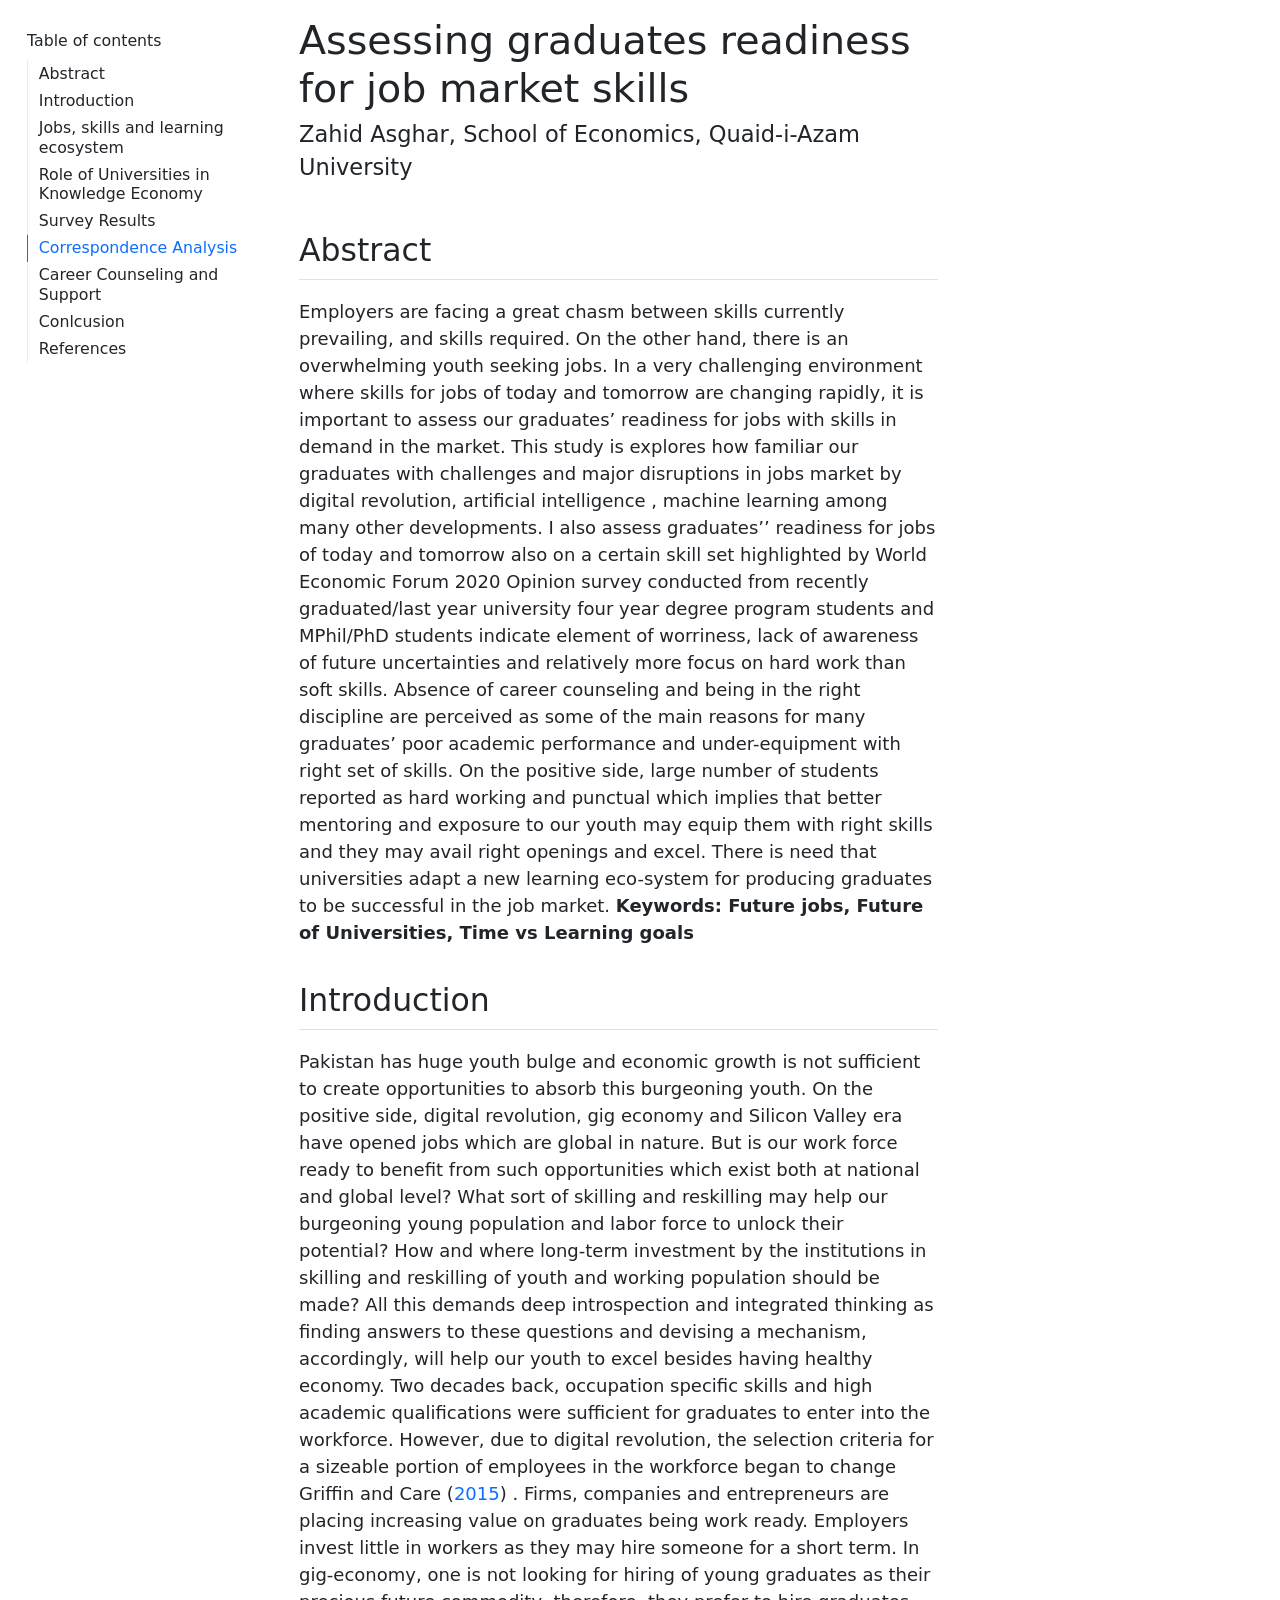
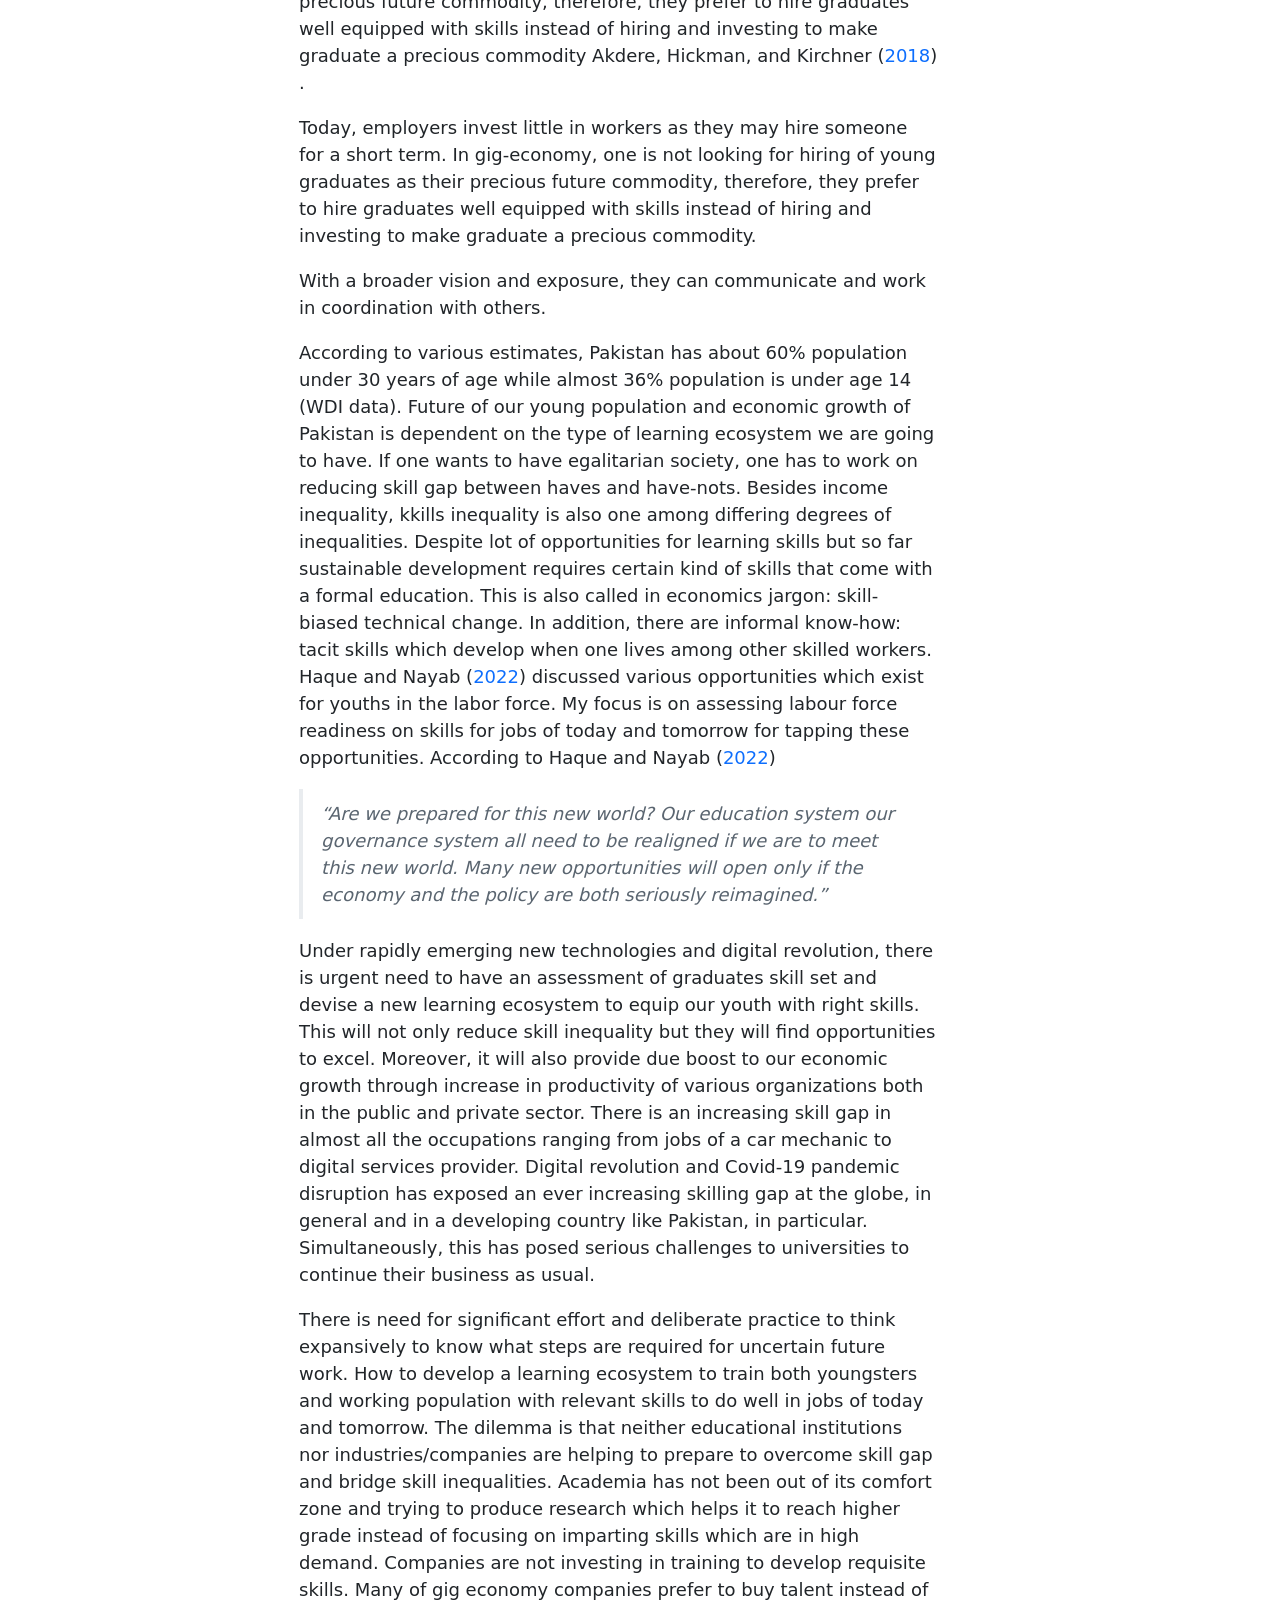
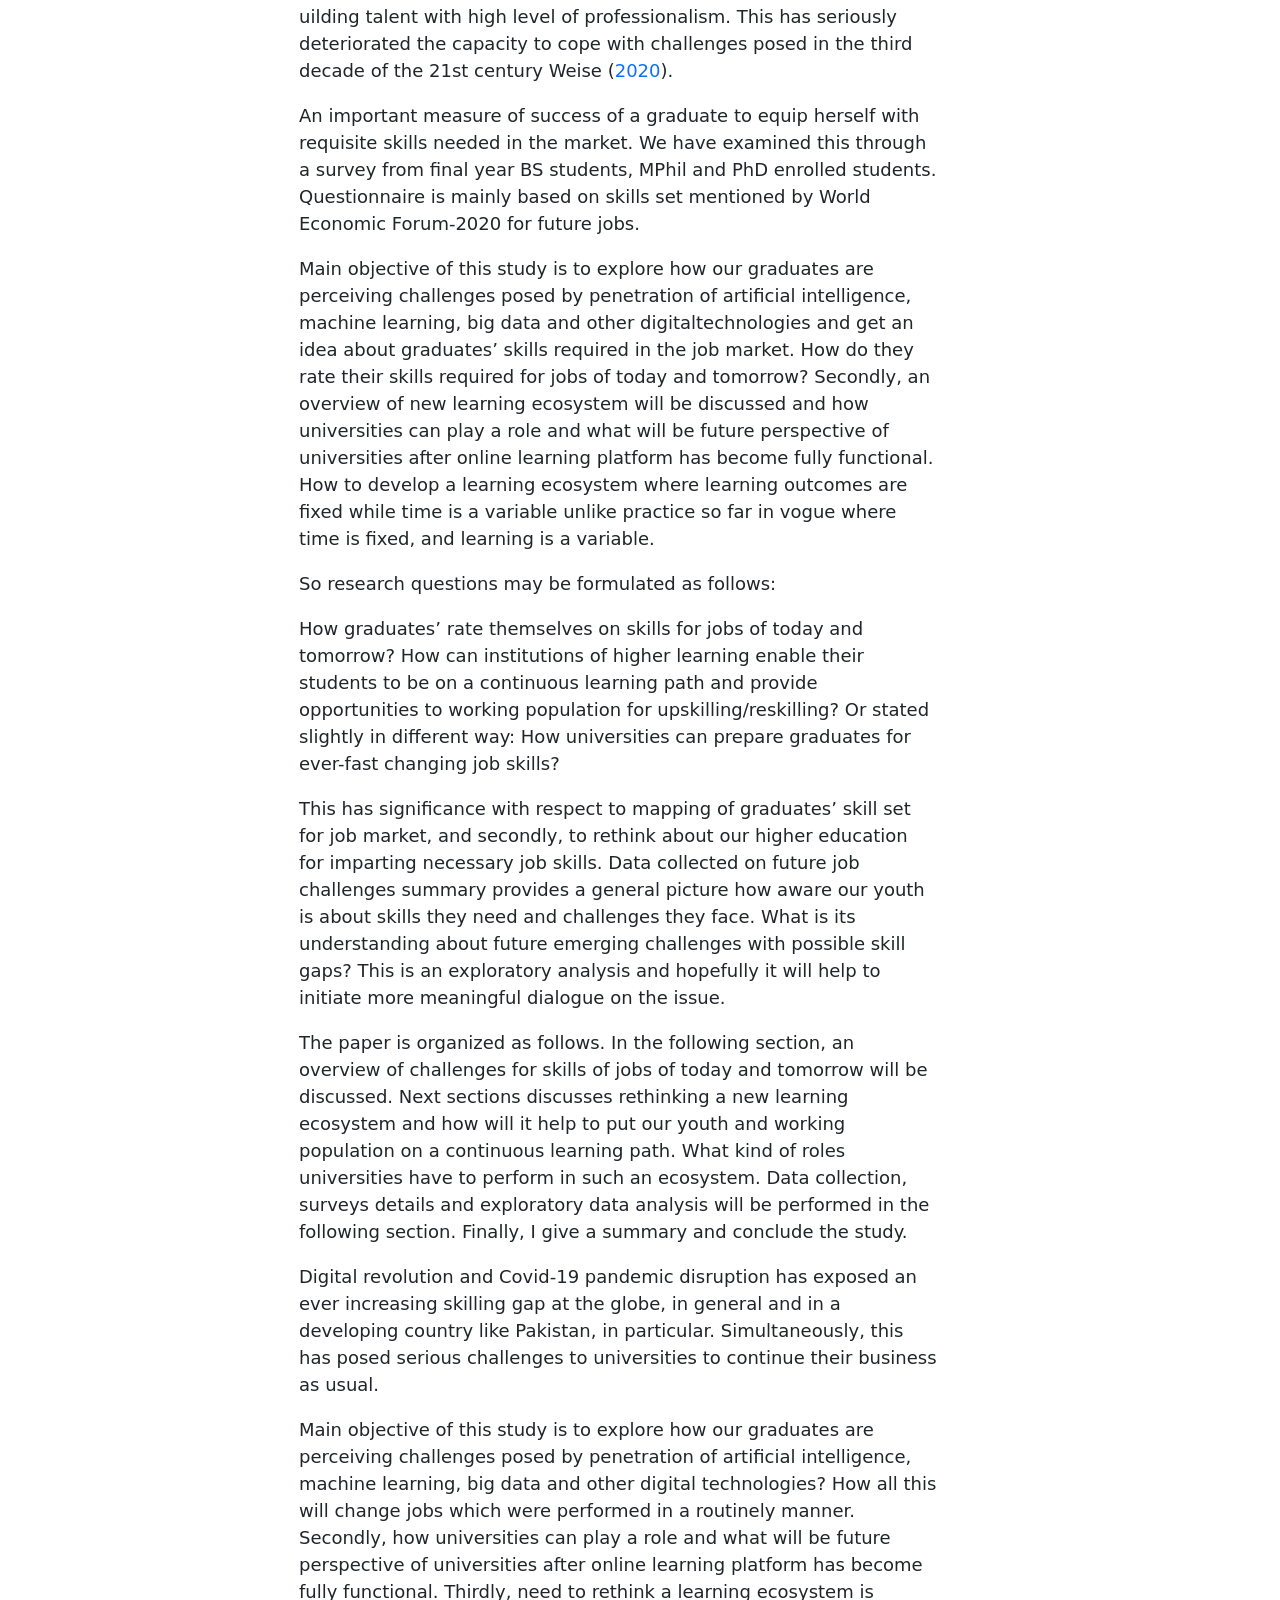
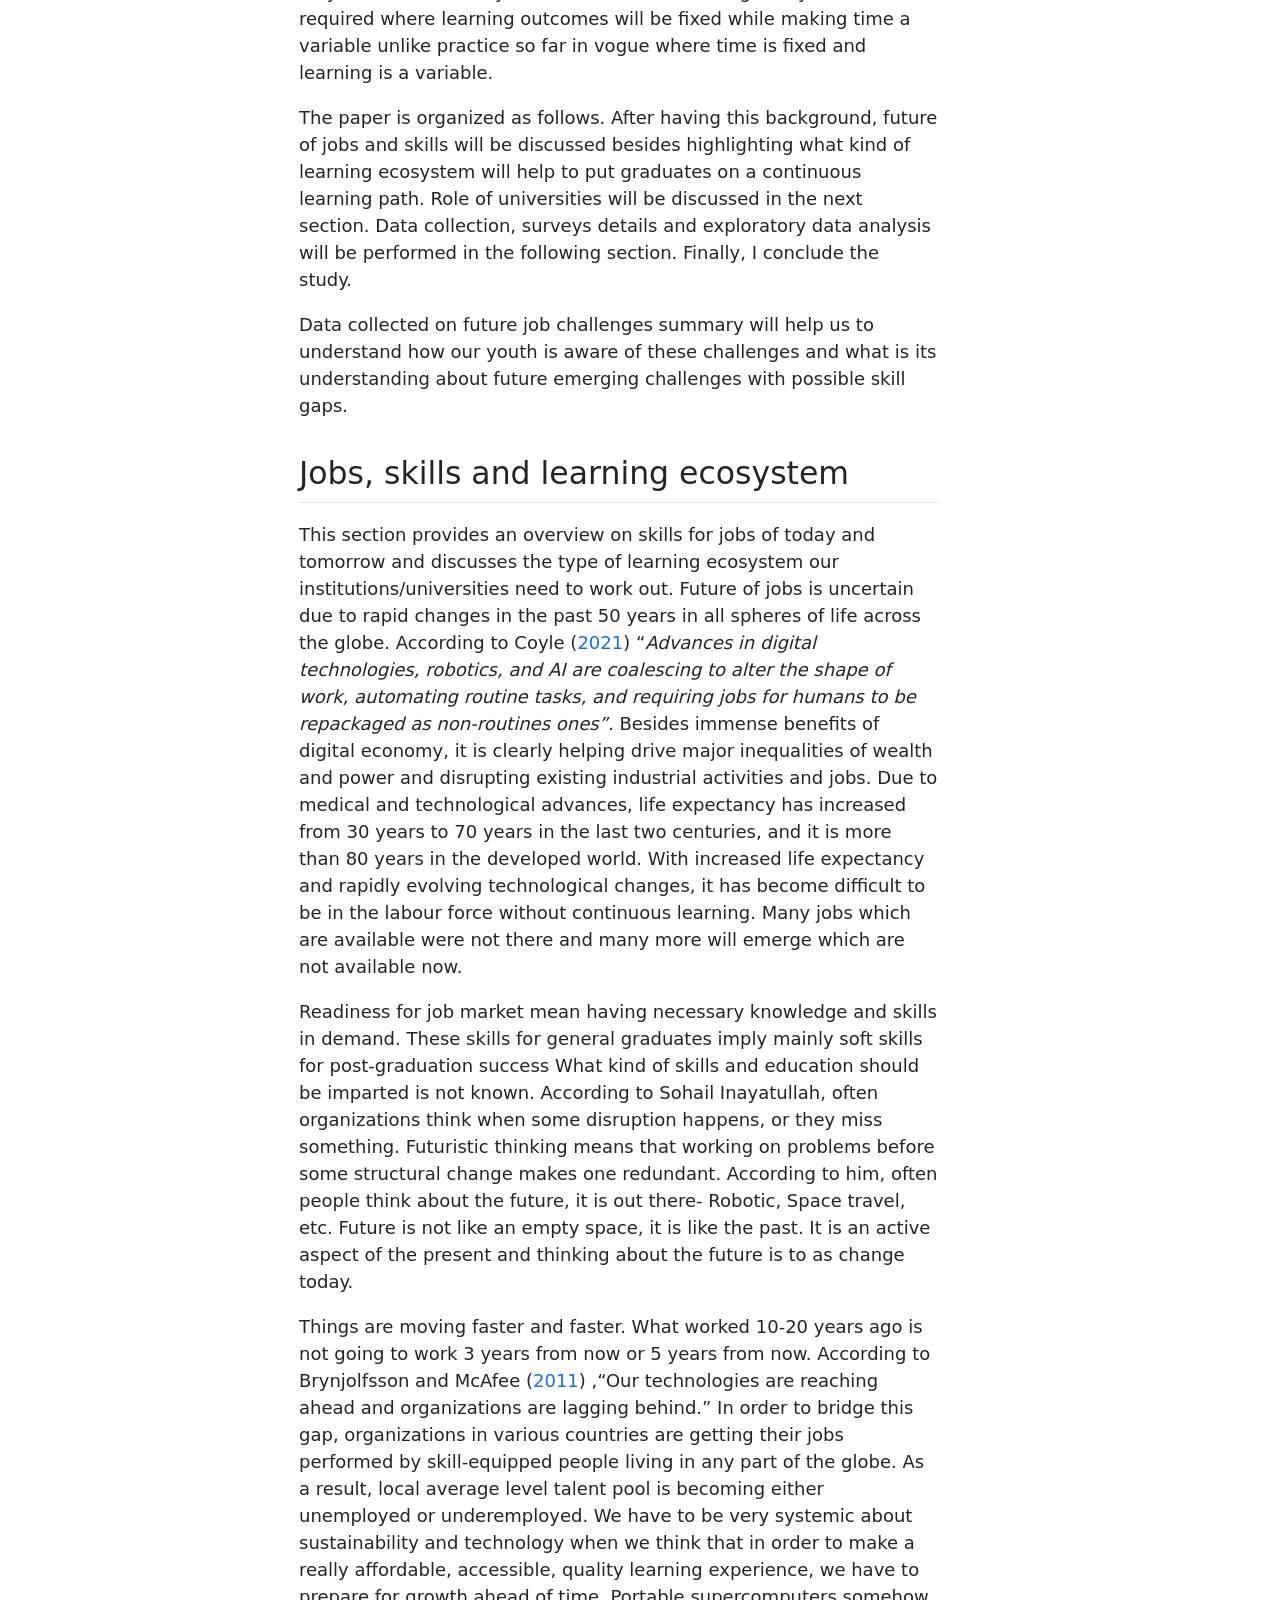
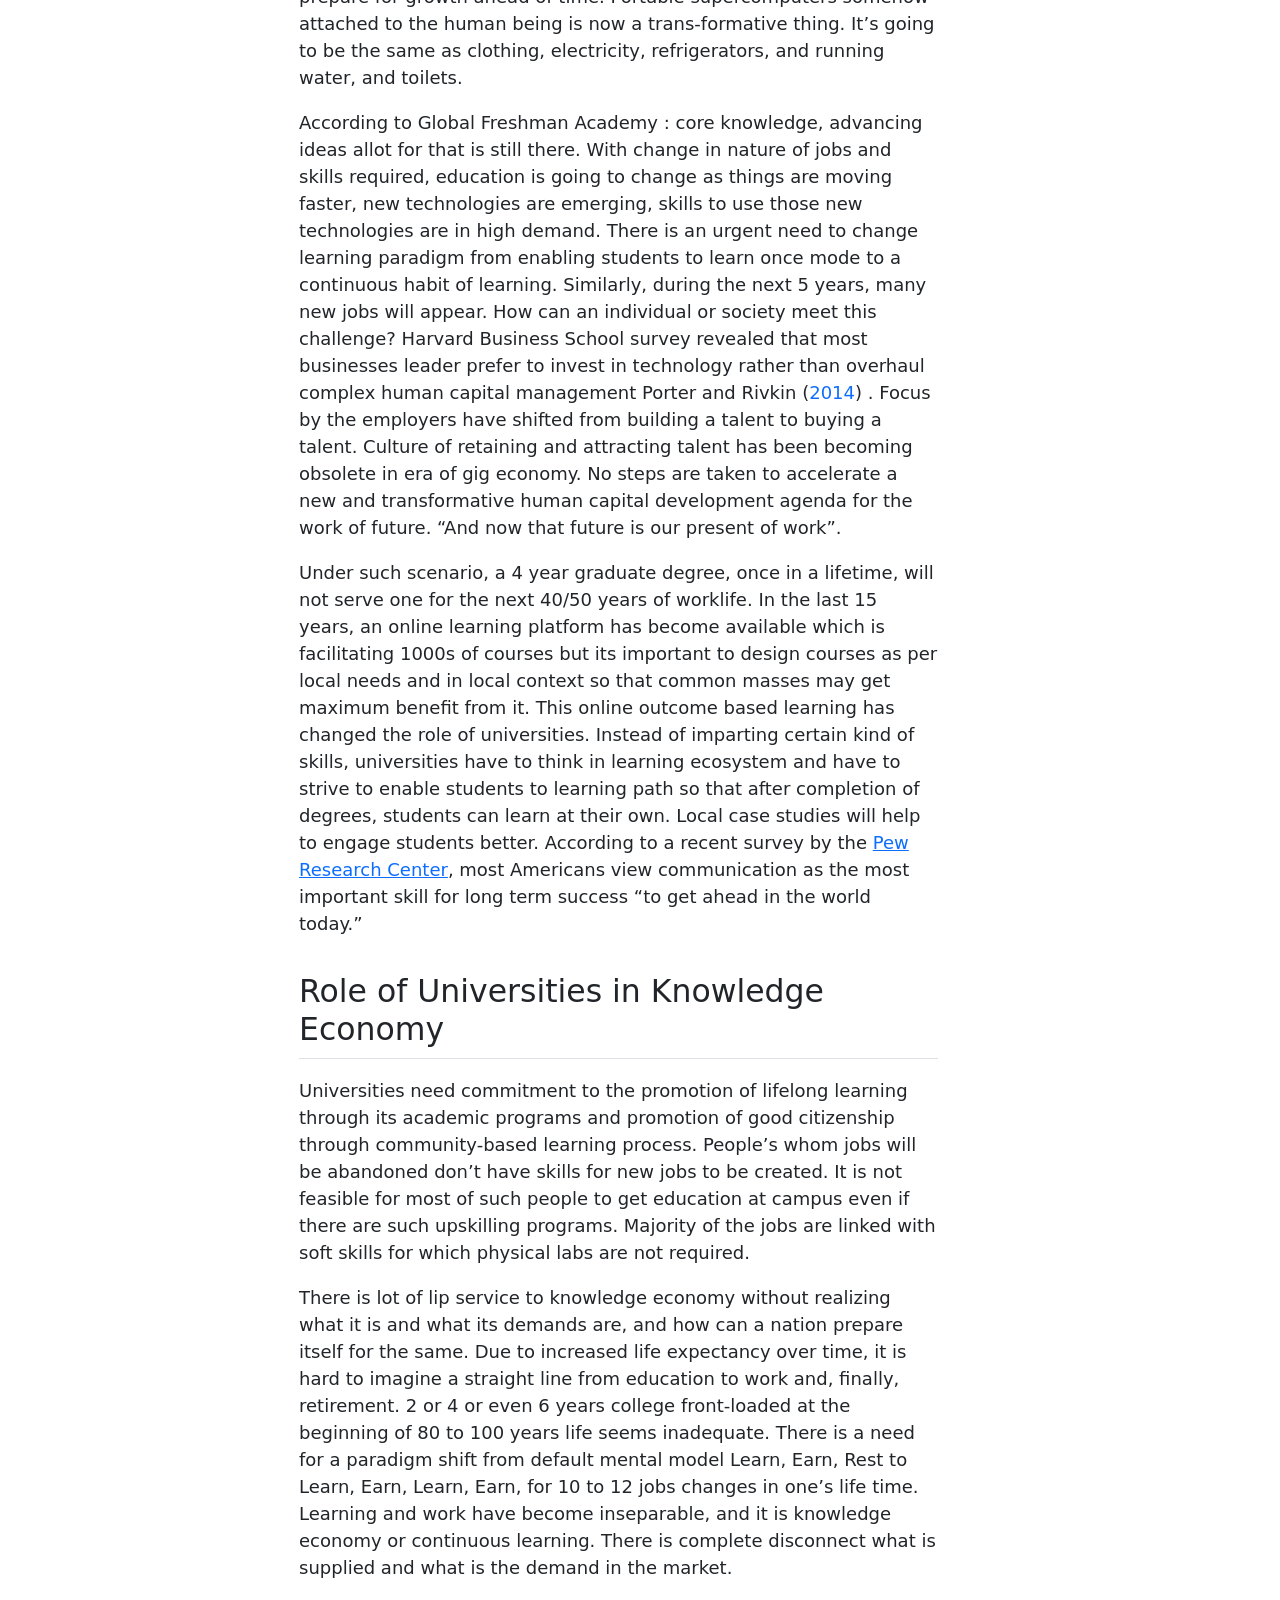
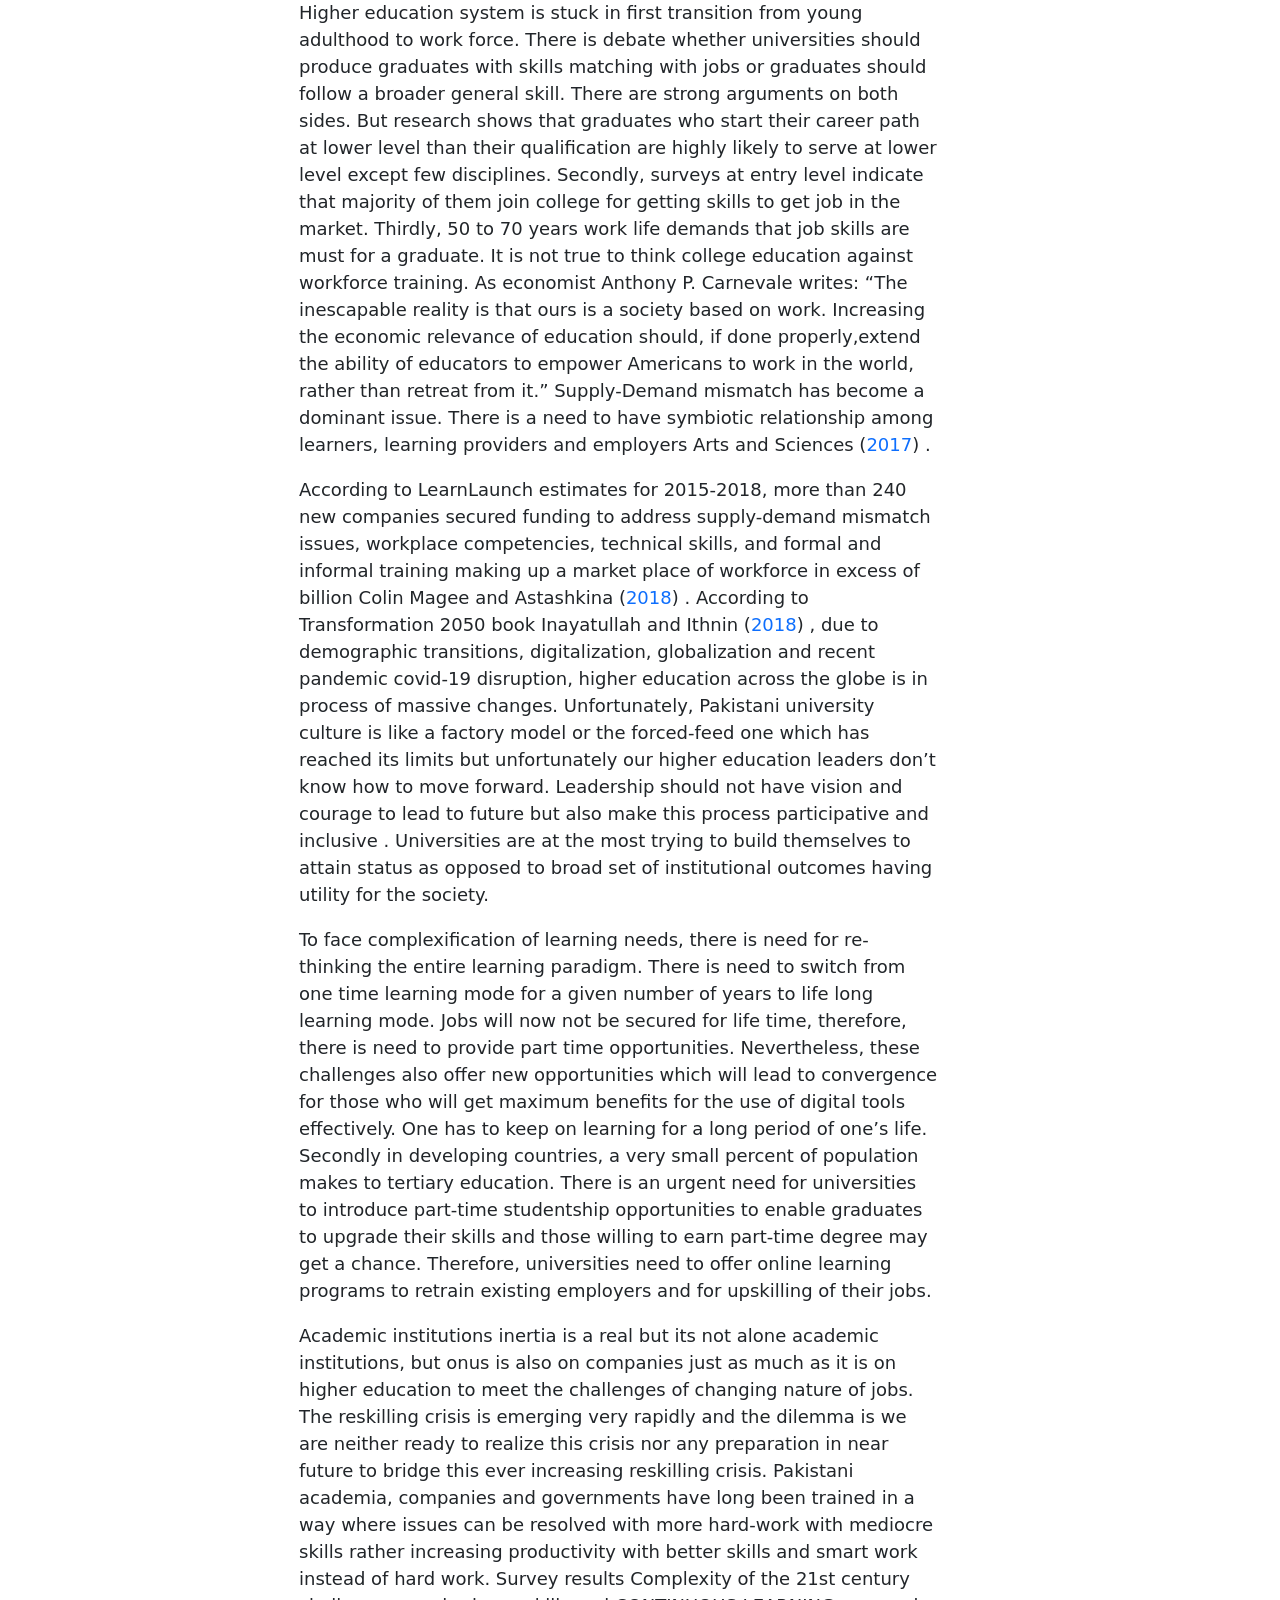
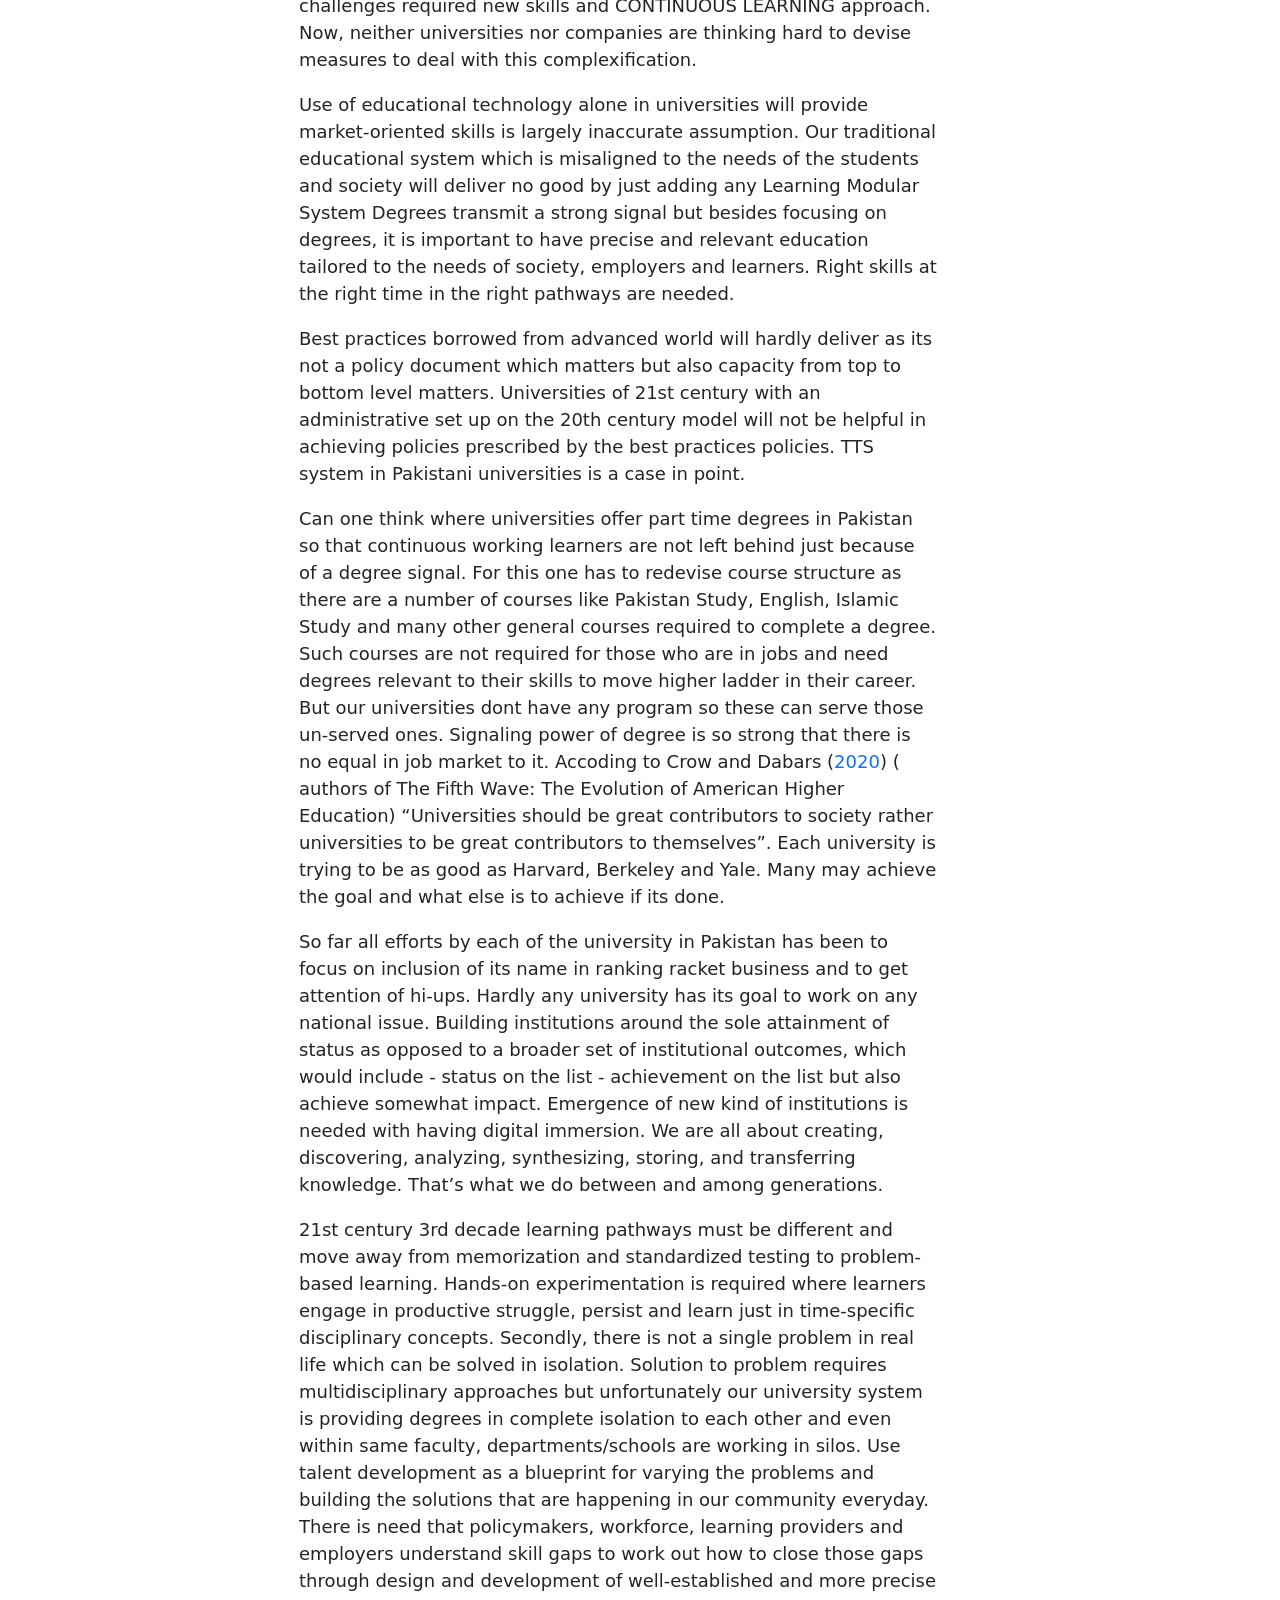
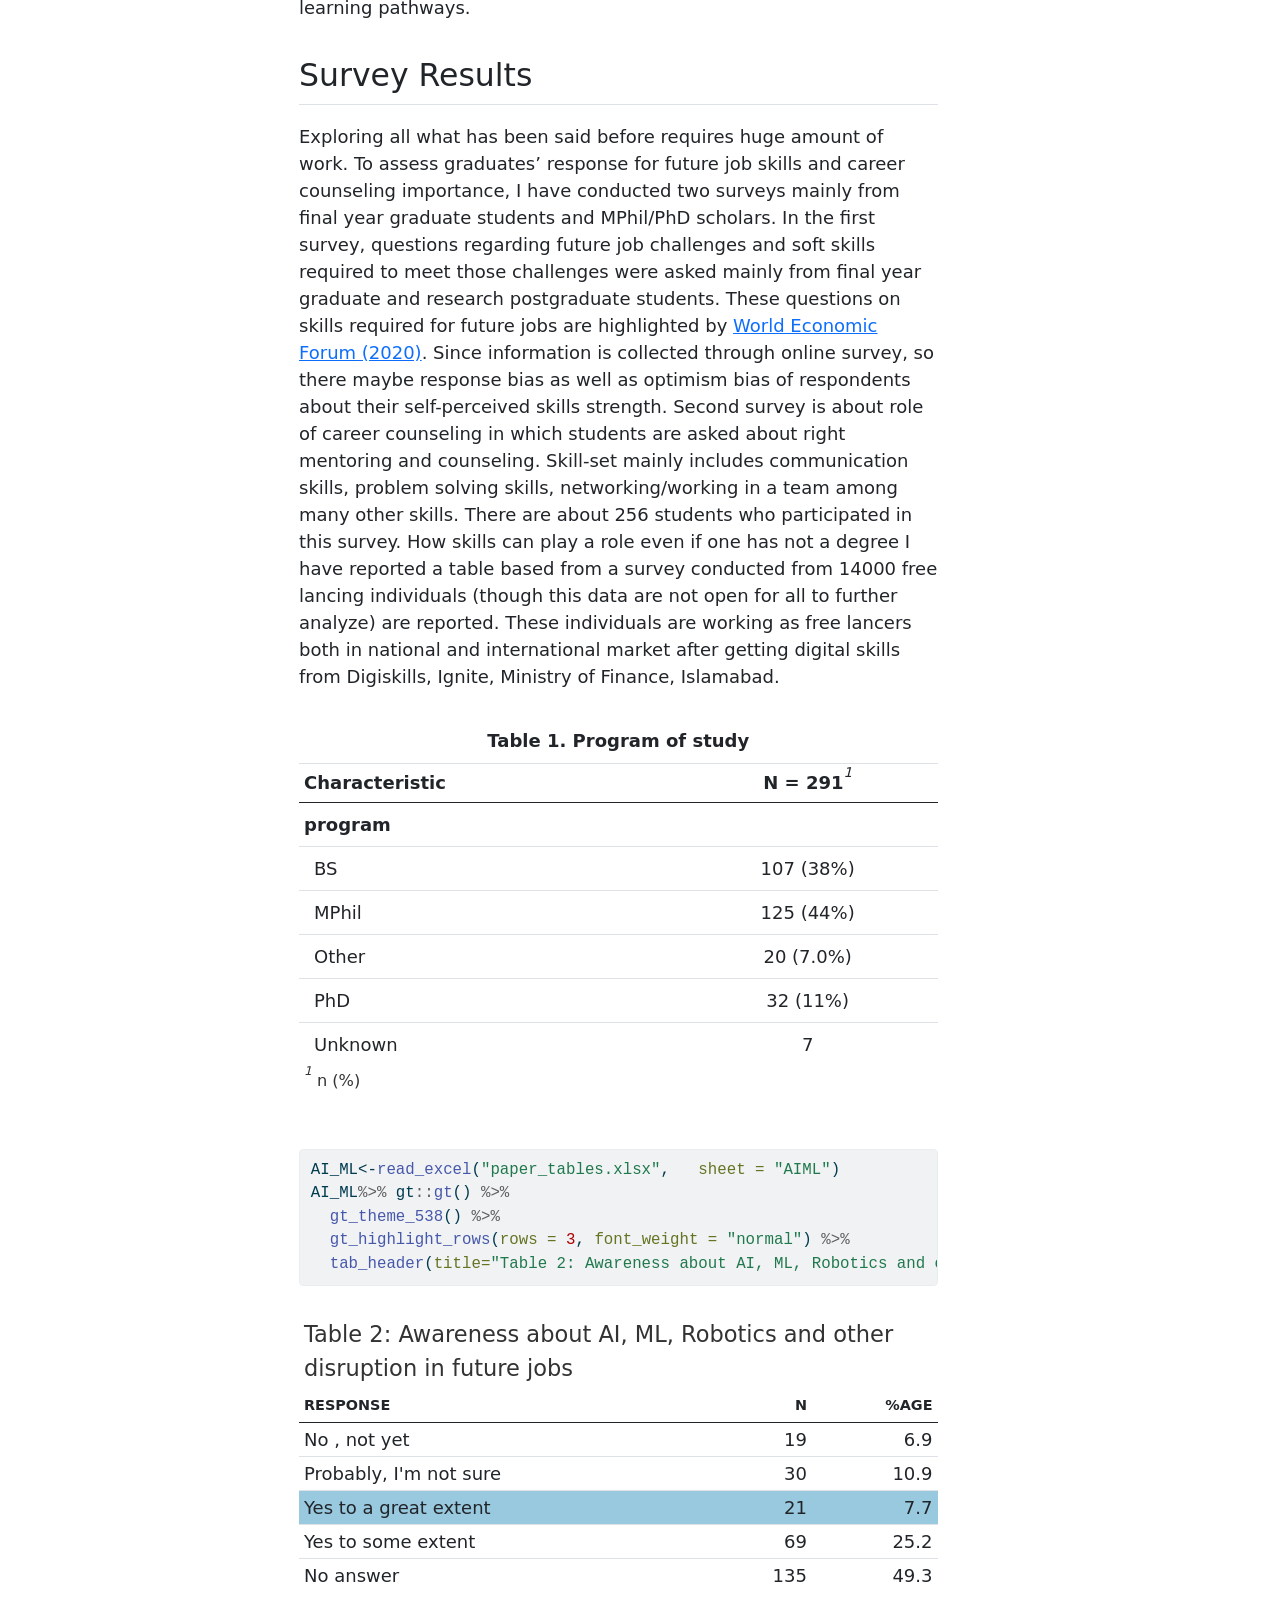
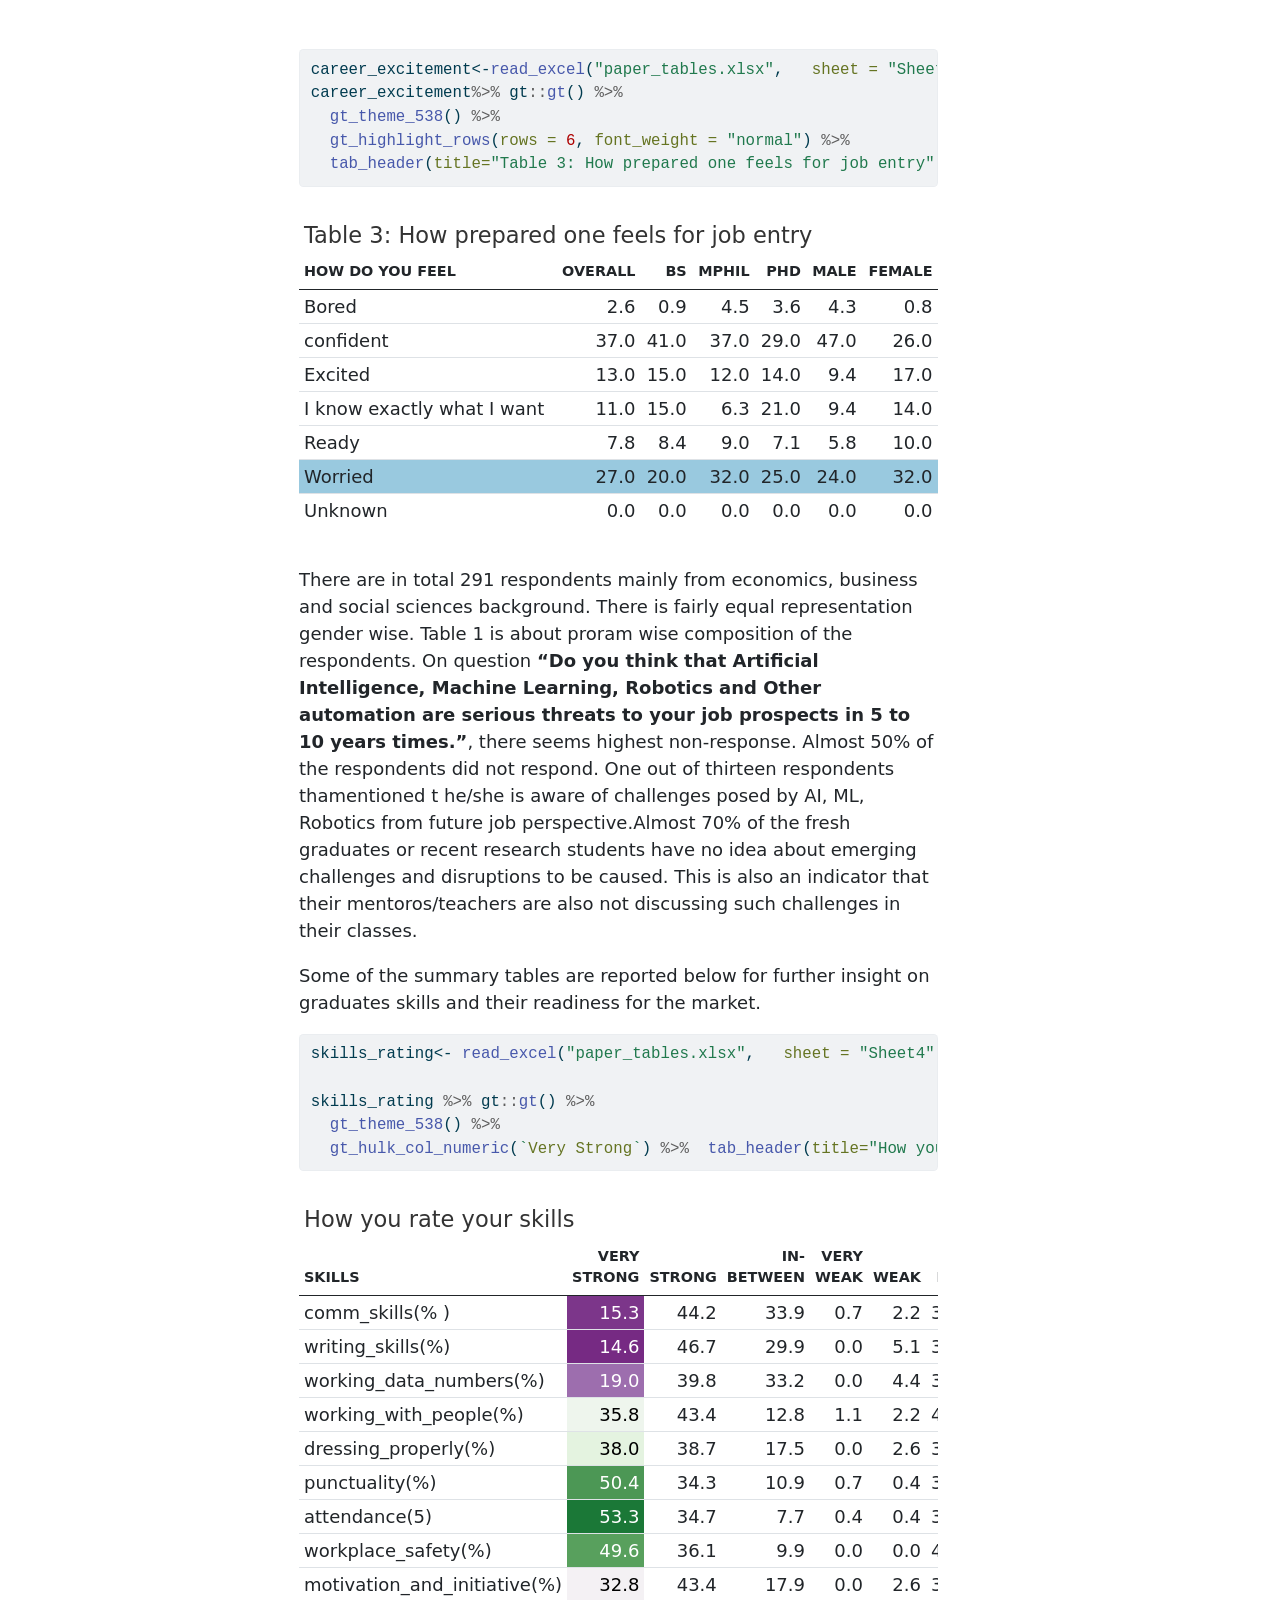
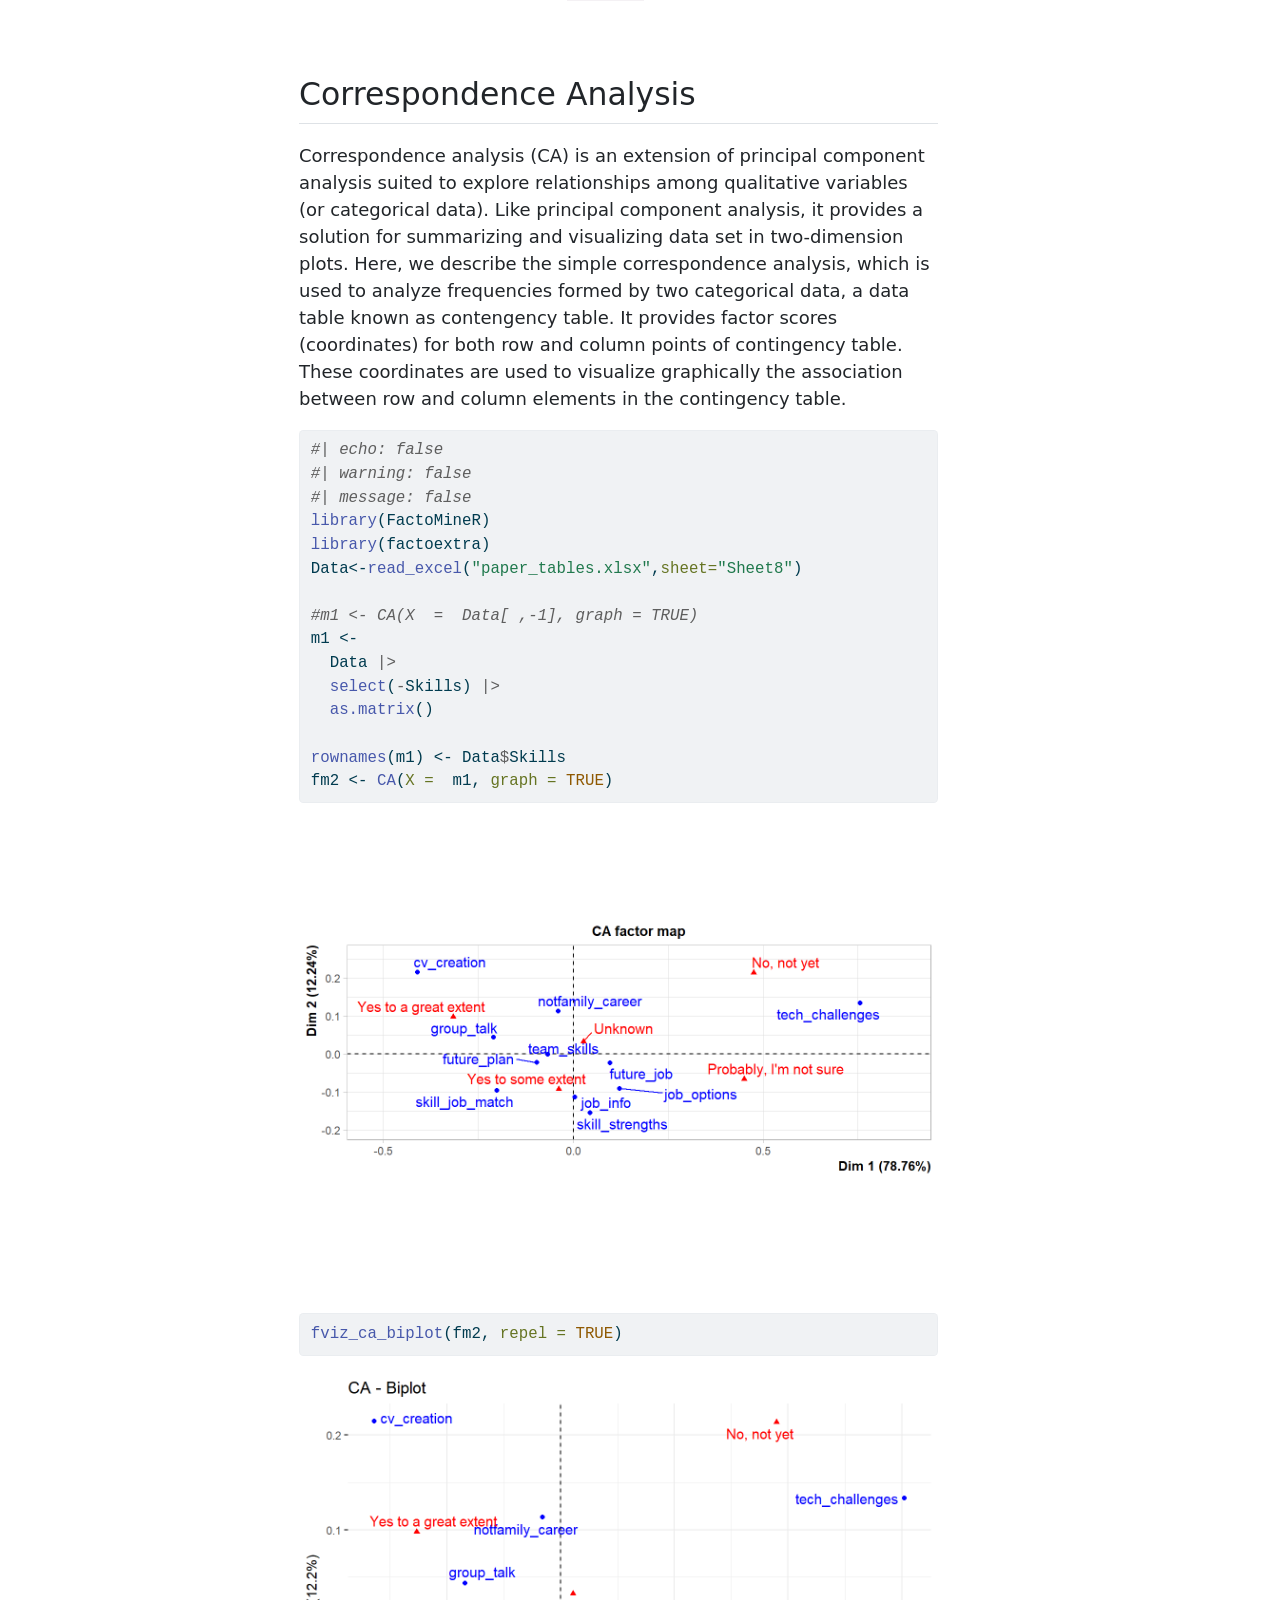
<file: index.html>
<!DOCTYPE html>
<html xmlns="http://www.w3.org/1999/xhtml" lang="en" xml:lang="en"><head>

<meta charset="utf-8">
<meta name="generator" content="quarto-1.2.269">

<meta name="viewport" content="width=device-width, initial-scale=1.0, user-scalable=yes">


<title>Assessing graduates readiness for job market skills</title>
<style>
code{white-space: pre-wrap;}
span.smallcaps{font-variant: small-caps;}
div.columns{display: flex; gap: min(4vw, 1.5em);}
div.column{flex: auto; overflow-x: auto;}
div.hanging-indent{margin-left: 1.5em; text-indent: -1.5em;}
ul.task-list{list-style: none;}
ul.task-list li input[type="checkbox"] {
  width: 0.8em;
  margin: 0 0.8em 0.2em -1.6em;
  vertical-align: middle;
}
pre > code.sourceCode { white-space: pre; position: relative; }
pre > code.sourceCode > span { display: inline-block; line-height: 1.25; }
pre > code.sourceCode > span:empty { height: 1.2em; }
.sourceCode { overflow: visible; }
code.sourceCode > span { color: inherit; text-decoration: inherit; }
div.sourceCode { margin: 1em 0; }
pre.sourceCode { margin: 0; }
@media screen {
div.sourceCode { overflow: auto; }
}
@media print {
pre > code.sourceCode { white-space: pre-wrap; }
pre > code.sourceCode > span { text-indent: -5em; padding-left: 5em; }
}
pre.numberSource code
  { counter-reset: source-line 0; }
pre.numberSource code > span
  { position: relative; left: -4em; counter-increment: source-line; }
pre.numberSource code > span > a:first-child::before
  { content: counter(source-line);
    position: relative; left: -1em; text-align: right; vertical-align: baseline;
    border: none; display: inline-block;
    -webkit-touch-callout: none; -webkit-user-select: none;
    -khtml-user-select: none; -moz-user-select: none;
    -ms-user-select: none; user-select: none;
    padding: 0 4px; width: 4em;
    color: #aaaaaa;
  }
pre.numberSource { margin-left: 3em; border-left: 1px solid #aaaaaa;  padding-left: 4px; }
div.sourceCode
  {   }
@media screen {
pre > code.sourceCode > span > a:first-child::before { text-decoration: underline; }
}
code span.al { color: #ff0000; font-weight: bold; } /* Alert */
code span.an { color: #60a0b0; font-weight: bold; font-style: italic; } /* Annotation */
code span.at { color: #7d9029; } /* Attribute */
code span.bn { color: #40a070; } /* BaseN */
code span.bu { color: #008000; } /* BuiltIn */
code span.cf { color: #007020; font-weight: bold; } /* ControlFlow */
code span.ch { color: #4070a0; } /* Char */
code span.cn { color: #880000; } /* Constant */
code span.co { color: #60a0b0; font-style: italic; } /* Comment */
code span.cv { color: #60a0b0; font-weight: bold; font-style: italic; } /* CommentVar */
code span.do { color: #ba2121; font-style: italic; } /* Documentation */
code span.dt { color: #902000; } /* DataType */
code span.dv { color: #40a070; } /* DecVal */
code span.er { color: #ff0000; font-weight: bold; } /* Error */
code span.ex { } /* Extension */
code span.fl { color: #40a070; } /* Float */
code span.fu { color: #06287e; } /* Function */
code span.im { color: #008000; font-weight: bold; } /* Import */
code span.in { color: #60a0b0; font-weight: bold; font-style: italic; } /* Information */
code span.kw { color: #007020; font-weight: bold; } /* Keyword */
code span.op { color: #666666; } /* Operator */
code span.ot { color: #007020; } /* Other */
code span.pp { color: #bc7a00; } /* Preprocessor */
code span.sc { color: #4070a0; } /* SpecialChar */
code span.ss { color: #bb6688; } /* SpecialString */
code span.st { color: #4070a0; } /* String */
code span.va { color: #19177c; } /* Variable */
code span.vs { color: #4070a0; } /* VerbatimString */
code span.wa { color: #60a0b0; font-weight: bold; font-style: italic; } /* Warning */
div.csl-bib-body { }
div.csl-entry {
  clear: both;
}
.hanging div.csl-entry {
  margin-left:2em;
  text-indent:-2em;
}
div.csl-left-margin {
  min-width:2em;
  float:left;
}
div.csl-right-inline {
  margin-left:2em;
  padding-left:1em;
}
div.csl-indent {
  margin-left: 2em;
}
</style>


<script src="Paper1_files/libs/clipboard/clipboard.min.js"></script>
<script src="Paper1_files/libs/quarto-html/quarto.js"></script>
<script src="Paper1_files/libs/quarto-html/popper.min.js"></script>
<script src="Paper1_files/libs/quarto-html/tippy.umd.min.js"></script>
<script src="Paper1_files/libs/quarto-html/anchor.min.js"></script>
<link href="Paper1_files/libs/quarto-html/tippy.css" rel="stylesheet">
<link href="Paper1_files/libs/quarto-html/quarto-syntax-highlighting.css" rel="stylesheet" id="quarto-text-highlighting-styles">
<script src="Paper1_files/libs/bootstrap/bootstrap.min.js"></script>
<link href="Paper1_files/libs/bootstrap/bootstrap-icons.css" rel="stylesheet">
<link href="Paper1_files/libs/bootstrap/bootstrap.min.css" rel="stylesheet" id="quarto-bootstrap" data-mode="light">


</head>

<body>

<div id="quarto-content" class="page-columns page-rows-contents page-layout-article toc-left">
<div id="quarto-sidebar-toc-left" class="sidebar toc-left">
  <nav id="TOC" role="doc-toc" class="toc-active">
    <h2 id="toc-title">Table of contents</h2>
   
  <ul>
  <li><a href="#abstract" id="toc-abstract" class="nav-link active" data-scroll-target="#abstract">Abstract</a></li>
  <li><a href="#introduction" id="toc-introduction" class="nav-link" data-scroll-target="#introduction">Introduction</a></li>
  <li><a href="#jobs-skills-and-learning-ecosystem" id="toc-jobs-skills-and-learning-ecosystem" class="nav-link" data-scroll-target="#jobs-skills-and-learning-ecosystem">Jobs, skills and learning ecosystem</a></li>
  <li><a href="#role-of-universities-in-knowledge-economy" id="toc-role-of-universities-in-knowledge-economy" class="nav-link" data-scroll-target="#role-of-universities-in-knowledge-economy">Role of Universities in Knowledge Economy</a></li>
  <li><a href="#survey-results" id="toc-survey-results" class="nav-link" data-scroll-target="#survey-results">Survey Results</a></li>
  <li><a href="#correspondence-analysis" id="toc-correspondence-analysis" class="nav-link" data-scroll-target="#correspondence-analysis">Correspondence Analysis</a></li>
  <li><a href="#career-counseling-and-support" id="toc-career-counseling-and-support" class="nav-link" data-scroll-target="#career-counseling-and-support">Career Counseling and Support</a>
  <ul class="collapse">
  <li><a href="#choice-of-degree-with-career-would-have-been-better-with-counseling" id="toc-choice-of-degree-with-career-would-have-been-better-with-counseling" class="nav-link" data-scroll-target="#choice-of-degree-with-career-would-have-been-better-with-counseling">Choice of degree with career would have been better with counseling</a></li>
  </ul></li>
  <li><a href="#conlcusion" id="toc-conlcusion" class="nav-link" data-scroll-target="#conlcusion">Conlcusion</a></li>
  <li><a href="#references" id="toc-references" class="nav-link" data-scroll-target="#references">References</a>
  <ul class="collapse">
  <li><a href="#appendix" id="toc-appendix" class="nav-link" data-scroll-target="#appendix">Appendix</a></li>
  </ul></li>
  </ul>
</nav>
</div>
<div id="quarto-margin-sidebar" class="sidebar margin-sidebar">
</div>
<main class="content" id="quarto-document-content">

<header id="title-block-header" class="quarto-title-block default">
<div class="quarto-title">
<h1 class="title">Assessing graduates readiness for job market skills</h1>
<p class="subtitle lead">Zahid Asghar, School of Economics, Quaid-i-Azam University</p>
</div>



<div class="quarto-title-meta">

    
  
    
  </div>
  

</header>

<section id="abstract" class="level2">
<h2 class="anchored" data-anchor-id="abstract">Abstract</h2>
<p>Employers are facing a great chasm between skills currently prevailing, and skills required. On the other hand, there is an overwhelming youth seeking jobs. In a very challenging environment where skills for jobs of today and tomorrow are changing rapidly, it is important to assess our graduates’ readiness for jobs with skills in demand in the market. This study is explores how familiar our graduates with challenges and major disruptions in jobs market by digital revolution, artificial intelligence , machine learning among many other developments. I also assess graduates’’ readiness for jobs of today and tomorrow also on a certain skill set highlighted by World Economic Forum 2020 Opinion survey conducted from recently graduated/last year university four year degree program students and MPhil/PhD students indicate element of worriness, lack of awareness of future uncertainties and relatively more focus on hard work than soft skills. Absence of career counseling and being in the right discipline are perceived as some of the main reasons for many graduates’ poor academic performance and under-equipment with right set of skills. On the positive side, large number of students reported as hard working and punctual which implies that better mentoring and exposure to our youth may equip them with right skills and they may avail right openings and excel. There is need that universities adapt a new learning eco-system for producing graduates to be successful in the job market. <strong>Keywords: Future jobs, Future of Universities, Time vs Learning goals</strong></p>
</section>
<section id="introduction" class="level2">
<h2 class="anchored" data-anchor-id="introduction">Introduction</h2>
<p>Pakistan has huge youth bulge and economic growth is not sufficient to create opportunities to absorb this burgeoning youth. On the positive side, digital revolution, gig economy and Silicon Valley era have opened jobs which are global in nature. But is our work force ready to benefit from such opportunities which exist both at national and global level? What sort of skilling and reskilling may help our burgeoning young population and labor force to unlock their potential? How and where long-term investment by the institutions in skilling and reskilling of youth and working population should be made? All this demands deep introspection and integrated thinking as finding answers to these questions and devising a mechanism, accordingly, will help our youth to excel besides having healthy economy. Two decades back, occupation specific skills and high academic qualifications were sufficient for graduates to enter into the workforce. However, due to digital revolution, the selection criteria for a sizeable portion of employees in the workforce began to change <span class="citation" data-cites="assessme2015">Griffin and Care (<a href="#ref-assessme2015" role="doc-biblioref">2015</a>)</span> . Firms, companies and entrepreneurs are placing increasing value on graduates being work ready. Employers invest little in workers as they may hire someone for a short term. In gig-economy, one is not looking for hiring of young graduates as their precious future commodity, therefore, they prefer to hire graduates well equipped with skills instead of hiring and investing to make graduate a precious commodity <span class="citation" data-cites="akdere2018">Akdere, Hickman, and Kirchner (<a href="#ref-akdere2018" role="doc-biblioref">2018</a>)</span> .</p>
<p>Today, employers invest little in workers as they may hire someone for a short term. In gig-economy, one is not looking for hiring of young graduates as their precious future commodity, therefore, they prefer to hire graduates well equipped with skills instead of hiring and investing to make graduate a precious commodity.</p>
<p>With a broader vision and exposure, they can communicate and work in coordination with others.</p>
<p>According to various estimates, Pakistan has about 60% population under 30 years of age while almost 36% population is under age 14 (WDI data). Future of our young population and economic growth of Pakistan is dependent on the type of learning ecosystem we are going to have. If one wants to have egalitarian society, one has to work on reducing skill gap between haves and have-nots. Besides income inequality, kkills inequality is also one among differing degrees of inequalities. Despite lot of opportunities for learning skills but so far sustainable development requires certain kind of skills that come with a formal education. This is also called in economics jargon: skill-biased technical change. In addition, there are informal know-how: tacit skills which develop when one lives among other skilled workers. <span class="citation" data-cites="Haque2022">Haque and Nayab (<a href="#ref-Haque2022" role="doc-biblioref">2022</a>)</span> discussed various opportunities which exist for youths in the labor force. My focus is on assessing labour force readiness on skills for jobs of today and tomorrow for tapping these opportunities. According to <span class="citation" data-cites="Haque2022">Haque and Nayab (<a href="#ref-Haque2022" role="doc-biblioref">2022</a>)</span></p>
<blockquote class="blockquote">
<p><em>“Are we prepared for this new world? Our education system our governance system all need to be realigned if we are to meet this new world. Many new opportunities will open only if the economy and the policy are both seriously reimagined.”</em></p>
</blockquote>
<p>Under rapidly emerging new technologies and digital revolution, there is urgent need to have an assessment of graduates skill set and devise a new learning ecosystem to equip our youth with right skills. This will not only reduce skill inequality but they will find opportunities to excel. Moreover, it will also provide due boost to our economic growth through increase in productivity of various organizations both in the public and private sector. There is an increasing skill gap in almost all the occupations ranging from jobs of a car mechanic to digital services provider. Digital revolution and Covid-19 pandemic disruption has exposed an ever increasing skilling gap at the globe, in general and in a developing country like Pakistan, in particular. Simultaneously, this has posed serious challenges to universities to continue their business as usual.</p>
<p>There is need for significant effort and deliberate practice to think expansively to know what steps are required for uncertain future work. How to develop a learning ecosystem to train both youngsters and working population with relevant skills to do well in jobs of today and tomorrow. The dilemma is that neither educational institutions nor industries/companies are helping to prepare to overcome skill gap and bridge skill inequalities. Academia has not been out of its comfort zone and trying to produce research which helps it to reach higher grade instead of focusing on imparting skills which are in high demand. Companies are not investing in training to develop requisite skills. Many of gig economy companies prefer to buy talent instead of uilding talent with high level of professionalism. This has seriously deteriorated the capacity to cope with challenges posed in the third decade of the 21st century <span class="citation" data-cites="Weise2020">Weise (<a href="#ref-Weise2020" role="doc-biblioref">2020</a>)</span>.</p>
<p>An important measure of success of a graduate to equip herself with requisite skills needed in the market. We have examined this through a survey from final year BS students, MPhil and PhD enrolled students. Questionnaire is mainly based on skills set mentioned by World Economic Forum-2020 for future jobs.</p>
<p>Main objective of this study is to explore how our graduates are perceiving challenges posed by penetration of artificial intelligence, machine learning, big data and other digitaltechnologies and get an idea about graduates’ skills required in the job market. How do they rate their skills required for jobs of today and tomorrow? Secondly, an overview of new learning ecosystem will be discussed and how universities can play a role and what will be future perspective of universities after online learning platform has become fully functional. How to develop a learning ecosystem where learning outcomes are fixed while time is a variable unlike practice so far in vogue where time is fixed, and learning is a variable.</p>
<p>So research questions may be formulated as follows:</p>
<p>How graduates’ rate themselves on skills for jobs of today and tomorrow? How can institutions of higher learning enable their students to be on a continuous learning path and provide opportunities to working population for upskilling/reskilling? Or stated slightly in different way: How universities can prepare graduates for ever-fast changing job skills?</p>
<p>This has significance with respect to mapping of graduates’ skill set for job market, and secondly, to rethink about our higher education for imparting necessary job skills. Data collected on future job challenges summary provides a general picture how aware our youth is about skills they need and challenges they face. What is its understanding about future emerging challenges with possible skill gaps? This is an exploratory analysis and hopefully it will help to initiate more meaningful dialogue on the issue.</p>
<p>The paper is organized as follows. In the following section, an overview of challenges for skills of jobs of today and tomorrow will be discussed. Next sections discusses rethinking a new learning ecosystem and how will it help to put our youth and working population on a continuous learning path. What kind of roles universities have to perform in such an ecosystem. Data collection, surveys details and exploratory data analysis will be performed in the following section. Finally, I give a summary and conclude the study.</p>
<p>Digital revolution and Covid-19 pandemic disruption has exposed an ever increasing skilling gap at the globe, in general and in a developing country like Pakistan, in particular. Simultaneously, this has posed serious challenges to universities to continue their business as usual.</p>
<p>Main objective of this study is to explore how our graduates are perceiving challenges posed by penetration of artificial intelligence, machine learning, big data and other digital technologies? How all this will change jobs which were performed in a routinely manner. Secondly, how universities can play a role and what will be future perspective of universities after online learning platform has become fully functional. Thirdly, need to rethink a learning ecosystem is required where learning outcomes will be fixed while making time a variable unlike practice so far in vogue where time is fixed and learning is a variable.</p>
<p>The paper is organized as follows. After having this background, future of jobs and skills will be discussed besides highlighting what kind of learning ecosystem will help to put graduates on a continuous learning path. Role of universities will be discussed in the next section. Data collection, surveys details and exploratory data analysis will be performed in the following section. Finally, I conclude the study.</p>
<p>Data collected on future job challenges summary will help us to understand how our youth is aware of these challenges and what is its understanding about future emerging challenges with possible skill gaps.</p>
</section>
<section id="jobs-skills-and-learning-ecosystem" class="level2">
<h2 class="anchored" data-anchor-id="jobs-skills-and-learning-ecosystem">Jobs, skills and learning ecosystem</h2>
<p>This section provides an overview on skills for jobs of today and tomorrow and discusses the type of learning ecosystem our institutions/universities need to work out. Future of jobs is uncertain due to rapid changes in the past 50 years in all spheres of life across the globe. According to <span class="citation" data-cites="Coyle2021">Coyle (<a href="#ref-Coyle2021" role="doc-biblioref">2021</a>)</span> “<em>Advances in digital technologies, robotics, and AI are coalescing to alter the shape of work, automating routine tasks, and requiring jobs for humans to be repackaged as non-routines ones”.</em> Besides immense benefits of digital economy, it is clearly helping drive major inequalities of wealth and power and disrupting existing industrial activities and jobs. Due to medical and technological advances, life expectancy has increased from 30 years to 70 years in the last two centuries, and it is more than 80 years in the developed world. With increased life expectancy and rapidly evolving technological changes, it has become difficult to be in the labour force without continuous learning. Many jobs which are available were not there and many more will emerge which are not available now.</p>
<p>Readiness for job market mean having necessary knowledge and skills in demand. These skills for general graduates imply mainly soft skills for post-graduation success What kind of skills and education should be imparted is not known. According to Sohail Inayatullah, often organizations think when some disruption happens, or they miss something. Futuristic thinking means that working on problems before some structural change makes one redundant. According to him, often people think about the future, it is out there- Robotic, Space travel, etc. Future is not like an empty space, it is like the past. It is an active aspect of the present and thinking about the future is to as change today.</p>
<p>Things are moving faster and faster. What worked 10-20 years ago is not going to work 3 years from now or 5 years from now. According to <span class="citation" data-cites="Brynjolfsson2011RaceAT">Brynjolfsson and McAfee (<a href="#ref-Brynjolfsson2011RaceAT" role="doc-biblioref">2011</a>)</span> ,“Our technologies are reaching ahead and organizations are lagging behind.” In order to bridge this gap, organizations in various countries are getting their jobs performed by skill-equipped people living in any part of the globe. As a result, local average level talent pool is becoming either unemployed or underemployed. We have to be very systemic about sustainability and technology when we think that in order to make a really affordable, accessible, quality learning experience, we have to prepare for growth ahead of time. Portable supercomputers somehow attached to the human being is now a trans-formative thing. It’s going to be the same as clothing, electricity, refrigerators, and running water, and toilets.</p>
<p>According to Global Freshman Academy : core knowledge, advancing ideas allot for that is still there. With change in nature of jobs and skills required, education is going to change as things are moving faster, new technologies are emerging, skills to use those new technologies are in high demand. There is an urgent need to change learning paradigm from enabling students to learn once mode to a continuous habit of learning. Similarly, during the next 5 years, many new jobs will appear. How can an individual or society meet this challenge? Harvard Business School survey revealed that most businesses leader prefer to invest in technology rather than overhaul complex human capital management <span class="citation" data-cites="PorterandRivkin2014">Porter and Rivkin (<a href="#ref-PorterandRivkin2014" role="doc-biblioref">2014</a>)</span> . Focus by the employers have shifted from building a talent to buying a talent. Culture of retaining and attracting talent has been becoming obsolete in era of gig economy. No steps are taken to accelerate a new and transformative human capital development agenda for the work of future. “And now that future is our present of work”.</p>
<p>Under such scenario, a 4 year graduate degree, once in a lifetime, will not serve one for the next 40/50 years of worklife. In the last 15 years, an online learning platform has become available which is facilitating 1000s of courses but its important to design courses as per local needs and in local context so that common masses may get maximum benefit from it. This online outcome based learning has changed the role of universities. Instead of imparting certain kind of skills, universities have to think in learning ecosystem and have to strive to enable students to learning path so that after completion of degrees, students can learn at their own. Local case studies will help to engage students better. According to a recent survey by the <a href="https://www.pewresearch.org/fact-tank/2015/02/19/skills-for-success/">Pew Research Center</a>, most Americans view communication as the most important skill for long term success “to get ahead in the world today.”</p>
</section>
<section id="role-of-universities-in-knowledge-economy" class="level2">
<h2 class="anchored" data-anchor-id="role-of-universities-in-knowledge-economy">Role of Universities in Knowledge Economy</h2>
<p>Universities need commitment to the promotion of lifelong learning through its academic programs and promotion of good citizenship through community-based learning process. People’s whom jobs will be abandoned don’t have skills for new jobs to be created. It is not feasible for most of such people to get education at campus even if there are such upskilling programs. Majority of the jobs are linked with soft skills for which physical labs are not required.</p>
<p>There is lot of lip service to knowledge economy without realizing what it is and what its demands are, and how can a nation prepare itself for the same. Due to increased life expectancy over time, it is hard to imagine a straight line from education to work and, finally, retirement. 2 or 4 or even 6 years college front-loaded at the beginning of 80 to 100 years life seems inadequate. There is a need for a paradigm shift from default mental model Learn, Earn, Rest to Learn, Earn, Learn, Earn, for 10 to 12 jobs changes in one’s life time. Learning and work have become inseparable, and it is knowledge economy or continuous learning. There is complete disconnect what is supplied and what is the demand in the market.</p>
<p>Higher education system is stuck in first transition from young adulthood to work force. There is debate whether universities should produce graduates with skills matching with jobs or graduates should follow a broader general skill. There are strong arguments on both sides. But research shows that graduates who start their career path at lower level than their qualification are highly likely to serve at lower level except few disciplines. Secondly, surveys at entry level indicate that majority of them join college for getting skills to get job in the market. Thirdly, 50 to 70 years work life demands that job skills are must for a graduate. It is not true to think college education against workforce training. As economist Anthony P. Carnevale writes: “The inescapable reality is that ours is a society based on work. Increasing the economic relevance of education should, if done properly,extend the ability of educators to empower Americans to work in the world, rather than retreat from it.” Supply-Demand mismatch has become a dominant issue. There is a need to have symbiotic relationship among learners, learning providers and employers <span class="citation" data-cites="AmericanAAS2018">Arts and Sciences (<a href="#ref-AmericanAAS2018" role="doc-biblioref">2017</a>)</span> .</p>
<p>According to LearnLaunch estimates for 2015-2018, more than 240 new companies secured funding to address supply-demand mismatch issues, workplace competencies, technical skills, and formal and informal training making up a market place of workforce in excess of billion <span class="citation" data-cites="Colin2018">Colin Magee and Astashkina (<a href="#ref-Colin2018" role="doc-biblioref">2018</a>)</span> . According to Transformation 2050 book <span class="citation" data-cites="Sohail2018">Inayatullah and Ithnin (<a href="#ref-Sohail2018" role="doc-biblioref">2018</a>)</span> , due to demographic transitions, digitalization, globalization and recent pandemic covid-19 disruption, higher education across the globe is in process of massive changes. Unfortunately, Pakistani university culture is like a factory model or the forced-feed one which has reached its limits but unfortunately our higher education leaders don’t know how to move forward. Leadership should not have vision and courage to lead to future but also make this process participative and inclusive . Universities are at the most trying to build themselves to attain status as opposed to broad set of institutional outcomes having utility for the society.</p>
<p>To face complexification of learning needs, there is need for re-thinking the entire learning paradigm. There is need to switch from one time learning mode for a given number of years to life long learning mode. Jobs will now not be secured for life time, therefore, there is need to provide part time opportunities. Nevertheless, these challenges also offer new opportunities which will lead to convergence for those who will get maximum benefits for the use of digital tools effectively. One has to keep on learning for a long period of one’s life. Secondly in developing countries, a very small percent of population makes to tertiary education. There is an urgent need for universities to introduce part-time studentship opportunities to enable graduates to upgrade their skills and those willing to earn part-time degree may get a chance. Therefore, universities need to offer online learning programs to retrain existing employers and for upskilling of their jobs.</p>
<p>Academic institutions inertia is a real but its not alone academic institutions, but onus is also on companies just as much as it is on higher education to meet the challenges of changing nature of jobs. The reskilling crisis is emerging very rapidly and the dilemma is we are neither ready to realize this crisis nor any preparation in near future to bridge this ever increasing reskilling crisis. Pakistani academia, companies and governments have long been trained in a way where issues can be resolved with more hard-work with mediocre skills rather increasing productivity with better skills and smart work instead of hard work. Survey results Complexity of the 21st century challenges required new skills and CONTINUOUS LEARNING approach. Now, neither universities nor companies are thinking hard to devise measures to deal with this complexification.</p>
<p>Use of educational technology alone in universities will provide market-oriented skills is largely inaccurate assumption. Our traditional educational system which is misaligned to the needs of the students and society will deliver no good by just adding any Learning Modular System Degrees transmit a strong signal but besides focusing on degrees, it is important to have precise and relevant education tailored to the needs of society, employers and learners. Right skills at the right time in the right pathways are needed.</p>
<p>Best practices borrowed from advanced world will hardly deliver as its not a policy document which matters but also capacity from top to bottom level matters. Universities of 21st century with an administrative set up on the 20th century model will not be helpful in achieving policies prescribed by the best practices policies. TTS system in Pakistani universities is a case in point.</p>
<p>Can one think where universities offer part time degrees in Pakistan so that continuous working learners are not left behind just because of a degree signal. For this one has to redevise course structure as there are a number of courses like Pakistan Study, English, Islamic Study and many other general courses required to complete a degree. Such courses are not required for those who are in jobs and need degrees relevant to their skills to move higher ladder in their career. But our universities dont have any program so these can serve those un-served ones. Signaling power of degree is so strong that there is no equal in job market to it. Accoding to <span class="citation" data-cites="CrowDabars2020">Crow and Dabars (<a href="#ref-CrowDabars2020" role="doc-biblioref">2020</a>)</span> ( authors of The Fifth Wave: The Evolution of American Higher Education) “Universities should be great contributors to society rather universities to be great contributors to themselves”. Each university is trying to be as good as Harvard, Berkeley and Yale. Many may achieve the goal and what else is to achieve if its done.</p>
<p>So far all efforts by each of the university in Pakistan has been to focus on inclusion of its name in ranking racket business and to get attention of hi-ups. Hardly any university has its goal to work on any national issue. Building institutions around the sole attainment of status as opposed to a broader set of institutional outcomes, which would include - status on the list - achievement on the list but also achieve somewhat impact. Emergence of new kind of institutions is needed with having digital immersion. We are all about creating, discovering, analyzing, synthesizing, storing, and transferring knowledge. That’s what we do between and among generations.</p>
<p>21st century 3rd decade learning pathways must be different and move away from memorization and standardized testing to problem-based learning. Hands-on experimentation is required where learners engage in productive struggle, persist and learn just in time-specific disciplinary concepts. Secondly, there is not a single problem in real life which can be solved in isolation. Solution to problem requires multidisciplinary approaches but unfortunately our university system is providing degrees in complete isolation to each other and even within same faculty, departments/schools are working in silos. Use talent development as a blueprint for varying the problems and building the solutions that are happening in our community everyday. There is need that policymakers, workforce, learning providers and employers understand skill gaps to work out how to close those gaps through design and development of well-established and more precise learning pathways.</p>
</section>
<section id="survey-results" class="level2">
<h2 class="anchored" data-anchor-id="survey-results">Survey Results</h2>
<p>Exploring all what has been said before requires huge amount of work. To assess graduates’ response for future job skills and career counseling importance, I have conducted two surveys mainly from final year graduate students and MPhil/PhD scholars. In the first survey, questions regarding future job challenges and soft skills required to meet those challenges were asked mainly from final year graduate and research postgraduate students. These questions on skills required for future jobs are highlighted by <a href="https://www.weforum.org/events/the-jobs-reset-summit-2020">World Economic Forum (2020)</a>. Since information is collected through online survey, so there maybe response bias as well as optimism bias of respondents about their self-perceived skills strength. Second survey is about role of career counseling in which students are asked about right mentoring and counseling. Skill-set mainly includes communication skills, problem solving skills, networking/working in a team among many other skills. There are about 256 students who participated in this survey. How skills can play a role even if one has not a degree I have reported a table based from a survey conducted from 14000 free lancing individuals (though this data are not open for all to further analyze) are reported. These individuals are working as free lancers both in national and international market after getting digital skills from Digiskills, Ignite, Ministry of Finance, Islamabad.</p>
<div class="cell">

</div>
<div class="cell">

</div>
<div class="cell">

</div>
<div class="cell">
<div class="cell-output-display">

<div id="fxauksmoja" style="padding-left:0px;padding-right:0px;padding-top:10px;padding-bottom:10px;overflow-x:auto;overflow-y:auto;width:auto;height:auto;">
<style>html {
  font-family: -apple-system, BlinkMacSystemFont, 'Segoe UI', Roboto, Oxygen, Ubuntu, Cantarell, 'Helvetica Neue', 'Fira Sans', 'Droid Sans', Arial, sans-serif;
}

:where(#fxauksmoja) .gt_table {
  display: table;
  border-collapse: collapse;
  margin-left: auto;
  margin-right: auto;
  color: #333333;
  font-size: 16px;
  font-weight: normal;
  font-style: normal;
  background-color: #FFFFFF;
  width: auto;
  border-top-style: solid;
  border-top-width: 2px;
  border-top-color: #A8A8A8;
  border-right-style: none;
  border-right-width: 2px;
  border-right-color: #D3D3D3;
  border-bottom-style: solid;
  border-bottom-width: 2px;
  border-bottom-color: #A8A8A8;
  border-left-style: none;
  border-left-width: 2px;
  border-left-color: #D3D3D3;
}

:where(#fxauksmoja) .gt_heading {
  background-color: #FFFFFF;
  text-align: center;
  border-bottom-color: #FFFFFF;
  border-left-style: none;
  border-left-width: 1px;
  border-left-color: #D3D3D3;
  border-right-style: none;
  border-right-width: 1px;
  border-right-color: #D3D3D3;
}

:where(#fxauksmoja) .gt_caption {
  padding-top: 4px;
  padding-bottom: 4px;
}

:where(#fxauksmoja) .gt_title {
  color: #333333;
  font-size: 125%;
  font-weight: initial;
  padding-top: 4px;
  padding-bottom: 4px;
  padding-left: 5px;
  padding-right: 5px;
  border-bottom-color: #FFFFFF;
  border-bottom-width: 0;
}

:where(#fxauksmoja) .gt_subtitle {
  color: #333333;
  font-size: 85%;
  font-weight: initial;
  padding-top: 0;
  padding-bottom: 6px;
  padding-left: 5px;
  padding-right: 5px;
  border-top-color: #FFFFFF;
  border-top-width: 0;
}

:where(#fxauksmoja) .gt_bottom_border {
  border-bottom-style: solid;
  border-bottom-width: 2px;
  border-bottom-color: #D3D3D3;
}

:where(#fxauksmoja) .gt_col_headings {
  border-top-style: solid;
  border-top-width: 2px;
  border-top-color: #D3D3D3;
  border-bottom-style: solid;
  border-bottom-width: 2px;
  border-bottom-color: #D3D3D3;
  border-left-style: none;
  border-left-width: 1px;
  border-left-color: #D3D3D3;
  border-right-style: none;
  border-right-width: 1px;
  border-right-color: #D3D3D3;
}

:where(#fxauksmoja) .gt_col_heading {
  color: #333333;
  background-color: #FFFFFF;
  font-size: 100%;
  font-weight: normal;
  text-transform: inherit;
  border-left-style: none;
  border-left-width: 1px;
  border-left-color: #D3D3D3;
  border-right-style: none;
  border-right-width: 1px;
  border-right-color: #D3D3D3;
  vertical-align: bottom;
  padding-top: 5px;
  padding-bottom: 6px;
  padding-left: 5px;
  padding-right: 5px;
  overflow-x: hidden;
}

:where(#fxauksmoja) .gt_column_spanner_outer {
  color: #333333;
  background-color: #FFFFFF;
  font-size: 100%;
  font-weight: normal;
  text-transform: inherit;
  padding-top: 0;
  padding-bottom: 0;
  padding-left: 4px;
  padding-right: 4px;
}

:where(#fxauksmoja) .gt_column_spanner_outer:first-child {
  padding-left: 0;
}

:where(#fxauksmoja) .gt_column_spanner_outer:last-child {
  padding-right: 0;
}

:where(#fxauksmoja) .gt_column_spanner {
  border-bottom-style: solid;
  border-bottom-width: 2px;
  border-bottom-color: #D3D3D3;
  vertical-align: bottom;
  padding-top: 5px;
  padding-bottom: 5px;
  overflow-x: hidden;
  display: inline-block;
  width: 100%;
}

:where(#fxauksmoja) .gt_group_heading {
  padding-top: 8px;
  padding-bottom: 8px;
  padding-left: 5px;
  padding-right: 5px;
  color: #333333;
  background-color: #FFFFFF;
  font-size: 100%;
  font-weight: initial;
  text-transform: inherit;
  border-top-style: solid;
  border-top-width: 2px;
  border-top-color: #D3D3D3;
  border-bottom-style: solid;
  border-bottom-width: 2px;
  border-bottom-color: #D3D3D3;
  border-left-style: none;
  border-left-width: 1px;
  border-left-color: #D3D3D3;
  border-right-style: none;
  border-right-width: 1px;
  border-right-color: #D3D3D3;
  vertical-align: middle;
  text-align: left;
}

:where(#fxauksmoja) .gt_empty_group_heading {
  padding: 0.5px;
  color: #333333;
  background-color: #FFFFFF;
  font-size: 100%;
  font-weight: initial;
  border-top-style: solid;
  border-top-width: 2px;
  border-top-color: #D3D3D3;
  border-bottom-style: solid;
  border-bottom-width: 2px;
  border-bottom-color: #D3D3D3;
  vertical-align: middle;
}

:where(#fxauksmoja) .gt_from_md > :first-child {
  margin-top: 0;
}

:where(#fxauksmoja) .gt_from_md > :last-child {
  margin-bottom: 0;
}

:where(#fxauksmoja) .gt_row {
  padding-top: 8px;
  padding-bottom: 8px;
  padding-left: 5px;
  padding-right: 5px;
  margin: 10px;
  border-top-style: solid;
  border-top-width: 1px;
  border-top-color: #D3D3D3;
  border-left-style: none;
  border-left-width: 1px;
  border-left-color: #D3D3D3;
  border-right-style: none;
  border-right-width: 1px;
  border-right-color: #D3D3D3;
  vertical-align: middle;
  overflow-x: hidden;
}

:where(#fxauksmoja) .gt_stub {
  color: #333333;
  background-color: #FFFFFF;
  font-size: 100%;
  font-weight: initial;
  text-transform: inherit;
  border-right-style: solid;
  border-right-width: 2px;
  border-right-color: #D3D3D3;
  padding-left: 5px;
  padding-right: 5px;
}

:where(#fxauksmoja) .gt_stub_row_group {
  color: #333333;
  background-color: #FFFFFF;
  font-size: 100%;
  font-weight: initial;
  text-transform: inherit;
  border-right-style: solid;
  border-right-width: 2px;
  border-right-color: #D3D3D3;
  padding-left: 5px;
  padding-right: 5px;
  vertical-align: top;
}

:where(#fxauksmoja) .gt_row_group_first td {
  border-top-width: 2px;
}

:where(#fxauksmoja) .gt_summary_row {
  color: #333333;
  background-color: #FFFFFF;
  text-transform: inherit;
  padding-top: 8px;
  padding-bottom: 8px;
  padding-left: 5px;
  padding-right: 5px;
}

:where(#fxauksmoja) .gt_first_summary_row {
  border-top-style: solid;
  border-top-color: #D3D3D3;
}

:where(#fxauksmoja) .gt_first_summary_row.thick {
  border-top-width: 2px;
}

:where(#fxauksmoja) .gt_last_summary_row {
  padding-top: 8px;
  padding-bottom: 8px;
  padding-left: 5px;
  padding-right: 5px;
  border-bottom-style: solid;
  border-bottom-width: 2px;
  border-bottom-color: #D3D3D3;
}

:where(#fxauksmoja) .gt_grand_summary_row {
  color: #333333;
  background-color: #FFFFFF;
  text-transform: inherit;
  padding-top: 8px;
  padding-bottom: 8px;
  padding-left: 5px;
  padding-right: 5px;
}

:where(#fxauksmoja) .gt_first_grand_summary_row {
  padding-top: 8px;
  padding-bottom: 8px;
  padding-left: 5px;
  padding-right: 5px;
  border-top-style: double;
  border-top-width: 6px;
  border-top-color: #D3D3D3;
}

:where(#fxauksmoja) .gt_striped {
  background-color: rgba(128, 128, 128, 0.05);
}

:where(#fxauksmoja) .gt_table_body {
  border-top-style: solid;
  border-top-width: 2px;
  border-top-color: #D3D3D3;
  border-bottom-style: solid;
  border-bottom-width: 2px;
  border-bottom-color: #D3D3D3;
}

:where(#fxauksmoja) .gt_footnotes {
  color: #333333;
  background-color: #FFFFFF;
  border-bottom-style: none;
  border-bottom-width: 2px;
  border-bottom-color: #D3D3D3;
  border-left-style: none;
  border-left-width: 2px;
  border-left-color: #D3D3D3;
  border-right-style: none;
  border-right-width: 2px;
  border-right-color: #D3D3D3;
}

:where(#fxauksmoja) .gt_footnote {
  margin: 0px;
  font-size: 90%;
  padding-left: 4px;
  padding-right: 4px;
  padding-left: 5px;
  padding-right: 5px;
}

:where(#fxauksmoja) .gt_sourcenotes {
  color: #333333;
  background-color: #FFFFFF;
  border-bottom-style: none;
  border-bottom-width: 2px;
  border-bottom-color: #D3D3D3;
  border-left-style: none;
  border-left-width: 2px;
  border-left-color: #D3D3D3;
  border-right-style: none;
  border-right-width: 2px;
  border-right-color: #D3D3D3;
}

:where(#fxauksmoja) .gt_sourcenote {
  font-size: 90%;
  padding-top: 4px;
  padding-bottom: 4px;
  padding-left: 5px;
  padding-right: 5px;
}

:where(#fxauksmoja) .gt_left {
  text-align: left;
}

:where(#fxauksmoja) .gt_center {
  text-align: center;
}

:where(#fxauksmoja) .gt_right {
  text-align: right;
  font-variant-numeric: tabular-nums;
}

:where(#fxauksmoja) .gt_font_normal {
  font-weight: normal;
}

:where(#fxauksmoja) .gt_font_bold {
  font-weight: bold;
}

:where(#fxauksmoja) .gt_font_italic {
  font-style: italic;
}

:where(#fxauksmoja) .gt_super {
  font-size: 65%;
}

:where(#fxauksmoja) .gt_footnote_marks {
  font-style: italic;
  font-weight: normal;
  font-size: 75%;
  vertical-align: 0.4em;
}

:where(#fxauksmoja) .gt_asterisk {
  font-size: 100%;
  vertical-align: 0;
}

:where(#fxauksmoja) .gt_indent_1 {
  text-indent: 5px;
}

:where(#fxauksmoja) .gt_indent_2 {
  text-indent: 10px;
}

:where(#fxauksmoja) .gt_indent_3 {
  text-indent: 15px;
}

:where(#fxauksmoja) .gt_indent_4 {
  text-indent: 20px;
}

:where(#fxauksmoja) .gt_indent_5 {
  text-indent: 25px;
}
</style>
<table class="gt_table">
  <caption><strong>Table 1. Program of study</strong></caption>
  
  <thead class="gt_col_headings">
    <tr>
      <th class="gt_col_heading gt_columns_bottom_border gt_left" rowspan="1" colspan="1" scope="col" id="<strong>Characteristic</strong>"><strong>Characteristic</strong></th>
      <th class="gt_col_heading gt_columns_bottom_border gt_center" rowspan="1" colspan="1" scope="col" id="<strong>N = 291</strong><sup class=&quot;gt_footnote_marks&quot;>1</sup>"><strong>N = 291</strong><sup class="gt_footnote_marks">1</sup></th>
    </tr>
  </thead>
  <tbody class="gt_table_body">
    <tr><td headers="label" class="gt_row gt_left" style="font-weight: bold;">program</td>
<td headers="stat_0" class="gt_row gt_center"></td></tr>
    <tr><td headers="label" class="gt_row gt_left" style="text-align: left; text-indent: 10px;">BS</td>
<td headers="stat_0" class="gt_row gt_center">107 (38%)</td></tr>
    <tr><td headers="label" class="gt_row gt_left" style="text-align: left; text-indent: 10px;">MPhil</td>
<td headers="stat_0" class="gt_row gt_center">125 (44%)</td></tr>
    <tr><td headers="label" class="gt_row gt_left" style="text-align: left; text-indent: 10px;">Other</td>
<td headers="stat_0" class="gt_row gt_center">20 (7.0%)</td></tr>
    <tr><td headers="label" class="gt_row gt_left" style="text-align: left; text-indent: 10px;">PhD</td>
<td headers="stat_0" class="gt_row gt_center">32 (11%)</td></tr>
    <tr><td headers="label" class="gt_row gt_left" style="text-align: left; text-indent: 10px;">Unknown</td>
<td headers="stat_0" class="gt_row gt_center">7</td></tr>
  </tbody>
  
  <tfoot class="gt_footnotes">
    <tr>
      <td class="gt_footnote" colspan="2"><sup class="gt_footnote_marks">1</sup> n (%)</td>
    </tr>
  </tfoot>
</table>
</div>
</div>
</div>
<div class="cell">
<div class="sourceCode cell-code" id="cb1"><pre class="sourceCode r code-with-copy"><code class="sourceCode r"><span id="cb1-1"><a href="#cb1-1" aria-hidden="true" tabindex="-1"></a>AI_ML<span class="ot">&lt;-</span><span class="fu">read_excel</span>(<span class="st">"paper_tables.xlsx"</span>,   <span class="at">sheet =</span> <span class="st">"AIML"</span>)</span>
<span id="cb1-2"><a href="#cb1-2" aria-hidden="true" tabindex="-1"></a>AI_ML<span class="sc">%&gt;%</span> gt<span class="sc">::</span><span class="fu">gt</span>() <span class="sc">%&gt;%</span> </span>
<span id="cb1-3"><a href="#cb1-3" aria-hidden="true" tabindex="-1"></a>  <span class="fu">gt_theme_538</span>() <span class="sc">%&gt;%</span></span>
<span id="cb1-4"><a href="#cb1-4" aria-hidden="true" tabindex="-1"></a>  <span class="fu">gt_highlight_rows</span>(<span class="at">rows =</span> <span class="dv">3</span>, <span class="at">font_weight =</span> <span class="st">"normal"</span>) <span class="sc">%&gt;%</span> </span>
<span id="cb1-5"><a href="#cb1-5" aria-hidden="true" tabindex="-1"></a>  <span class="fu">tab_header</span>(<span class="at">title=</span><span class="st">"Table 2: Awareness about AI, ML, Robotics and other disruption in future jobs"</span>)</span></code><button title="Copy to Clipboard" class="code-copy-button"><i class="bi"></i></button></pre></div>
<div class="cell-output-display">

<div id="sevbewwnop" style="padding-left:0px;padding-right:0px;padding-top:10px;padding-bottom:10px;overflow-x:auto;overflow-y:auto;width:auto;height:auto;">
<style>@import url("https://fonts.googleapis.com/css2?family=Chivo:ital,wght@0,100;0,200;0,300;0,400;0,500;0,600;0,700;0,800;0,900;1,100;1,200;1,300;1,400;1,500;1,600;1,700;1,800;1,900&display=swap");
html {
  font-family: Chivo, -apple-system, BlinkMacSystemFont, 'Segoe UI', Roboto, Oxygen, Ubuntu, Cantarell, 'Helvetica Neue', 'Fira Sans', 'Droid Sans', Arial, sans-serif;
}

:where(#sevbewwnop) .gt_table {
  display: table;
  border-collapse: collapse;
  margin-left: auto;
  margin-right: auto;
  color: #333333;
  font-size: 16px;
  font-weight: 300;
  font-style: normal;
  background-color: #FFFFFF;
  width: auto;
  border-top-style: none;
  border-top-width: 3px;
  border-top-color: #A8A8A8;
  border-right-style: none;
  border-right-width: 2px;
  border-right-color: #D3D3D3;
  border-bottom-style: none;
  border-bottom-width: 2px;
  border-bottom-color: #A8A8A8;
  border-left-style: none;
  border-left-width: 2px;
  border-left-color: #D3D3D3;
}

:where(#sevbewwnop) .gt_heading {
  background-color: #FFFFFF;
  text-align: left;
  border-bottom-color: #FFFFFF;
  border-left-style: none;
  border-left-width: 1px;
  border-left-color: #D3D3D3;
  border-right-style: none;
  border-right-width: 1px;
  border-right-color: #D3D3D3;
}

:where(#sevbewwnop) .gt_caption {
  padding-top: 4px;
  padding-bottom: 4px;
}

:where(#sevbewwnop) .gt_title {
  color: #333333;
  font-size: 125%;
  font-weight: initial;
  padding-top: 4px;
  padding-bottom: 4px;
  padding-left: 5px;
  padding-right: 5px;
  border-bottom-color: #FFFFFF;
  border-bottom-width: 0;
}

:where(#sevbewwnop) .gt_subtitle {
  color: #333333;
  font-size: 85%;
  font-weight: initial;
  padding-top: 0;
  padding-bottom: 6px;
  padding-left: 5px;
  padding-right: 5px;
  border-top-color: #FFFFFF;
  border-top-width: 0;
}

:where(#sevbewwnop) .gt_bottom_border {
  border-bottom-style: none;
  border-bottom-width: 2px;
  border-bottom-color: #D3D3D3;
}

:where(#sevbewwnop) .gt_col_headings {
  border-top-style: none;
  border-top-width: 2px;
  border-top-color: #D3D3D3;
  border-bottom-style: solid;
  border-bottom-width: 2px;
  border-bottom-color: #000000;
  border-left-style: none;
  border-left-width: 1px;
  border-left-color: #D3D3D3;
  border-right-style: none;
  border-right-width: 1px;
  border-right-color: #D3D3D3;
}

:where(#sevbewwnop) .gt_col_heading {
  color: #333333;
  background-color: #FFFFFF;
  font-size: 80%;
  font-weight: normal;
  text-transform: uppercase;
  border-left-style: none;
  border-left-width: 1px;
  border-left-color: #D3D3D3;
  border-right-style: none;
  border-right-width: 1px;
  border-right-color: #D3D3D3;
  vertical-align: bottom;
  padding-top: 5px;
  padding-bottom: 6px;
  padding-left: 5px;
  padding-right: 5px;
  overflow-x: hidden;
}

:where(#sevbewwnop) .gt_column_spanner_outer {
  color: #333333;
  background-color: #FFFFFF;
  font-size: 80%;
  font-weight: normal;
  text-transform: uppercase;
  padding-top: 0;
  padding-bottom: 0;
  padding-left: 4px;
  padding-right: 4px;
}

:where(#sevbewwnop) .gt_column_spanner_outer:first-child {
  padding-left: 0;
}

:where(#sevbewwnop) .gt_column_spanner_outer:last-child {
  padding-right: 0;
}

:where(#sevbewwnop) .gt_column_spanner {
  border-bottom-style: solid;
  border-bottom-width: 2px;
  border-bottom-color: #000000;
  vertical-align: bottom;
  padding-top: 5px;
  padding-bottom: 5px;
  overflow-x: hidden;
  display: inline-block;
  width: 100%;
}

:where(#sevbewwnop) .gt_group_heading {
  padding-top: 8px;
  padding-bottom: 8px;
  padding-left: 5px;
  padding-right: 5px;
  color: #333333;
  background-color: #FFFFFF;
  font-size: 80%;
  font-weight: bolder;
  text-transform: uppercase;
  border-top-style: none;
  border-top-width: 2px;
  border-top-color: #000000;
  border-bottom-style: solid;
  border-bottom-width: 1px;
  border-bottom-color: #FFFFFF;
  border-left-style: none;
  border-left-width: 1px;
  border-left-color: #D3D3D3;
  border-right-style: none;
  border-right-width: 1px;
  border-right-color: #D3D3D3;
  vertical-align: middle;
  text-align: left;
}

:where(#sevbewwnop) .gt_empty_group_heading {
  padding: 0.5px;
  color: #333333;
  background-color: #FFFFFF;
  font-size: 80%;
  font-weight: bolder;
  border-top-style: none;
  border-top-width: 2px;
  border-top-color: #000000;
  border-bottom-style: solid;
  border-bottom-width: 1px;
  border-bottom-color: #FFFFFF;
  vertical-align: middle;
}

:where(#sevbewwnop) .gt_from_md > :first-child {
  margin-top: 0;
}

:where(#sevbewwnop) .gt_from_md > :last-child {
  margin-bottom: 0;
}

:where(#sevbewwnop) .gt_row {
  padding-top: 3px;
  padding-bottom: 3px;
  padding-left: 5px;
  padding-right: 5px;
  margin: 10px;
  border-top-style: solid;
  border-top-width: 1px;
  border-top-color: #D3D3D3;
  border-left-style: none;
  border-left-width: 1px;
  border-left-color: #D3D3D3;
  border-right-style: none;
  border-right-width: 1px;
  border-right-color: #D3D3D3;
  vertical-align: middle;
  overflow-x: hidden;
}

:where(#sevbewwnop) .gt_stub {
  color: #333333;
  background-color: #FFFFFF;
  font-size: 80%;
  font-weight: bolder;
  text-transform: uppercase;
  border-right-style: solid;
  border-right-width: 0px;
  border-right-color: #FFFFFF;
  padding-left: 5px;
  padding-right: 5px;
}

:where(#sevbewwnop) .gt_stub_row_group {
  color: #333333;
  background-color: #FFFFFF;
  font-size: 100%;
  font-weight: initial;
  text-transform: inherit;
  border-right-style: solid;
  border-right-width: 2px;
  border-right-color: #D3D3D3;
  padding-left: 5px;
  padding-right: 5px;
  vertical-align: top;
}

:where(#sevbewwnop) .gt_row_group_first td {
  border-top-width: 2px;
}

:where(#sevbewwnop) .gt_summary_row {
  color: #333333;
  background-color: #FFFFFF;
  text-transform: inherit;
  padding-top: 8px;
  padding-bottom: 8px;
  padding-left: 5px;
  padding-right: 5px;
}

:where(#sevbewwnop) .gt_first_summary_row {
  border-top-style: solid;
  border-top-color: #D3D3D3;
}

:where(#sevbewwnop) .gt_first_summary_row.thick {
  border-top-width: 2px;
}

:where(#sevbewwnop) .gt_last_summary_row {
  padding-top: 8px;
  padding-bottom: 8px;
  padding-left: 5px;
  padding-right: 5px;
  border-bottom-style: solid;
  border-bottom-width: 2px;
  border-bottom-color: #D3D3D3;
}

:where(#sevbewwnop) .gt_grand_summary_row {
  color: #333333;
  background-color: #FFFFFF;
  text-transform: inherit;
  padding-top: 8px;
  padding-bottom: 8px;
  padding-left: 5px;
  padding-right: 5px;
}

:where(#sevbewwnop) .gt_first_grand_summary_row {
  padding-top: 8px;
  padding-bottom: 8px;
  padding-left: 5px;
  padding-right: 5px;
  border-top-style: double;
  border-top-width: 6px;
  border-top-color: #D3D3D3;
}

:where(#sevbewwnop) .gt_striped {
  background-color: rgba(128, 128, 128, 0.05);
}

:where(#sevbewwnop) .gt_table_body {
  border-top-style: solid;
  border-top-width: 2px;
  border-top-color: #D3D3D3;
  border-bottom-style: solid;
  border-bottom-width: 2px;
  border-bottom-color: #D3D3D3;
}

:where(#sevbewwnop) .gt_footnotes {
  color: #333333;
  background-color: #FFFFFF;
  border-bottom-style: none;
  border-bottom-width: 2px;
  border-bottom-color: #D3D3D3;
  border-left-style: none;
  border-left-width: 2px;
  border-left-color: #D3D3D3;
  border-right-style: none;
  border-right-width: 2px;
  border-right-color: #D3D3D3;
}

:where(#sevbewwnop) .gt_footnote {
  margin: 0px;
  font-size: 90%;
  padding-left: 4px;
  padding-right: 4px;
  padding-left: 5px;
  padding-right: 5px;
}

:where(#sevbewwnop) .gt_sourcenotes {
  color: #333333;
  background-color: #FFFFFF;
  border-bottom-style: none;
  border-bottom-width: 2px;
  border-bottom-color: #D3D3D3;
  border-left-style: none;
  border-left-width: 2px;
  border-left-color: #D3D3D3;
  border-right-style: none;
  border-right-width: 2px;
  border-right-color: #D3D3D3;
}

:where(#sevbewwnop) .gt_sourcenote {
  font-size: 12px;
  padding-top: 4px;
  padding-bottom: 4px;
  padding-left: 5px;
  padding-right: 5px;
}

:where(#sevbewwnop) .gt_left {
  text-align: left;
}

:where(#sevbewwnop) .gt_center {
  text-align: center;
}

:where(#sevbewwnop) .gt_right {
  text-align: right;
  font-variant-numeric: tabular-nums;
}

:where(#sevbewwnop) .gt_font_normal {
  font-weight: normal;
}

:where(#sevbewwnop) .gt_font_bold {
  font-weight: bold;
}

:where(#sevbewwnop) .gt_font_italic {
  font-style: italic;
}

:where(#sevbewwnop) .gt_super {
  font-size: 65%;
}

:where(#sevbewwnop) .gt_footnote_marks {
  font-style: italic;
  font-weight: normal;
  font-size: 75%;
  vertical-align: 0.4em;
}

:where(#sevbewwnop) .gt_asterisk {
  font-size: 100%;
  vertical-align: 0;
}

:where(#sevbewwnop) .gt_indent_1 {
  text-indent: 5px;
}

:where(#sevbewwnop) .gt_indent_2 {
  text-indent: 10px;
}

:where(#sevbewwnop) .gt_indent_3 {
  text-indent: 15px;
}

:where(#sevbewwnop) .gt_indent_4 {
  text-indent: 20px;
}

:where(#sevbewwnop) .gt_indent_5 {
  text-indent: 25px;
}

tbody tr:last-child {
  border-bottom: 2px solid #ffffff00;
}
</style>
<table class="gt_table">
  <thead class="gt_header">
    <tr>
      <td colspan="3" class="gt_heading gt_title gt_font_normal gt_bottom_border" style="">Table 2: Awareness about AI, ML, Robotics and other disruption in future jobs</td>
    </tr>
    
  </thead>
  <thead class="gt_col_headings">
    <tr>
      <th class="gt_col_heading gt_columns_bottom_border gt_left" rowspan="1" colspan="1" style="border-top-width: 0px; border-top-style: solid; border-top-color: black;" scope="col" id="Response">Response</th>
      <th class="gt_col_heading gt_columns_bottom_border gt_right" rowspan="1" colspan="1" style="border-top-width: 0px; border-top-style: solid; border-top-color: black;" scope="col" id="n">n</th>
      <th class="gt_col_heading gt_columns_bottom_border gt_right" rowspan="1" colspan="1" style="border-top-width: 0px; border-top-style: solid; border-top-color: black;" scope="col" id="%age">%age</th>
    </tr>
  </thead>
  <tbody class="gt_table_body">
    <tr><td headers="Response" class="gt_row gt_left">No , not yet</td>
<td headers="n" class="gt_row gt_right">19</td>
<td headers="%age" class="gt_row gt_right">6.9</td></tr>
    <tr><td headers="Response" class="gt_row gt_left">Probably, I'm not sure</td>
<td headers="n" class="gt_row gt_right">30</td>
<td headers="%age" class="gt_row gt_right">10.9</td></tr>
    <tr><td headers="Response" class="gt_row gt_left" style="background-color: rgba(128,188,216,0.8); font-weight: normal;">Yes to a great extent</td>
<td headers="n" class="gt_row gt_right" style="background-color: rgba(128,188,216,0.8); font-weight: normal;">21</td>
<td headers="%age" class="gt_row gt_right" style="background-color: rgba(128,188,216,0.8); font-weight: normal;">7.7</td></tr>
    <tr><td headers="Response" class="gt_row gt_left">Yes to some extent</td>
<td headers="n" class="gt_row gt_right">69</td>
<td headers="%age" class="gt_row gt_right">25.2</td></tr>
    <tr><td headers="Response" class="gt_row gt_left">No answer</td>
<td headers="n" class="gt_row gt_right">135</td>
<td headers="%age" class="gt_row gt_right">49.3</td></tr>
  </tbody>
  
  
</table>
</div>
</div>
<div class="sourceCode cell-code" id="cb2"><pre class="sourceCode r code-with-copy"><code class="sourceCode r"><span id="cb2-1"><a href="#cb2-1" aria-hidden="true" tabindex="-1"></a>career_excitement<span class="ot">&lt;-</span><span class="fu">read_excel</span>(<span class="st">"paper_tables.xlsx"</span>,   <span class="at">sheet =</span> <span class="st">"Sheet9"</span>)</span>
<span id="cb2-2"><a href="#cb2-2" aria-hidden="true" tabindex="-1"></a>career_excitement<span class="sc">%&gt;%</span> gt<span class="sc">::</span><span class="fu">gt</span>() <span class="sc">%&gt;%</span> </span>
<span id="cb2-3"><a href="#cb2-3" aria-hidden="true" tabindex="-1"></a>  <span class="fu">gt_theme_538</span>() <span class="sc">%&gt;%</span></span>
<span id="cb2-4"><a href="#cb2-4" aria-hidden="true" tabindex="-1"></a>  <span class="fu">gt_highlight_rows</span>(<span class="at">rows =</span> <span class="dv">6</span>, <span class="at">font_weight =</span> <span class="st">"normal"</span>) <span class="sc">%&gt;%</span> </span>
<span id="cb2-5"><a href="#cb2-5" aria-hidden="true" tabindex="-1"></a>  <span class="fu">tab_header</span>(<span class="at">title=</span><span class="st">"Table 3: How prepared one feels for job entry"</span>)</span></code><button title="Copy to Clipboard" class="code-copy-button"><i class="bi"></i></button></pre></div>
<div class="cell-output-display">

<div id="khqopjxdlp" style="padding-left:0px;padding-right:0px;padding-top:10px;padding-bottom:10px;overflow-x:auto;overflow-y:auto;width:auto;height:auto;">
<style>@import url("https://fonts.googleapis.com/css2?family=Chivo:ital,wght@0,100;0,200;0,300;0,400;0,500;0,600;0,700;0,800;0,900;1,100;1,200;1,300;1,400;1,500;1,600;1,700;1,800;1,900&display=swap");
html {
  font-family: Chivo, -apple-system, BlinkMacSystemFont, 'Segoe UI', Roboto, Oxygen, Ubuntu, Cantarell, 'Helvetica Neue', 'Fira Sans', 'Droid Sans', Arial, sans-serif;
}

:where(#khqopjxdlp) .gt_table {
  display: table;
  border-collapse: collapse;
  margin-left: auto;
  margin-right: auto;
  color: #333333;
  font-size: 16px;
  font-weight: 300;
  font-style: normal;
  background-color: #FFFFFF;
  width: auto;
  border-top-style: none;
  border-top-width: 3px;
  border-top-color: #A8A8A8;
  border-right-style: none;
  border-right-width: 2px;
  border-right-color: #D3D3D3;
  border-bottom-style: none;
  border-bottom-width: 2px;
  border-bottom-color: #A8A8A8;
  border-left-style: none;
  border-left-width: 2px;
  border-left-color: #D3D3D3;
}

:where(#khqopjxdlp) .gt_heading {
  background-color: #FFFFFF;
  text-align: left;
  border-bottom-color: #FFFFFF;
  border-left-style: none;
  border-left-width: 1px;
  border-left-color: #D3D3D3;
  border-right-style: none;
  border-right-width: 1px;
  border-right-color: #D3D3D3;
}

:where(#khqopjxdlp) .gt_caption {
  padding-top: 4px;
  padding-bottom: 4px;
}

:where(#khqopjxdlp) .gt_title {
  color: #333333;
  font-size: 125%;
  font-weight: initial;
  padding-top: 4px;
  padding-bottom: 4px;
  padding-left: 5px;
  padding-right: 5px;
  border-bottom-color: #FFFFFF;
  border-bottom-width: 0;
}

:where(#khqopjxdlp) .gt_subtitle {
  color: #333333;
  font-size: 85%;
  font-weight: initial;
  padding-top: 0;
  padding-bottom: 6px;
  padding-left: 5px;
  padding-right: 5px;
  border-top-color: #FFFFFF;
  border-top-width: 0;
}

:where(#khqopjxdlp) .gt_bottom_border {
  border-bottom-style: none;
  border-bottom-width: 2px;
  border-bottom-color: #D3D3D3;
}

:where(#khqopjxdlp) .gt_col_headings {
  border-top-style: none;
  border-top-width: 2px;
  border-top-color: #D3D3D3;
  border-bottom-style: solid;
  border-bottom-width: 2px;
  border-bottom-color: #000000;
  border-left-style: none;
  border-left-width: 1px;
  border-left-color: #D3D3D3;
  border-right-style: none;
  border-right-width: 1px;
  border-right-color: #D3D3D3;
}

:where(#khqopjxdlp) .gt_col_heading {
  color: #333333;
  background-color: #FFFFFF;
  font-size: 80%;
  font-weight: normal;
  text-transform: uppercase;
  border-left-style: none;
  border-left-width: 1px;
  border-left-color: #D3D3D3;
  border-right-style: none;
  border-right-width: 1px;
  border-right-color: #D3D3D3;
  vertical-align: bottom;
  padding-top: 5px;
  padding-bottom: 6px;
  padding-left: 5px;
  padding-right: 5px;
  overflow-x: hidden;
}

:where(#khqopjxdlp) .gt_column_spanner_outer {
  color: #333333;
  background-color: #FFFFFF;
  font-size: 80%;
  font-weight: normal;
  text-transform: uppercase;
  padding-top: 0;
  padding-bottom: 0;
  padding-left: 4px;
  padding-right: 4px;
}

:where(#khqopjxdlp) .gt_column_spanner_outer:first-child {
  padding-left: 0;
}

:where(#khqopjxdlp) .gt_column_spanner_outer:last-child {
  padding-right: 0;
}

:where(#khqopjxdlp) .gt_column_spanner {
  border-bottom-style: solid;
  border-bottom-width: 2px;
  border-bottom-color: #000000;
  vertical-align: bottom;
  padding-top: 5px;
  padding-bottom: 5px;
  overflow-x: hidden;
  display: inline-block;
  width: 100%;
}

:where(#khqopjxdlp) .gt_group_heading {
  padding-top: 8px;
  padding-bottom: 8px;
  padding-left: 5px;
  padding-right: 5px;
  color: #333333;
  background-color: #FFFFFF;
  font-size: 80%;
  font-weight: bolder;
  text-transform: uppercase;
  border-top-style: none;
  border-top-width: 2px;
  border-top-color: #000000;
  border-bottom-style: solid;
  border-bottom-width: 1px;
  border-bottom-color: #FFFFFF;
  border-left-style: none;
  border-left-width: 1px;
  border-left-color: #D3D3D3;
  border-right-style: none;
  border-right-width: 1px;
  border-right-color: #D3D3D3;
  vertical-align: middle;
  text-align: left;
}

:where(#khqopjxdlp) .gt_empty_group_heading {
  padding: 0.5px;
  color: #333333;
  background-color: #FFFFFF;
  font-size: 80%;
  font-weight: bolder;
  border-top-style: none;
  border-top-width: 2px;
  border-top-color: #000000;
  border-bottom-style: solid;
  border-bottom-width: 1px;
  border-bottom-color: #FFFFFF;
  vertical-align: middle;
}

:where(#khqopjxdlp) .gt_from_md > :first-child {
  margin-top: 0;
}

:where(#khqopjxdlp) .gt_from_md > :last-child {
  margin-bottom: 0;
}

:where(#khqopjxdlp) .gt_row {
  padding-top: 3px;
  padding-bottom: 3px;
  padding-left: 5px;
  padding-right: 5px;
  margin: 10px;
  border-top-style: solid;
  border-top-width: 1px;
  border-top-color: #D3D3D3;
  border-left-style: none;
  border-left-width: 1px;
  border-left-color: #D3D3D3;
  border-right-style: none;
  border-right-width: 1px;
  border-right-color: #D3D3D3;
  vertical-align: middle;
  overflow-x: hidden;
}

:where(#khqopjxdlp) .gt_stub {
  color: #333333;
  background-color: #FFFFFF;
  font-size: 80%;
  font-weight: bolder;
  text-transform: uppercase;
  border-right-style: solid;
  border-right-width: 0px;
  border-right-color: #FFFFFF;
  padding-left: 5px;
  padding-right: 5px;
}

:where(#khqopjxdlp) .gt_stub_row_group {
  color: #333333;
  background-color: #FFFFFF;
  font-size: 100%;
  font-weight: initial;
  text-transform: inherit;
  border-right-style: solid;
  border-right-width: 2px;
  border-right-color: #D3D3D3;
  padding-left: 5px;
  padding-right: 5px;
  vertical-align: top;
}

:where(#khqopjxdlp) .gt_row_group_first td {
  border-top-width: 2px;
}

:where(#khqopjxdlp) .gt_summary_row {
  color: #333333;
  background-color: #FFFFFF;
  text-transform: inherit;
  padding-top: 8px;
  padding-bottom: 8px;
  padding-left: 5px;
  padding-right: 5px;
}

:where(#khqopjxdlp) .gt_first_summary_row {
  border-top-style: solid;
  border-top-color: #D3D3D3;
}

:where(#khqopjxdlp) .gt_first_summary_row.thick {
  border-top-width: 2px;
}

:where(#khqopjxdlp) .gt_last_summary_row {
  padding-top: 8px;
  padding-bottom: 8px;
  padding-left: 5px;
  padding-right: 5px;
  border-bottom-style: solid;
  border-bottom-width: 2px;
  border-bottom-color: #D3D3D3;
}

:where(#khqopjxdlp) .gt_grand_summary_row {
  color: #333333;
  background-color: #FFFFFF;
  text-transform: inherit;
  padding-top: 8px;
  padding-bottom: 8px;
  padding-left: 5px;
  padding-right: 5px;
}

:where(#khqopjxdlp) .gt_first_grand_summary_row {
  padding-top: 8px;
  padding-bottom: 8px;
  padding-left: 5px;
  padding-right: 5px;
  border-top-style: double;
  border-top-width: 6px;
  border-top-color: #D3D3D3;
}

:where(#khqopjxdlp) .gt_striped {
  background-color: rgba(128, 128, 128, 0.05);
}

:where(#khqopjxdlp) .gt_table_body {
  border-top-style: solid;
  border-top-width: 2px;
  border-top-color: #D3D3D3;
  border-bottom-style: solid;
  border-bottom-width: 2px;
  border-bottom-color: #D3D3D3;
}

:where(#khqopjxdlp) .gt_footnotes {
  color: #333333;
  background-color: #FFFFFF;
  border-bottom-style: none;
  border-bottom-width: 2px;
  border-bottom-color: #D3D3D3;
  border-left-style: none;
  border-left-width: 2px;
  border-left-color: #D3D3D3;
  border-right-style: none;
  border-right-width: 2px;
  border-right-color: #D3D3D3;
}

:where(#khqopjxdlp) .gt_footnote {
  margin: 0px;
  font-size: 90%;
  padding-left: 4px;
  padding-right: 4px;
  padding-left: 5px;
  padding-right: 5px;
}

:where(#khqopjxdlp) .gt_sourcenotes {
  color: #333333;
  background-color: #FFFFFF;
  border-bottom-style: none;
  border-bottom-width: 2px;
  border-bottom-color: #D3D3D3;
  border-left-style: none;
  border-left-width: 2px;
  border-left-color: #D3D3D3;
  border-right-style: none;
  border-right-width: 2px;
  border-right-color: #D3D3D3;
}

:where(#khqopjxdlp) .gt_sourcenote {
  font-size: 12px;
  padding-top: 4px;
  padding-bottom: 4px;
  padding-left: 5px;
  padding-right: 5px;
}

:where(#khqopjxdlp) .gt_left {
  text-align: left;
}

:where(#khqopjxdlp) .gt_center {
  text-align: center;
}

:where(#khqopjxdlp) .gt_right {
  text-align: right;
  font-variant-numeric: tabular-nums;
}

:where(#khqopjxdlp) .gt_font_normal {
  font-weight: normal;
}

:where(#khqopjxdlp) .gt_font_bold {
  font-weight: bold;
}

:where(#khqopjxdlp) .gt_font_italic {
  font-style: italic;
}

:where(#khqopjxdlp) .gt_super {
  font-size: 65%;
}

:where(#khqopjxdlp) .gt_footnote_marks {
  font-style: italic;
  font-weight: normal;
  font-size: 75%;
  vertical-align: 0.4em;
}

:where(#khqopjxdlp) .gt_asterisk {
  font-size: 100%;
  vertical-align: 0;
}

:where(#khqopjxdlp) .gt_indent_1 {
  text-indent: 5px;
}

:where(#khqopjxdlp) .gt_indent_2 {
  text-indent: 10px;
}

:where(#khqopjxdlp) .gt_indent_3 {
  text-indent: 15px;
}

:where(#khqopjxdlp) .gt_indent_4 {
  text-indent: 20px;
}

:where(#khqopjxdlp) .gt_indent_5 {
  text-indent: 25px;
}

tbody tr:last-child {
  border-bottom: 2px solid #ffffff00;
}
</style>
<table class="gt_table">
  <thead class="gt_header">
    <tr>
      <td colspan="7" class="gt_heading gt_title gt_font_normal gt_bottom_border" style="">Table 3: How prepared one feels for job entry</td>
    </tr>
    
  </thead>
  <thead class="gt_col_headings">
    <tr>
      <th class="gt_col_heading gt_columns_bottom_border gt_left" rowspan="1" colspan="1" style="border-top-width: 0px; border-top-style: solid; border-top-color: black;" scope="col" id="How do you feel">How do you feel</th>
      <th class="gt_col_heading gt_columns_bottom_border gt_right" rowspan="1" colspan="1" style="border-top-width: 0px; border-top-style: solid; border-top-color: black;" scope="col" id="Overall">Overall</th>
      <th class="gt_col_heading gt_columns_bottom_border gt_right" rowspan="1" colspan="1" style="border-top-width: 0px; border-top-style: solid; border-top-color: black;" scope="col" id="BS">BS</th>
      <th class="gt_col_heading gt_columns_bottom_border gt_right" rowspan="1" colspan="1" style="border-top-width: 0px; border-top-style: solid; border-top-color: black;" scope="col" id="Mphil">Mphil</th>
      <th class="gt_col_heading gt_columns_bottom_border gt_right" rowspan="1" colspan="1" style="border-top-width: 0px; border-top-style: solid; border-top-color: black;" scope="col" id="PhD">PhD</th>
      <th class="gt_col_heading gt_columns_bottom_border gt_right" rowspan="1" colspan="1" style="border-top-width: 0px; border-top-style: solid; border-top-color: black;" scope="col" id="Male">Male</th>
      <th class="gt_col_heading gt_columns_bottom_border gt_right" rowspan="1" colspan="1" style="border-top-width: 0px; border-top-style: solid; border-top-color: black;" scope="col" id="Female">Female</th>
    </tr>
  </thead>
  <tbody class="gt_table_body">
    <tr><td headers="How do you feel" class="gt_row gt_left">Bored</td>
<td headers="Overall" class="gt_row gt_right">2.6</td>
<td headers="BS" class="gt_row gt_right">0.9</td>
<td headers="Mphil" class="gt_row gt_right">4.5</td>
<td headers="PhD" class="gt_row gt_right">3.6</td>
<td headers="Male" class="gt_row gt_right">4.3</td>
<td headers="Female" class="gt_row gt_right">0.8</td></tr>
    <tr><td headers="How do you feel" class="gt_row gt_left">confident</td>
<td headers="Overall" class="gt_row gt_right">37.0</td>
<td headers="BS" class="gt_row gt_right">41.0</td>
<td headers="Mphil" class="gt_row gt_right">37.0</td>
<td headers="PhD" class="gt_row gt_right">29.0</td>
<td headers="Male" class="gt_row gt_right">47.0</td>
<td headers="Female" class="gt_row gt_right">26.0</td></tr>
    <tr><td headers="How do you feel" class="gt_row gt_left">Excited</td>
<td headers="Overall" class="gt_row gt_right">13.0</td>
<td headers="BS" class="gt_row gt_right">15.0</td>
<td headers="Mphil" class="gt_row gt_right">12.0</td>
<td headers="PhD" class="gt_row gt_right">14.0</td>
<td headers="Male" class="gt_row gt_right">9.4</td>
<td headers="Female" class="gt_row gt_right">17.0</td></tr>
    <tr><td headers="How do you feel" class="gt_row gt_left">I know exactly what I want</td>
<td headers="Overall" class="gt_row gt_right">11.0</td>
<td headers="BS" class="gt_row gt_right">15.0</td>
<td headers="Mphil" class="gt_row gt_right">6.3</td>
<td headers="PhD" class="gt_row gt_right">21.0</td>
<td headers="Male" class="gt_row gt_right">9.4</td>
<td headers="Female" class="gt_row gt_right">14.0</td></tr>
    <tr><td headers="How do you feel" class="gt_row gt_left">Ready</td>
<td headers="Overall" class="gt_row gt_right">7.8</td>
<td headers="BS" class="gt_row gt_right">8.4</td>
<td headers="Mphil" class="gt_row gt_right">9.0</td>
<td headers="PhD" class="gt_row gt_right">7.1</td>
<td headers="Male" class="gt_row gt_right">5.8</td>
<td headers="Female" class="gt_row gt_right">10.0</td></tr>
    <tr><td headers="How do you feel" class="gt_row gt_left" style="background-color: rgba(128,188,216,0.8); font-weight: normal;">Worried</td>
<td headers="Overall" class="gt_row gt_right" style="background-color: rgba(128,188,216,0.8); font-weight: normal;">27.0</td>
<td headers="BS" class="gt_row gt_right" style="background-color: rgba(128,188,216,0.8); font-weight: normal;">20.0</td>
<td headers="Mphil" class="gt_row gt_right" style="background-color: rgba(128,188,216,0.8); font-weight: normal;">32.0</td>
<td headers="PhD" class="gt_row gt_right" style="background-color: rgba(128,188,216,0.8); font-weight: normal;">25.0</td>
<td headers="Male" class="gt_row gt_right" style="background-color: rgba(128,188,216,0.8); font-weight: normal;">24.0</td>
<td headers="Female" class="gt_row gt_right" style="background-color: rgba(128,188,216,0.8); font-weight: normal;">32.0</td></tr>
    <tr><td headers="How do you feel" class="gt_row gt_left">Unknown</td>
<td headers="Overall" class="gt_row gt_right">0.0</td>
<td headers="BS" class="gt_row gt_right">0.0</td>
<td headers="Mphil" class="gt_row gt_right">0.0</td>
<td headers="PhD" class="gt_row gt_right">0.0</td>
<td headers="Male" class="gt_row gt_right">0.0</td>
<td headers="Female" class="gt_row gt_right">0.0</td></tr>
  </tbody>
  
  
</table>
</div>
</div>
</div>
<p>There are in total 291 respondents mainly from economics, business and social sciences background. There is fairly equal representation gender wise. Table 1 is about proram wise composition of the respondents. On question <strong>“Do you think that Artificial Intelligence, Machine Learning, Robotics and Other automation are serious threats to your job prospects in 5 to 10 years times.”</strong>, there seems highest non-response. Almost 50% of the respondents did not respond. One out of thirteen respondents thamentioned t he/she is aware of challenges posed by AI, ML, Robotics from future job perspective.Almost 70% of the fresh graduates or recent research students have no idea about emerging challenges and disruptions to be caused. This is also an indicator that their mentoros/teachers are also not discussing such challenges in their classes.</p>
<p>Some of the summary tables are reported below for further insight on graduates skills and their readiness for the market.</p>
<div class="cell">

</div>
<div class="cell">
<div class="sourceCode cell-code" id="cb3"><pre class="sourceCode r code-with-copy"><code class="sourceCode r"><span id="cb3-1"><a href="#cb3-1" aria-hidden="true" tabindex="-1"></a>skills_rating<span class="ot">&lt;-</span> <span class="fu">read_excel</span>(<span class="st">"paper_tables.xlsx"</span>,   <span class="at">sheet =</span> <span class="st">"Sheet4"</span>)</span>
<span id="cb3-2"><a href="#cb3-2" aria-hidden="true" tabindex="-1"></a></span>
<span id="cb3-3"><a href="#cb3-3" aria-hidden="true" tabindex="-1"></a>skills_rating <span class="sc">%&gt;%</span> gt<span class="sc">::</span><span class="fu">gt</span>() <span class="sc">%&gt;%</span> </span>
<span id="cb3-4"><a href="#cb3-4" aria-hidden="true" tabindex="-1"></a>  <span class="fu">gt_theme_538</span>() <span class="sc">%&gt;%</span></span>
<span id="cb3-5"><a href="#cb3-5" aria-hidden="true" tabindex="-1"></a>  <span class="fu">gt_hulk_col_numeric</span>(<span class="st">`</span><span class="at">Very Strong</span><span class="st">`</span>) <span class="sc">%&gt;%</span>  <span class="fu">tab_header</span>(<span class="at">title=</span><span class="st">"How you rate your skills"</span>)</span></code><button title="Copy to Clipboard" class="code-copy-button"><i class="bi"></i></button></pre></div>
<div class="cell-output-display">

<div id="oqsjqoeajl" style="padding-left:0px;padding-right:0px;padding-top:10px;padding-bottom:10px;overflow-x:auto;overflow-y:auto;width:auto;height:auto;">
<style>@import url("https://fonts.googleapis.com/css2?family=Chivo:ital,wght@0,100;0,200;0,300;0,400;0,500;0,600;0,700;0,800;0,900;1,100;1,200;1,300;1,400;1,500;1,600;1,700;1,800;1,900&display=swap");
html {
  font-family: Chivo, -apple-system, BlinkMacSystemFont, 'Segoe UI', Roboto, Oxygen, Ubuntu, Cantarell, 'Helvetica Neue', 'Fira Sans', 'Droid Sans', Arial, sans-serif;
}

:where(#oqsjqoeajl) .gt_table {
  display: table;
  border-collapse: collapse;
  margin-left: auto;
  margin-right: auto;
  color: #333333;
  font-size: 16px;
  font-weight: 300;
  font-style: normal;
  background-color: #FFFFFF;
  width: auto;
  border-top-style: none;
  border-top-width: 3px;
  border-top-color: #A8A8A8;
  border-right-style: none;
  border-right-width: 2px;
  border-right-color: #D3D3D3;
  border-bottom-style: none;
  border-bottom-width: 2px;
  border-bottom-color: #A8A8A8;
  border-left-style: none;
  border-left-width: 2px;
  border-left-color: #D3D3D3;
}

:where(#oqsjqoeajl) .gt_heading {
  background-color: #FFFFFF;
  text-align: left;
  border-bottom-color: #FFFFFF;
  border-left-style: none;
  border-left-width: 1px;
  border-left-color: #D3D3D3;
  border-right-style: none;
  border-right-width: 1px;
  border-right-color: #D3D3D3;
}

:where(#oqsjqoeajl) .gt_caption {
  padding-top: 4px;
  padding-bottom: 4px;
}

:where(#oqsjqoeajl) .gt_title {
  color: #333333;
  font-size: 125%;
  font-weight: initial;
  padding-top: 4px;
  padding-bottom: 4px;
  padding-left: 5px;
  padding-right: 5px;
  border-bottom-color: #FFFFFF;
  border-bottom-width: 0;
}

:where(#oqsjqoeajl) .gt_subtitle {
  color: #333333;
  font-size: 85%;
  font-weight: initial;
  padding-top: 0;
  padding-bottom: 6px;
  padding-left: 5px;
  padding-right: 5px;
  border-top-color: #FFFFFF;
  border-top-width: 0;
}

:where(#oqsjqoeajl) .gt_bottom_border {
  border-bottom-style: none;
  border-bottom-width: 2px;
  border-bottom-color: #D3D3D3;
}

:where(#oqsjqoeajl) .gt_col_headings {
  border-top-style: none;
  border-top-width: 2px;
  border-top-color: #D3D3D3;
  border-bottom-style: solid;
  border-bottom-width: 2px;
  border-bottom-color: #000000;
  border-left-style: none;
  border-left-width: 1px;
  border-left-color: #D3D3D3;
  border-right-style: none;
  border-right-width: 1px;
  border-right-color: #D3D3D3;
}

:where(#oqsjqoeajl) .gt_col_heading {
  color: #333333;
  background-color: #FFFFFF;
  font-size: 80%;
  font-weight: normal;
  text-transform: uppercase;
  border-left-style: none;
  border-left-width: 1px;
  border-left-color: #D3D3D3;
  border-right-style: none;
  border-right-width: 1px;
  border-right-color: #D3D3D3;
  vertical-align: bottom;
  padding-top: 5px;
  padding-bottom: 6px;
  padding-left: 5px;
  padding-right: 5px;
  overflow-x: hidden;
}

:where(#oqsjqoeajl) .gt_column_spanner_outer {
  color: #333333;
  background-color: #FFFFFF;
  font-size: 80%;
  font-weight: normal;
  text-transform: uppercase;
  padding-top: 0;
  padding-bottom: 0;
  padding-left: 4px;
  padding-right: 4px;
}

:where(#oqsjqoeajl) .gt_column_spanner_outer:first-child {
  padding-left: 0;
}

:where(#oqsjqoeajl) .gt_column_spanner_outer:last-child {
  padding-right: 0;
}

:where(#oqsjqoeajl) .gt_column_spanner {
  border-bottom-style: solid;
  border-bottom-width: 2px;
  border-bottom-color: #000000;
  vertical-align: bottom;
  padding-top: 5px;
  padding-bottom: 5px;
  overflow-x: hidden;
  display: inline-block;
  width: 100%;
}

:where(#oqsjqoeajl) .gt_group_heading {
  padding-top: 8px;
  padding-bottom: 8px;
  padding-left: 5px;
  padding-right: 5px;
  color: #333333;
  background-color: #FFFFFF;
  font-size: 80%;
  font-weight: bolder;
  text-transform: uppercase;
  border-top-style: none;
  border-top-width: 2px;
  border-top-color: #000000;
  border-bottom-style: solid;
  border-bottom-width: 1px;
  border-bottom-color: #FFFFFF;
  border-left-style: none;
  border-left-width: 1px;
  border-left-color: #D3D3D3;
  border-right-style: none;
  border-right-width: 1px;
  border-right-color: #D3D3D3;
  vertical-align: middle;
  text-align: left;
}

:where(#oqsjqoeajl) .gt_empty_group_heading {
  padding: 0.5px;
  color: #333333;
  background-color: #FFFFFF;
  font-size: 80%;
  font-weight: bolder;
  border-top-style: none;
  border-top-width: 2px;
  border-top-color: #000000;
  border-bottom-style: solid;
  border-bottom-width: 1px;
  border-bottom-color: #FFFFFF;
  vertical-align: middle;
}

:where(#oqsjqoeajl) .gt_from_md > :first-child {
  margin-top: 0;
}

:where(#oqsjqoeajl) .gt_from_md > :last-child {
  margin-bottom: 0;
}

:where(#oqsjqoeajl) .gt_row {
  padding-top: 3px;
  padding-bottom: 3px;
  padding-left: 5px;
  padding-right: 5px;
  margin: 10px;
  border-top-style: solid;
  border-top-width: 1px;
  border-top-color: #D3D3D3;
  border-left-style: none;
  border-left-width: 1px;
  border-left-color: #D3D3D3;
  border-right-style: none;
  border-right-width: 1px;
  border-right-color: #D3D3D3;
  vertical-align: middle;
  overflow-x: hidden;
}

:where(#oqsjqoeajl) .gt_stub {
  color: #333333;
  background-color: #FFFFFF;
  font-size: 80%;
  font-weight: bolder;
  text-transform: uppercase;
  border-right-style: solid;
  border-right-width: 0px;
  border-right-color: #FFFFFF;
  padding-left: 5px;
  padding-right: 5px;
}

:where(#oqsjqoeajl) .gt_stub_row_group {
  color: #333333;
  background-color: #FFFFFF;
  font-size: 100%;
  font-weight: initial;
  text-transform: inherit;
  border-right-style: solid;
  border-right-width: 2px;
  border-right-color: #D3D3D3;
  padding-left: 5px;
  padding-right: 5px;
  vertical-align: top;
}

:where(#oqsjqoeajl) .gt_row_group_first td {
  border-top-width: 2px;
}

:where(#oqsjqoeajl) .gt_summary_row {
  color: #333333;
  background-color: #FFFFFF;
  text-transform: inherit;
  padding-top: 8px;
  padding-bottom: 8px;
  padding-left: 5px;
  padding-right: 5px;
}

:where(#oqsjqoeajl) .gt_first_summary_row {
  border-top-style: solid;
  border-top-color: #D3D3D3;
}

:where(#oqsjqoeajl) .gt_first_summary_row.thick {
  border-top-width: 2px;
}

:where(#oqsjqoeajl) .gt_last_summary_row {
  padding-top: 8px;
  padding-bottom: 8px;
  padding-left: 5px;
  padding-right: 5px;
  border-bottom-style: solid;
  border-bottom-width: 2px;
  border-bottom-color: #D3D3D3;
}

:where(#oqsjqoeajl) .gt_grand_summary_row {
  color: #333333;
  background-color: #FFFFFF;
  text-transform: inherit;
  padding-top: 8px;
  padding-bottom: 8px;
  padding-left: 5px;
  padding-right: 5px;
}

:where(#oqsjqoeajl) .gt_first_grand_summary_row {
  padding-top: 8px;
  padding-bottom: 8px;
  padding-left: 5px;
  padding-right: 5px;
  border-top-style: double;
  border-top-width: 6px;
  border-top-color: #D3D3D3;
}

:where(#oqsjqoeajl) .gt_striped {
  background-color: rgba(128, 128, 128, 0.05);
}

:where(#oqsjqoeajl) .gt_table_body {
  border-top-style: solid;
  border-top-width: 2px;
  border-top-color: #D3D3D3;
  border-bottom-style: solid;
  border-bottom-width: 2px;
  border-bottom-color: #D3D3D3;
}

:where(#oqsjqoeajl) .gt_footnotes {
  color: #333333;
  background-color: #FFFFFF;
  border-bottom-style: none;
  border-bottom-width: 2px;
  border-bottom-color: #D3D3D3;
  border-left-style: none;
  border-left-width: 2px;
  border-left-color: #D3D3D3;
  border-right-style: none;
  border-right-width: 2px;
  border-right-color: #D3D3D3;
}

:where(#oqsjqoeajl) .gt_footnote {
  margin: 0px;
  font-size: 90%;
  padding-left: 4px;
  padding-right: 4px;
  padding-left: 5px;
  padding-right: 5px;
}

:where(#oqsjqoeajl) .gt_sourcenotes {
  color: #333333;
  background-color: #FFFFFF;
  border-bottom-style: none;
  border-bottom-width: 2px;
  border-bottom-color: #D3D3D3;
  border-left-style: none;
  border-left-width: 2px;
  border-left-color: #D3D3D3;
  border-right-style: none;
  border-right-width: 2px;
  border-right-color: #D3D3D3;
}

:where(#oqsjqoeajl) .gt_sourcenote {
  font-size: 12px;
  padding-top: 4px;
  padding-bottom: 4px;
  padding-left: 5px;
  padding-right: 5px;
}

:where(#oqsjqoeajl) .gt_left {
  text-align: left;
}

:where(#oqsjqoeajl) .gt_center {
  text-align: center;
}

:where(#oqsjqoeajl) .gt_right {
  text-align: right;
  font-variant-numeric: tabular-nums;
}

:where(#oqsjqoeajl) .gt_font_normal {
  font-weight: normal;
}

:where(#oqsjqoeajl) .gt_font_bold {
  font-weight: bold;
}

:where(#oqsjqoeajl) .gt_font_italic {
  font-style: italic;
}

:where(#oqsjqoeajl) .gt_super {
  font-size: 65%;
}

:where(#oqsjqoeajl) .gt_footnote_marks {
  font-style: italic;
  font-weight: normal;
  font-size: 75%;
  vertical-align: 0.4em;
}

:where(#oqsjqoeajl) .gt_asterisk {
  font-size: 100%;
  vertical-align: 0;
}

:where(#oqsjqoeajl) .gt_indent_1 {
  text-indent: 5px;
}

:where(#oqsjqoeajl) .gt_indent_2 {
  text-indent: 10px;
}

:where(#oqsjqoeajl) .gt_indent_3 {
  text-indent: 15px;
}

:where(#oqsjqoeajl) .gt_indent_4 {
  text-indent: 20px;
}

:where(#oqsjqoeajl) .gt_indent_5 {
  text-indent: 25px;
}

tbody tr:last-child {
  border-bottom: 2px solid #ffffff00;
}
</style>
<table class="gt_table">
  <thead class="gt_header">
    <tr>
      <td colspan="7" class="gt_heading gt_title gt_font_normal gt_bottom_border" style="">How you rate your skills</td>
    </tr>
    
  </thead>
  <thead class="gt_col_headings">
    <tr>
      <th class="gt_col_heading gt_columns_bottom_border gt_left" rowspan="1" colspan="1" style="border-top-width: 0px; border-top-style: solid; border-top-color: black;" scope="col" id="Skills">Skills</th>
      <th class="gt_col_heading gt_columns_bottom_border gt_right" rowspan="1" colspan="1" style="border-top-width: 0px; border-top-style: solid; border-top-color: black;" scope="col" id="Very Strong">Very Strong</th>
      <th class="gt_col_heading gt_columns_bottom_border gt_right" rowspan="1" colspan="1" style="border-top-width: 0px; border-top-style: solid; border-top-color: black;" scope="col" id="Strong">Strong</th>
      <th class="gt_col_heading gt_columns_bottom_border gt_right" rowspan="1" colspan="1" style="border-top-width: 0px; border-top-style: solid; border-top-color: black;" scope="col" id="In-between">In-between</th>
      <th class="gt_col_heading gt_columns_bottom_border gt_right" rowspan="1" colspan="1" style="border-top-width: 0px; border-top-style: solid; border-top-color: black;" scope="col" id="Very weak">Very weak</th>
      <th class="gt_col_heading gt_columns_bottom_border gt_right" rowspan="1" colspan="1" style="border-top-width: 0px; border-top-style: solid; border-top-color: black;" scope="col" id="Weak">Weak</th>
      <th class="gt_col_heading gt_columns_bottom_border gt_right" rowspan="1" colspan="1" style="border-top-width: 0px; border-top-style: solid; border-top-color: black;" scope="col" id="NA">NA</th>
    </tr>
  </thead>
  <tbody class="gt_table_body">
    <tr><td headers="Skills" class="gt_row gt_left">comm_skills(% )</td>
<td headers="Very Strong" class="gt_row gt_right" style="background-color: #7C368A; color: #FFFFFF;">15.3</td>
<td headers="Strong" class="gt_row gt_right">44.2</td>
<td headers="In-between" class="gt_row gt_right">33.9</td>
<td headers="Very weak" class="gt_row gt_right">0.7</td>
<td headers="Weak" class="gt_row gt_right">2.2</td>
<td headers="NA" class="gt_row gt_right">3.6</td></tr>
    <tr><td headers="Skills" class="gt_row gt_left">writing_skills(%)</td>
<td headers="Very Strong" class="gt_row gt_right" style="background-color: #762A83; color: #FFFFFF;">14.6</td>
<td headers="Strong" class="gt_row gt_right">46.7</td>
<td headers="In-between" class="gt_row gt_right">29.9</td>
<td headers="Very weak" class="gt_row gt_right">0.0</td>
<td headers="Weak" class="gt_row gt_right">5.1</td>
<td headers="NA" class="gt_row gt_right">3.6</td></tr>
    <tr><td headers="Skills" class="gt_row gt_left">working_data_numbers(%)</td>
<td headers="Very Strong" class="gt_row gt_right" style="background-color: #9D6EAE; color: #FFFFFF;">19.0</td>
<td headers="Strong" class="gt_row gt_right">39.8</td>
<td headers="In-between" class="gt_row gt_right">33.2</td>
<td headers="Very weak" class="gt_row gt_right">0.0</td>
<td headers="Weak" class="gt_row gt_right">4.4</td>
<td headers="NA" class="gt_row gt_right">3.6</td></tr>
    <tr><td headers="Skills" class="gt_row gt_left">working_with_people(%)</td>
<td headers="Very Strong" class="gt_row gt_right" style="background-color: #EEF5ED; color: #000000;">35.8</td>
<td headers="Strong" class="gt_row gt_right">43.4</td>
<td headers="In-between" class="gt_row gt_right">12.8</td>
<td headers="Very weak" class="gt_row gt_right">1.1</td>
<td headers="Weak" class="gt_row gt_right">2.2</td>
<td headers="NA" class="gt_row gt_right">4.7</td></tr>
    <tr><td headers="Skills" class="gt_row gt_left">dressing_properly(%)</td>
<td headers="Very Strong" class="gt_row gt_right" style="background-color: #E4F3E0; color: #000000;">38.0</td>
<td headers="Strong" class="gt_row gt_right">38.7</td>
<td headers="In-between" class="gt_row gt_right">17.5</td>
<td headers="Very weak" class="gt_row gt_right">0.0</td>
<td headers="Weak" class="gt_row gt_right">2.6</td>
<td headers="NA" class="gt_row gt_right">3.3</td></tr>
    <tr><td headers="Skills" class="gt_row gt_left">punctuality(%)</td>
<td headers="Very Strong" class="gt_row gt_right" style="background-color: #4C9755; color: #FFFFFF;">50.4</td>
<td headers="Strong" class="gt_row gt_right">34.3</td>
<td headers="In-between" class="gt_row gt_right">10.9</td>
<td headers="Very weak" class="gt_row gt_right">0.7</td>
<td headers="Weak" class="gt_row gt_right">0.4</td>
<td headers="NA" class="gt_row gt_right">3.3</td></tr>
    <tr><td headers="Skills" class="gt_row gt_left">attendance(5)</td>
<td headers="Very Strong" class="gt_row gt_right" style="background-color: #1B7837; color: #FFFFFF;">53.3</td>
<td headers="Strong" class="gt_row gt_right">34.7</td>
<td headers="In-between" class="gt_row gt_right">7.7</td>
<td headers="Very weak" class="gt_row gt_right">0.4</td>
<td headers="Weak" class="gt_row gt_right">0.4</td>
<td headers="NA" class="gt_row gt_right">3.6</td></tr>
    <tr><td headers="Skills" class="gt_row gt_left">workplace_safety(%)</td>
<td headers="Very Strong" class="gt_row gt_right" style="background-color: #58A05D; color: #FFFFFF;">49.6</td>
<td headers="Strong" class="gt_row gt_right">36.1</td>
<td headers="In-between" class="gt_row gt_right">9.9</td>
<td headers="Very weak" class="gt_row gt_right">0.0</td>
<td headers="Weak" class="gt_row gt_right">0.0</td>
<td headers="NA" class="gt_row gt_right">4.4</td></tr>
    <tr><td headers="Skills" class="gt_row gt_left">motivation_and_initiative(%)</td>
<td headers="Very Strong" class="gt_row gt_right" style="background-color: #F4F1F4; color: #000000;">32.8</td>
<td headers="Strong" class="gt_row gt_right">43.4</td>
<td headers="In-between" class="gt_row gt_right">17.9</td>
<td headers="Very weak" class="gt_row gt_right">0.0</td>
<td headers="Weak" class="gt_row gt_right">2.6</td>
<td headers="NA" class="gt_row gt_right">3.3</td></tr>
  </tbody>
  
  
</table>
</div>
</div>
</div>
</section>
<section id="correspondence-analysis" class="level2">
<h2 class="anchored" data-anchor-id="correspondence-analysis">Correspondence Analysis</h2>
<p>Correspondence analysis (CA) is an extension of principal component analysis suited to explore relationships among qualitative variables (or categorical data). Like principal component analysis, it provides a solution for summarizing and visualizing data set in two-dimension plots. Here, we describe the simple correspondence analysis, which is used to analyze frequencies formed by two categorical data, a data table known as contengency table. It provides factor scores (coordinates) for both row and column points of contingency table. These coordinates are used to visualize graphically the association between row and column elements in the contingency table.</p>
<div class="cell">
<div class="sourceCode cell-code" id="cb4"><pre class="sourceCode r code-with-copy"><code class="sourceCode r"><span id="cb4-1"><a href="#cb4-1" aria-hidden="true" tabindex="-1"></a><span class="co">#| echo: false</span></span>
<span id="cb4-2"><a href="#cb4-2" aria-hidden="true" tabindex="-1"></a><span class="co">#| warning: false</span></span>
<span id="cb4-3"><a href="#cb4-3" aria-hidden="true" tabindex="-1"></a><span class="co">#| message: false</span></span>
<span id="cb4-4"><a href="#cb4-4" aria-hidden="true" tabindex="-1"></a><span class="fu">library</span>(FactoMineR)</span>
<span id="cb4-5"><a href="#cb4-5" aria-hidden="true" tabindex="-1"></a><span class="fu">library</span>(factoextra)</span>
<span id="cb4-6"><a href="#cb4-6" aria-hidden="true" tabindex="-1"></a>Data<span class="ot">&lt;-</span><span class="fu">read_excel</span>(<span class="st">"paper_tables.xlsx"</span>,<span class="at">sheet=</span><span class="st">"Sheet8"</span>)</span>
<span id="cb4-7"><a href="#cb4-7" aria-hidden="true" tabindex="-1"></a></span>
<span id="cb4-8"><a href="#cb4-8" aria-hidden="true" tabindex="-1"></a><span class="co">#m1 &lt;- CA(X  =  Data[ ,-1], graph = TRUE)</span></span>
<span id="cb4-9"><a href="#cb4-9" aria-hidden="true" tabindex="-1"></a>m1 <span class="ot">&lt;-</span> </span>
<span id="cb4-10"><a href="#cb4-10" aria-hidden="true" tabindex="-1"></a>  Data <span class="sc">|&gt;</span> </span>
<span id="cb4-11"><a href="#cb4-11" aria-hidden="true" tabindex="-1"></a>  <span class="fu">select</span>(<span class="sc">-</span>Skills) <span class="sc">|&gt;</span> </span>
<span id="cb4-12"><a href="#cb4-12" aria-hidden="true" tabindex="-1"></a>  <span class="fu">as.matrix</span>()</span>
<span id="cb4-13"><a href="#cb4-13" aria-hidden="true" tabindex="-1"></a></span>
<span id="cb4-14"><a href="#cb4-14" aria-hidden="true" tabindex="-1"></a><span class="fu">rownames</span>(m1) <span class="ot">&lt;-</span> Data<span class="sc">$</span>Skills</span>
<span id="cb4-15"><a href="#cb4-15" aria-hidden="true" tabindex="-1"></a>fm2 <span class="ot">&lt;-</span> <span class="fu">CA</span>(<span class="at">X =</span>  m1, <span class="at">graph =</span> <span class="cn">TRUE</span>)</span></code><button title="Copy to Clipboard" class="code-copy-button"><i class="bi"></i></button></pre></div>
<div class="cell-output-display">
<p><img src="Paper1_files/figure-html/unnamed-chunk-7-1.png" class="img-fluid" width="672"></p>
</div>
</div>
<div class="cell">
<div class="sourceCode cell-code" id="cb5"><pre class="sourceCode r code-with-copy"><code class="sourceCode r"><span id="cb5-1"><a href="#cb5-1" aria-hidden="true" tabindex="-1"></a><span class="fu">fviz_ca_biplot</span>(fm2, <span class="at">repel =</span> <span class="cn">TRUE</span>)</span></code><button title="Copy to Clipboard" class="code-copy-button"><i class="bi"></i></button></pre></div>
<div class="cell-output-display">
<p><img src="Paper1_files/figure-html/unnamed-chunk-8-1.png" class="img-fluid" width="672"></p>
</div>
</div>
<p>As parametric tests may not be appropriate due to randomness issue, I apply here chi-square test (non-parametric) to find out association between skills and competency. The relative contribution of each cell to the total Chi-square score give some indication of the nature of the dependency in between rows and columns of the contingency table. This shows that the row technological challenges, there is more who have either no information or not sure . While `most attributes of other variables seem independent of each other. CV creation seems highly correlated with great extent , not aware and to some extent.</p>
<div class="cell">
<div class="cell-output-display">
<p><img src="Paper1_files/figure-html/unnamed-chunk-9-1.png" class="img-fluid" width="672"></p>
</div>
</div>
<p>After having awareness assessment about technical, future jobs , team skills, next set of questions were related to their strengths in certain skills important for jobs of today and tomorrow. Following are the tables, graphs and chi-square test regarding these atrributes.</p>
<div class="cell">

</div>
<div class="cell">
<div class="cell-output-display">
<p><img src="Paper1_files/figure-html/unnamed-chunk-11-1.png" class="img-fluid" width="672"></p>
</div>
</div>
<p>This is an exploratory analysis indicating that relatively large number of respondents report very strong in skills like hard work and punctuality while a large number of respondents are not very confident and report as In_between e.g: writing skills, working in a team, motivation and initiative, working with data and numbers and in other skills. There is no substitute for hard work. Nevertheless, without smart work, it seems remote possibility that our youth can excel in opportunities offered by jobs of today and tomorrow by simply hard. They have to invest in soft skills. This survey was based on self reported confidence which is usually biased upward. Caution should be observed while generalizing these results as it is non-probability sample.</p>
</section>
<section id="career-counseling-and-support" class="level2">
<h2 class="anchored" data-anchor-id="career-counseling-and-support">Career Counseling and Support</h2>
<p>There are lot of online learning opportunities, but many often ask that they don’t have access to trustworthy sources from where they can get an idea from which source to learn. Unlike consumer common products used in Pakistan, there are not many reviews about learning platforms. Some complains that online learning/training are either below quality or fake and charge hefty amounts to participants. Workers often ask how to make sense of their options but there is not sufficient information available on the matter. Potential consumers of online education encounter a black box. Survey results from 112 university graduates indicates that they are performing poor in studies because no right counseling was provided to them when they join BS-graduate program. A survey mainly from entry level graduates was conducted from students. This survey may not fulfill criteria of random sampling, so I am not generalizing results on the basis of statistical inference. Based on these survey results it has been found that one of the reasons for poor performance of graduate students during their studies is lack of mentoring and counseling to choose the right discipline. Many of the students join a discipline without due consideration. This hampers their opportunities to excel in future. Following are the responses to one the question asked: Do you think choice of degree would have been better if you were provided career counseling before admission to a university? and Do you think career counseling be made mandatory before joining university? <em>Do you think choice of degree would have been better if you were provided career counseling before admission to a university?</em> and <em>Do you think career counseling be made mandatory before joining university?</em></p>
<table class="table">
<thead>
<tr class="header">
<th>Response</th>
<th>%age</th>
</tr>
</thead>
<tbody>
<tr class="odd">
<td>Yes</td>
<td>68.8%</td>
</tr>
<tr class="even">
<td>No</td>
<td>13.4%</td>
</tr>
<tr class="odd">
<td>Maybe</td>
<td>17.9%</td>
</tr>
<tr class="even">
<td></td>
<td></td>
</tr>
</tbody>
</table>
<hr>
<section id="choice-of-degree-with-career-would-have-been-better-with-counseling" class="level3">
<h3 class="anchored" data-anchor-id="choice-of-degree-with-career-would-have-been-better-with-counseling">Choice of degree with career would have been better with counseling</h3>
<table class="table">
<caption>Should career-counseling be mandatory</caption>
<colgroup>
<col style="width: 27%">
<col style="width: 23%">
</colgroup>
<thead>
<tr class="header">
<th>Response</th>
<th>% response |</th>
</tr>
</thead>
<tbody>
<tr class="odd">
<td><p>Strongly agree</p>
<p>Agree</p>
<p>Nuetral</p>
<p>Disagree</p>
<p>Strongly Disagree</p></td>
<td><p>67.5%</p>
<p>26.3%</p>
<p>5.5%</p>
<p>0.7%</p>
<p>0%</p></td>
</tr>
</tbody>
</table>
<p>These preliminary results indicate that career counseling is one important missing link when students decide about their degree after 12 years of education. This results not only in poor academic performance but also becomes a hindrance in their continuous learning process which is important for youth to prepare itself for future jobs and to become a continuous learner to reskill/upskill. Element of mentoring, counseling, and helping youth to make informed decisions about their careers are some important aspects to prepare our youth for future jobs and to make them a continuous learner rather being discouraged and dejected youth. ## Free lancers earnings A nationally representative survey from individuals, who were trained through online free lancing skills, results are endorsing the point that in this era of Silicon valley , its not degree but skills matter. Many undergraduate students are earning a reasonable money through this platform of free lancing.</p>
<table class="table">
<caption>Table 12 Average earnings per month in USD by qualification</caption>
<thead>
<tr class="header">
<th>Qualification</th>
<th>Earnings (USD)</th>
</tr>
</thead>
<tbody>
<tr class="odd">
<td>Matric</td>
<td>165.54</td>
</tr>
<tr class="even">
<td>Intermediate</td>
<td>156.76</td>
</tr>
<tr class="odd">
<td>Bachelor</td>
<td>198.94</td>
</tr>
<tr class="even">
<td>Masters</td>
<td>117.54</td>
</tr>
<tr class="odd">
<td>PhDs</td>
<td>350.00</td>
</tr>
</tbody>
</table>
</section>
</section>
<section id="conlcusion" class="level2">
<h2 class="anchored" data-anchor-id="conlcusion">Conlcusion</h2>
<p>Exploratory data analysis results indicate that our graduates are hard working, punctual but lacking some important soft skills required in the job market. Most of them need right mentoring and sufficient exposure to become continuous learner. On right mentoring, university academia has to keep itself updated and has to guide students for right learning resources. Regarding soft skills and developing competency among graduates, it is important to switch from a factory forced model to learning/problem-solving outcome university model. As <span class="citation" data-cites="Weise2020">Weise (<a href="#ref-Weise2020" role="doc-biblioref">2020</a>)</span> has rightly pointed out in her book that if “we want to move from a future we dont want to a future we want, we have to consciously practice bold thinking to achieve the desired future.” Prevailing learning culture in universities is based on teaching students for a certain number of years and granting a piece of paper having grades written on it. It does not indicate learning skills of a student. Similarly, gaps exist between learners, learning providers and employers. Neither side understands clearly what the other sides need. Adult learners need guidance and need mentors. Most of them are unable to move on a learning curve at their own, therefore, they need guidance.<br>
With human help, adult learners can make their online learning more effective. Learning and upskilling alone are not enough. Codding apprenticeship, legal services, food stamps, health care, employment assistance Guidelines to reskilling/upskilling are not available, and it is not possible for workers to improve their skills and once they get out of job, they hardly find any working opportunity afterward due to change in required skills. It is needed to shift from a factory-model (enforced content-based learning) to interactive, engaged and problem-solving learning ecosystem. Opinion survey results indicate that our youth is ready to work hard but to make it work smart and tap opportunities in global gig market economy, it must invest in skills that helps it to work smart. Probably there is need to change a mindset from “Slow and steady wins the race” to “Smart and steady wins the race”.</p>
<p><strong>Key recommendations</strong>: Exposing graduates to a wide variety of skills, mentoring them on reliable resources, strengthening soft skills and enabling them to move on a continuous learning path. Moreover, there is need to create opportunities for working learners for re-skilling and up-skilling opportunities. The most effective way to impart/attain future job skills is to focus on integrating required skills with a new learning eco-system for our youth to have decent jobs and employers improve their efficiency and productivity.</p>
</section>
<section id="references" class="level1 numbered">
<h1 class="numbered">References</h1>
<section id="appendix" class="level2">
<h2 class="anchored" data-anchor-id="appendix">Appendix</h2>
<div class="cell">

</div>
<div class="cell">

</div>
<div class="cell">

</div>
<div class="cell">

</div>
<div class="cell">
<div class="cell-output-display">
<p><img src="Paper1_files/figure-html/unnamed-chunk-16-1.png" class="img-fluid" width="672"></p>
</div>
<div class="cell-output-display">
<p><img src="Paper1_files/figure-html/unnamed-chunk-16-2.png" class="img-fluid" width="672"></p>
</div>
<div class="cell-output-display">
<p><img src="Paper1_files/figure-html/unnamed-chunk-16-3.png" class="img-fluid" width="672"></p>
</div>
</div>

</section>
</section>

<div id="quarto-appendix" class="default"><section class="quarto-appendix-contents" role="doc-bibliography"><h2 class="anchored quarto-appendix-heading">References</h2><div id="refs" class="references csl-bib-body hanging-indent" role="doc-bibliography">
<div id="ref-akdere2018" class="csl-entry" role="doc-biblioentry">
Akdere, Mesut, Louis Hickman, and Michael Kirchner. 2018. <span>“Developing Leadership Competencies for STEM Fields: The Case of Purdue Polytechnic Leadership Academy.”</span> <em>Advances in Developing Human Resources</em> 21 (1): 49–71. <a href="https://doi.org/10.1177/1523422318814546">https://doi.org/10.1177/1523422318814546</a>.
</div>
<div id="ref-AmericanAAS2018" class="csl-entry" role="doc-biblioentry">
Arts, American Academy of, and Sciences. 2017. <span>“The Future of Undergraduate Education, the Future of America (Cambridge, MA: Author, 2017).”</span>
</div>
<div id="ref-Brynjolfsson2011RaceAT" class="csl-entry" role="doc-biblioentry">
Brynjolfsson, Erik, and Andrew P. McAfee. 2011. <span>“Race Against the Machine : How the Digital Revolution Is Accelerating Innovation, Driving Productivity, and Irreversibly Transforming Employment and the Economy.”</span> In.
</div>
<div id="ref-Colin2018" class="csl-entry" role="doc-biblioentry">
Colin Magee, Jean Hammond, and Tetyana Astashkina. 2018. <span>“The State of Workforce EdTech: A Look at Funding &amp; Innovation in Modern Workforce Education (Boston: LearnLaunch, 2018).”</span>
</div>
<div id="ref-Coyle2021" class="csl-entry" role="doc-biblioentry">
Coyle, Diane. 2021. <span>“COGS and MONSTERS What Economics Is, and What Should It Be.”</span>
</div>
<div id="ref-CrowDabars2020" class="csl-entry" role="doc-biblioentry">
Crow, Michael M., and William B. Dabars. 2020. <em>The Emergence of the Fifth Wave in American Higher Education</em>. John Hopkins University.
</div>
<div id="ref-assessme2015" class="csl-entry" role="doc-biblioentry">
Griffin, Patrick, and Esther Care, eds. 2015. <em>Assessment and Teaching of 21st Century Skills</em>. Springer Netherlands. <a href="https://doi.org/10.1007/978-94-017-9395-7">https://doi.org/10.1007/978-94-017-9395-7</a>.
</div>
<div id="ref-Haque2022" class="csl-entry" role="doc-biblioentry">
Haque, Nadeem. Ul., and Dure Nayab. 2022. <span>“Pakistan Opportunity To Excel: Now And The Future.”</span> <em>Working Paper</em>. <a href="https://pide.org.pk/wp-content/uploads/um-07-pakistan-opportunity-to-excel-now-and-the-future.pdf">https://pide.org.pk/wp-content/uploads/um-07-pakistan-opportunity-to-excel-now-and-the-future.pdf</a>.
</div>
<div id="ref-Sohail2018" class="csl-entry" role="doc-biblioentry">
Inayatullah, Sohail, and Fazidah Ithnin. 2018. <span>“Transformation 2050: The Alternative Futures of Malaysian Universities.”</span>
</div>
<div id="ref-PorterandRivkin2014" class="csl-entry" role="doc-biblioentry">
Porter, Michael E., and Jan W. Rivkin. 2014. <span>“An Economy Doing Half Its Job: Findings of Harvard Business School’s 2013–14 Survey on u.s. Competitiveness.”</span>
</div>
<div id="ref-Weise2020" class="csl-entry" role="doc-biblioentry">
Weise, Michelle R. 2020. <em>Long Life Learning: Preparing for Jobs That Don’t Even Exist yet</em>. Wiley 1st edition.
</div>
</div></section></div></main>
<!-- /main column -->
<script id="quarto-html-after-body" type="application/javascript">
window.document.addEventListener("DOMContentLoaded", function (event) {
  const toggleBodyColorMode = (bsSheetEl) => {
    const mode = bsSheetEl.getAttribute("data-mode");
    const bodyEl = window.document.querySelector("body");
    if (mode === "dark") {
      bodyEl.classList.add("quarto-dark");
      bodyEl.classList.remove("quarto-light");
    } else {
      bodyEl.classList.add("quarto-light");
      bodyEl.classList.remove("quarto-dark");
    }
  }
  const toggleBodyColorPrimary = () => {
    const bsSheetEl = window.document.querySelector("link#quarto-bootstrap");
    if (bsSheetEl) {
      toggleBodyColorMode(bsSheetEl);
    }
  }
  toggleBodyColorPrimary();  
  const icon = "";
  const anchorJS = new window.AnchorJS();
  anchorJS.options = {
    placement: 'right',
    icon: icon
  };
  anchorJS.add('.anchored');
  const clipboard = new window.ClipboardJS('.code-copy-button', {
    target: function(trigger) {
      return trigger.previousElementSibling;
    }
  });
  clipboard.on('success', function(e) {
    // button target
    const button = e.trigger;
    // don't keep focus
    button.blur();
    // flash "checked"
    button.classList.add('code-copy-button-checked');
    var currentTitle = button.getAttribute("title");
    button.setAttribute("title", "Copied!");
    let tooltip;
    if (window.bootstrap) {
      button.setAttribute("data-bs-toggle", "tooltip");
      button.setAttribute("data-bs-placement", "left");
      button.setAttribute("data-bs-title", "Copied!");
      tooltip = new bootstrap.Tooltip(button, 
        { trigger: "manual", 
          customClass: "code-copy-button-tooltip",
          offset: [0, -8]});
      tooltip.show();    
    }
    setTimeout(function() {
      if (tooltip) {
        tooltip.hide();
        button.removeAttribute("data-bs-title");
        button.removeAttribute("data-bs-toggle");
        button.removeAttribute("data-bs-placement");
      }
      button.setAttribute("title", currentTitle);
      button.classList.remove('code-copy-button-checked');
    }, 1000);
    // clear code selection
    e.clearSelection();
  });
  function tippyHover(el, contentFn) {
    const config = {
      allowHTML: true,
      content: contentFn,
      maxWidth: 500,
      delay: 100,
      arrow: false,
      appendTo: function(el) {
          return el.parentElement;
      },
      interactive: true,
      interactiveBorder: 10,
      theme: 'quarto',
      placement: 'bottom-start'
    };
    window.tippy(el, config); 
  }
  const noterefs = window.document.querySelectorAll('a[role="doc-noteref"]');
  for (var i=0; i<noterefs.length; i++) {
    const ref = noterefs[i];
    tippyHover(ref, function() {
      // use id or data attribute instead here
      let href = ref.getAttribute('data-footnote-href') || ref.getAttribute('href');
      try { href = new URL(href).hash; } catch {}
      const id = href.replace(/^#\/?/, "");
      const note = window.document.getElementById(id);
      return note.innerHTML;
    });
  }
  const findCites = (el) => {
    const parentEl = el.parentElement;
    if (parentEl) {
      const cites = parentEl.dataset.cites;
      if (cites) {
        return {
          el,
          cites: cites.split(' ')
        };
      } else {
        return findCites(el.parentElement)
      }
    } else {
      return undefined;
    }
  };
  var bibliorefs = window.document.querySelectorAll('a[role="doc-biblioref"]');
  for (var i=0; i<bibliorefs.length; i++) {
    const ref = bibliorefs[i];
    const citeInfo = findCites(ref);
    if (citeInfo) {
      tippyHover(citeInfo.el, function() {
        var popup = window.document.createElement('div');
        citeInfo.cites.forEach(function(cite) {
          var citeDiv = window.document.createElement('div');
          citeDiv.classList.add('hanging-indent');
          citeDiv.classList.add('csl-entry');
          var biblioDiv = window.document.getElementById('ref-' + cite);
          if (biblioDiv) {
            citeDiv.innerHTML = biblioDiv.innerHTML;
          }
          popup.appendChild(citeDiv);
        });
        return popup.innerHTML;
      });
    }
  }
});
</script>
</div> <!-- /content -->



</body></html>
</file>
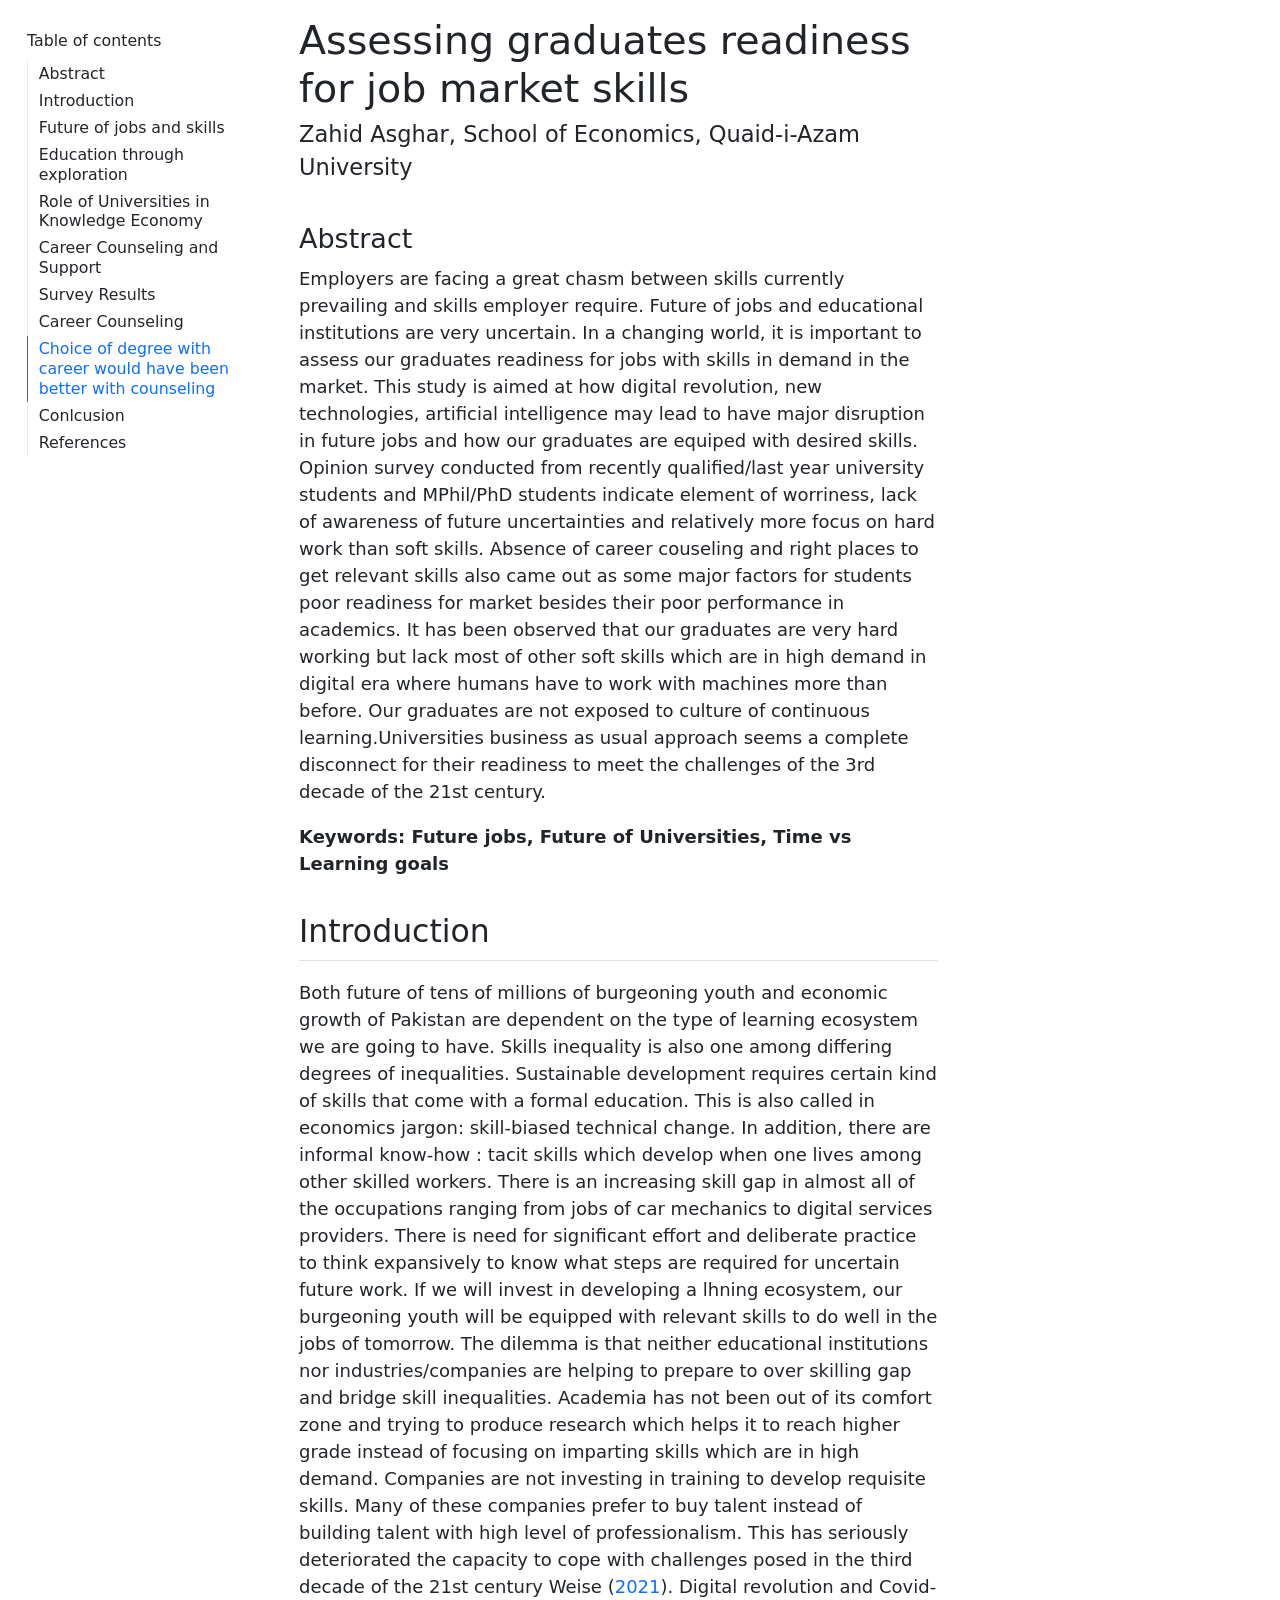
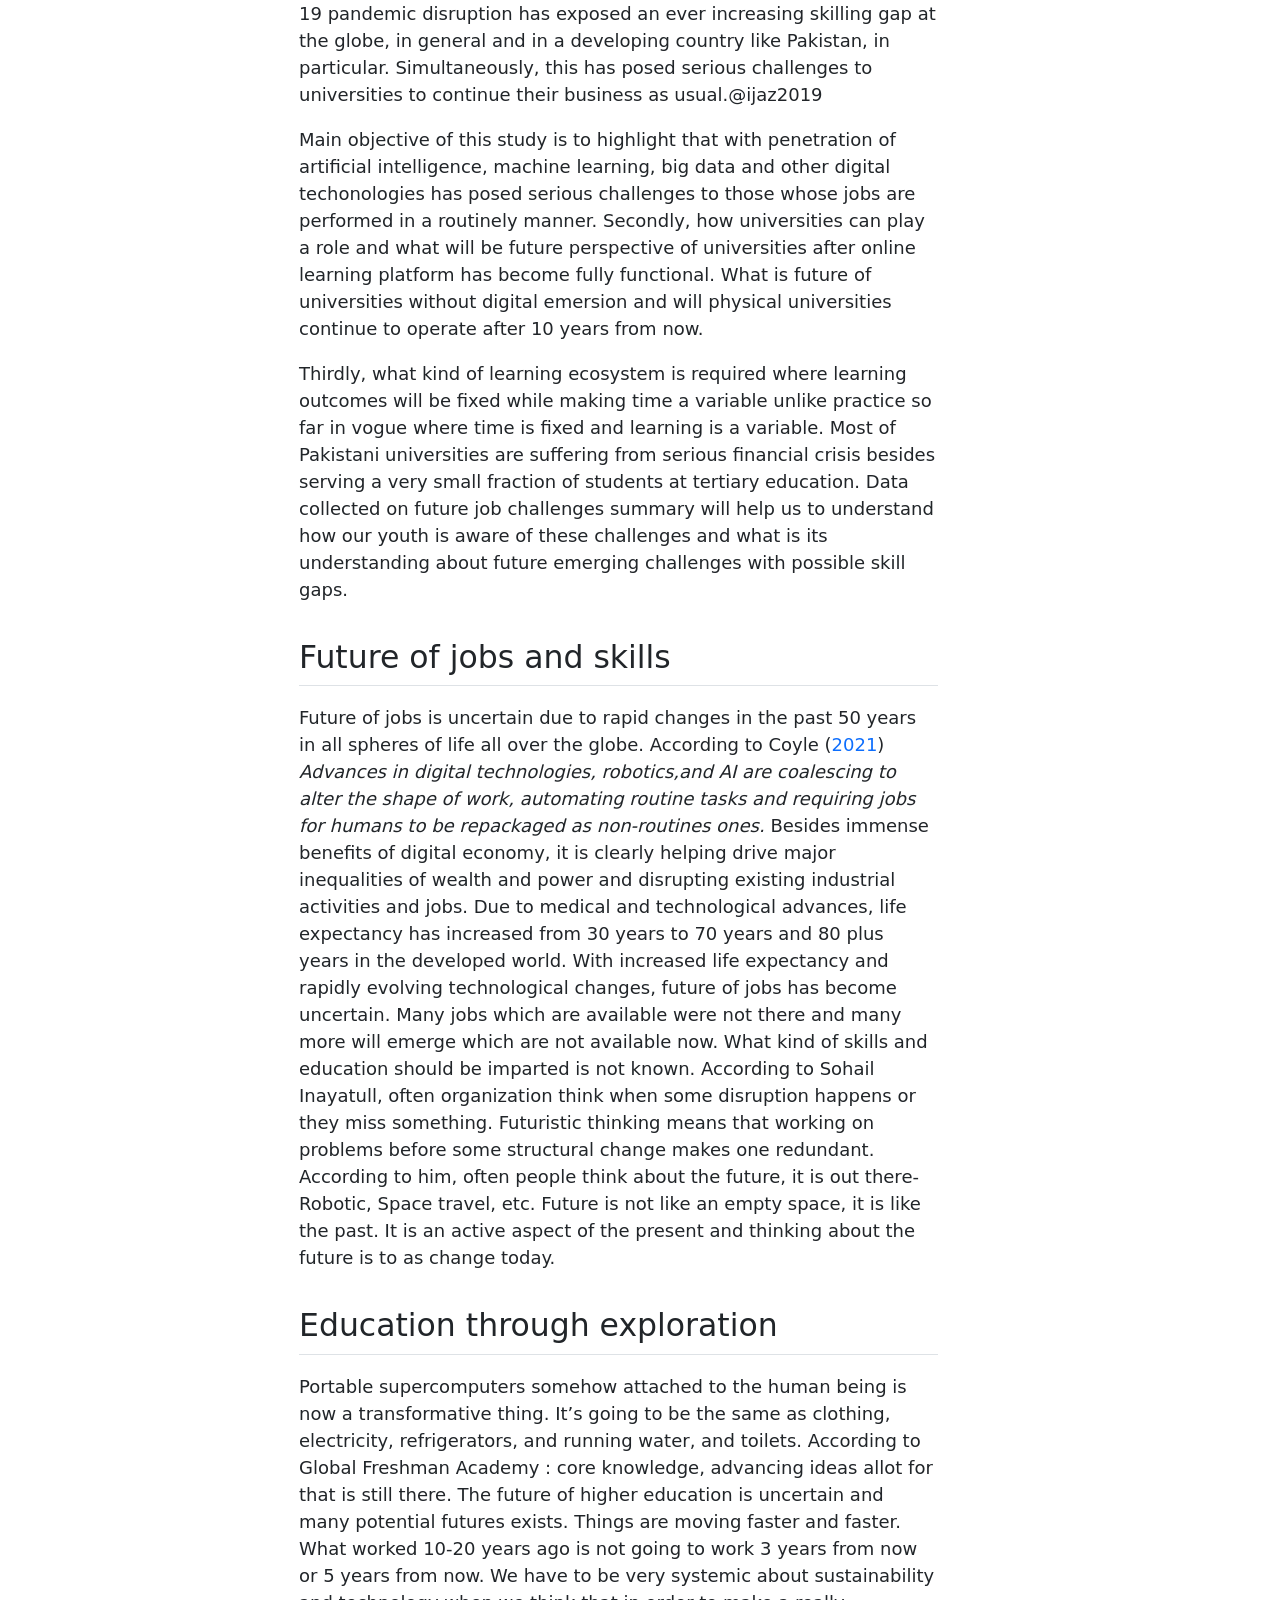
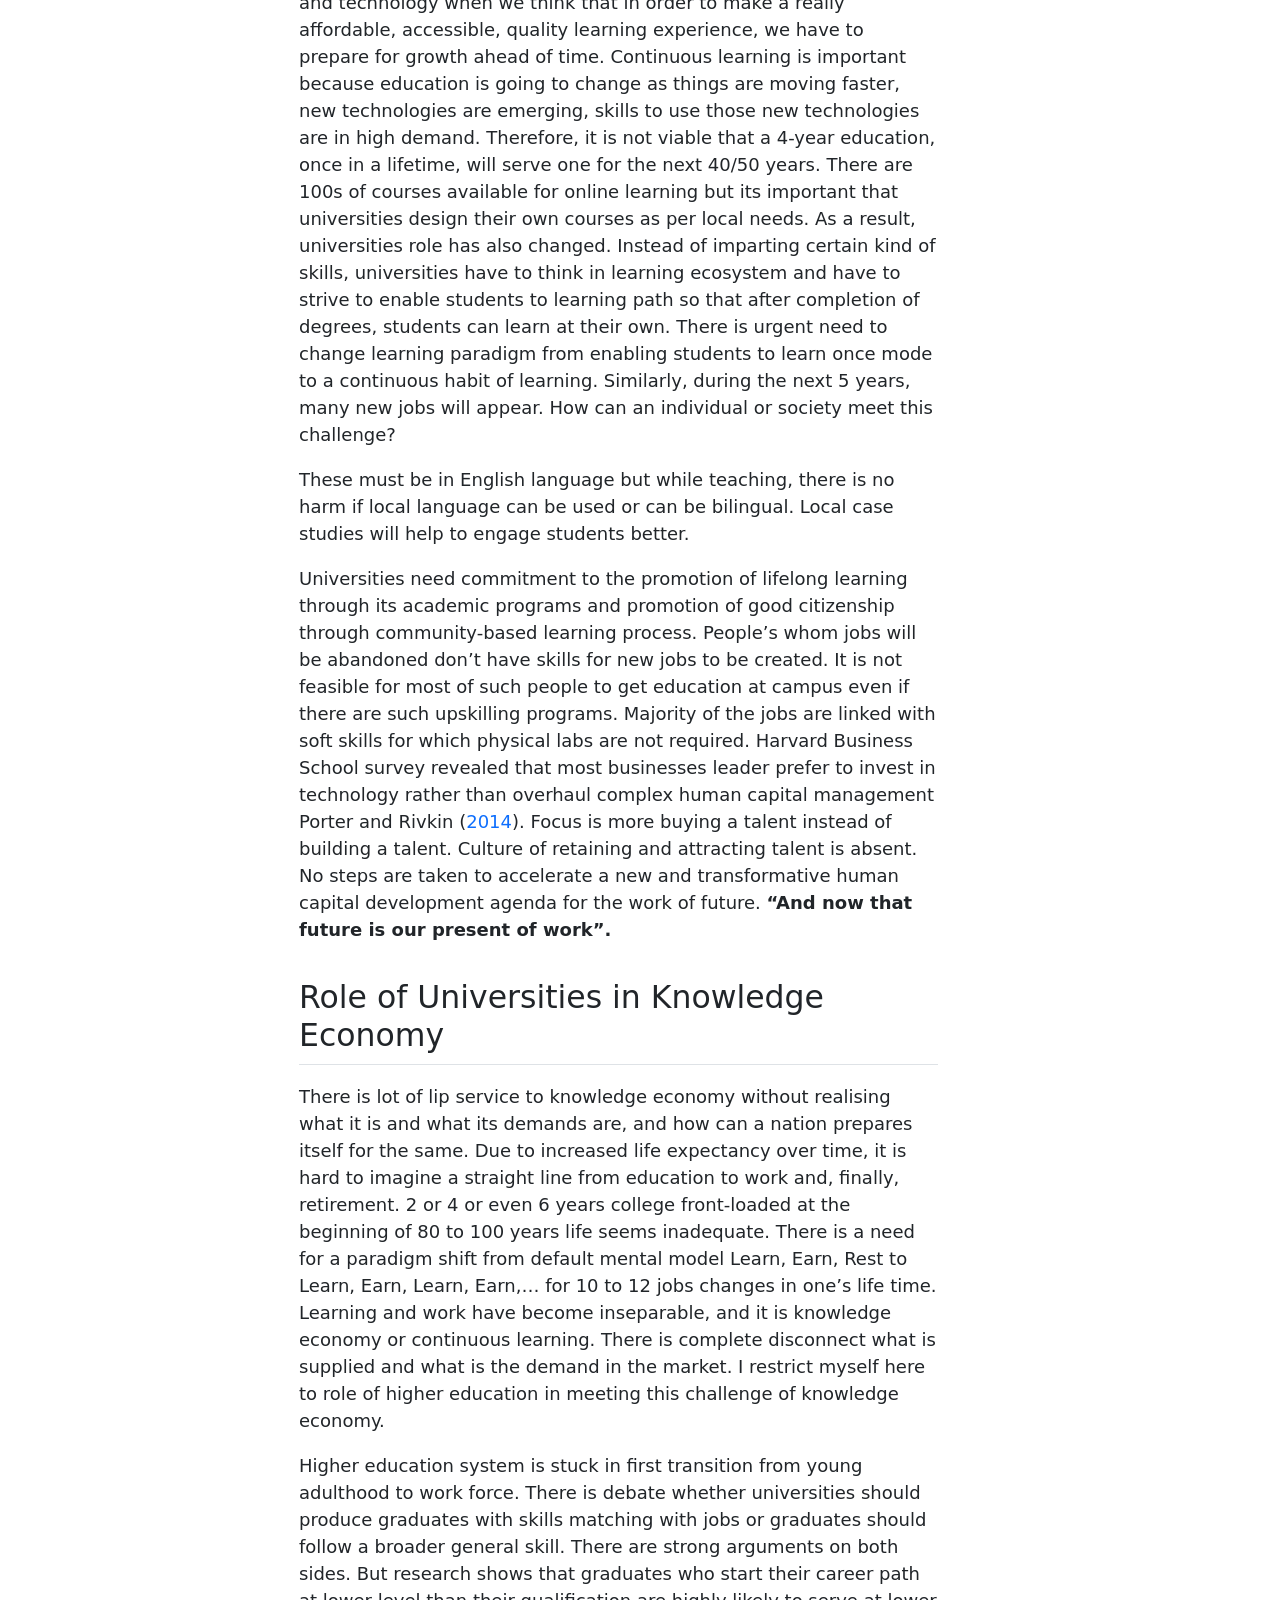
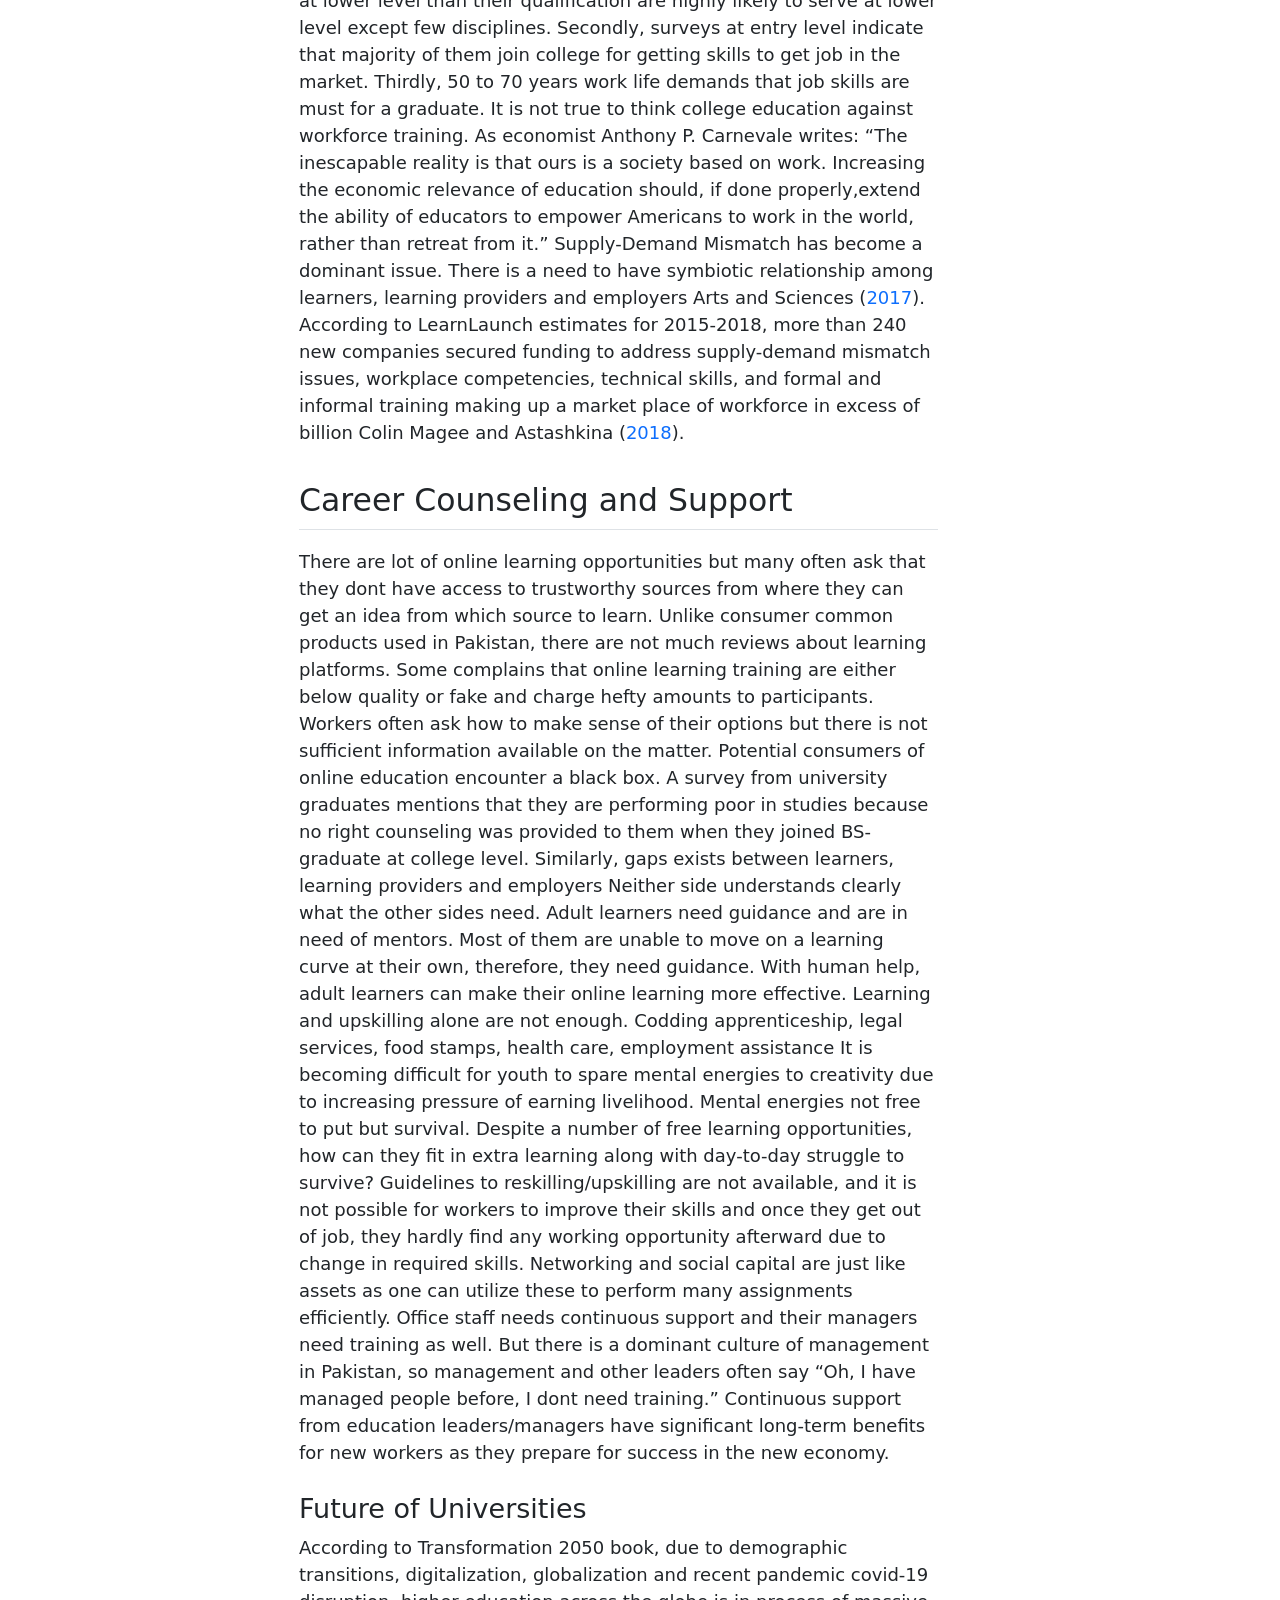
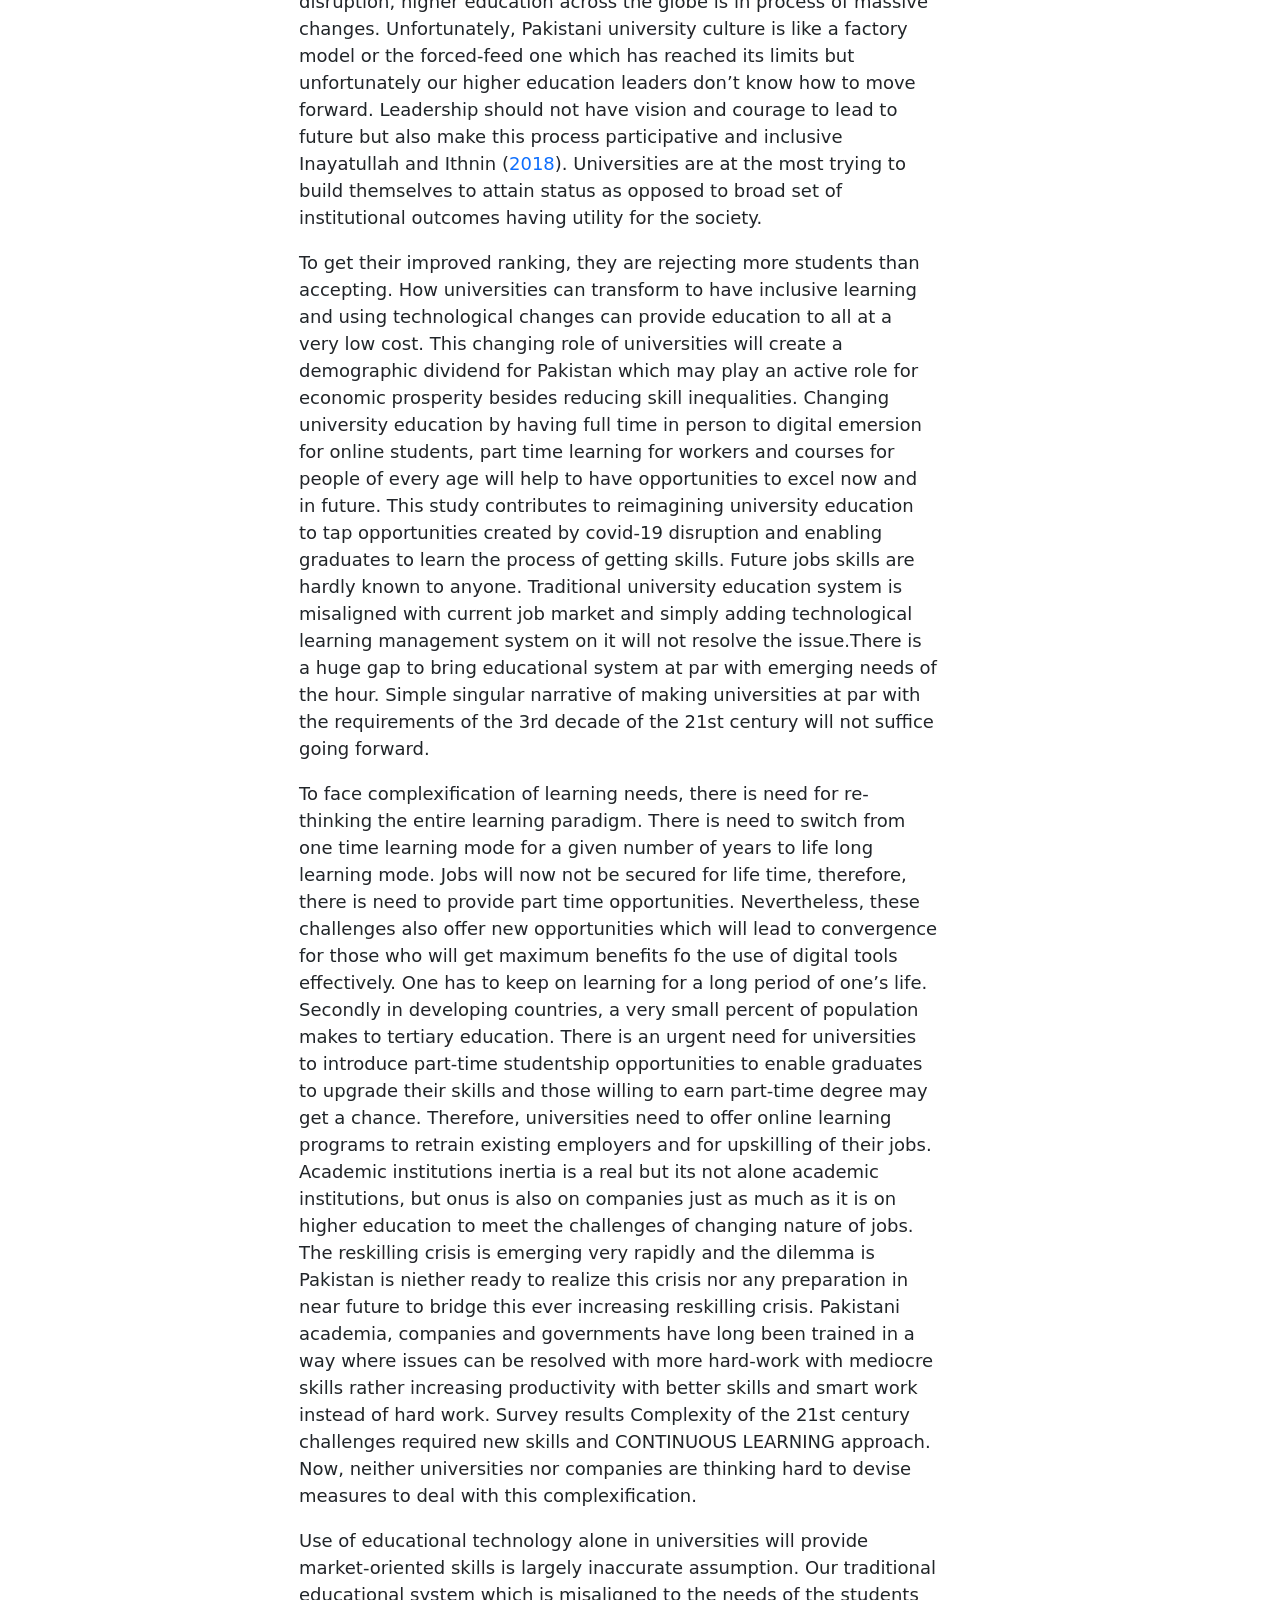
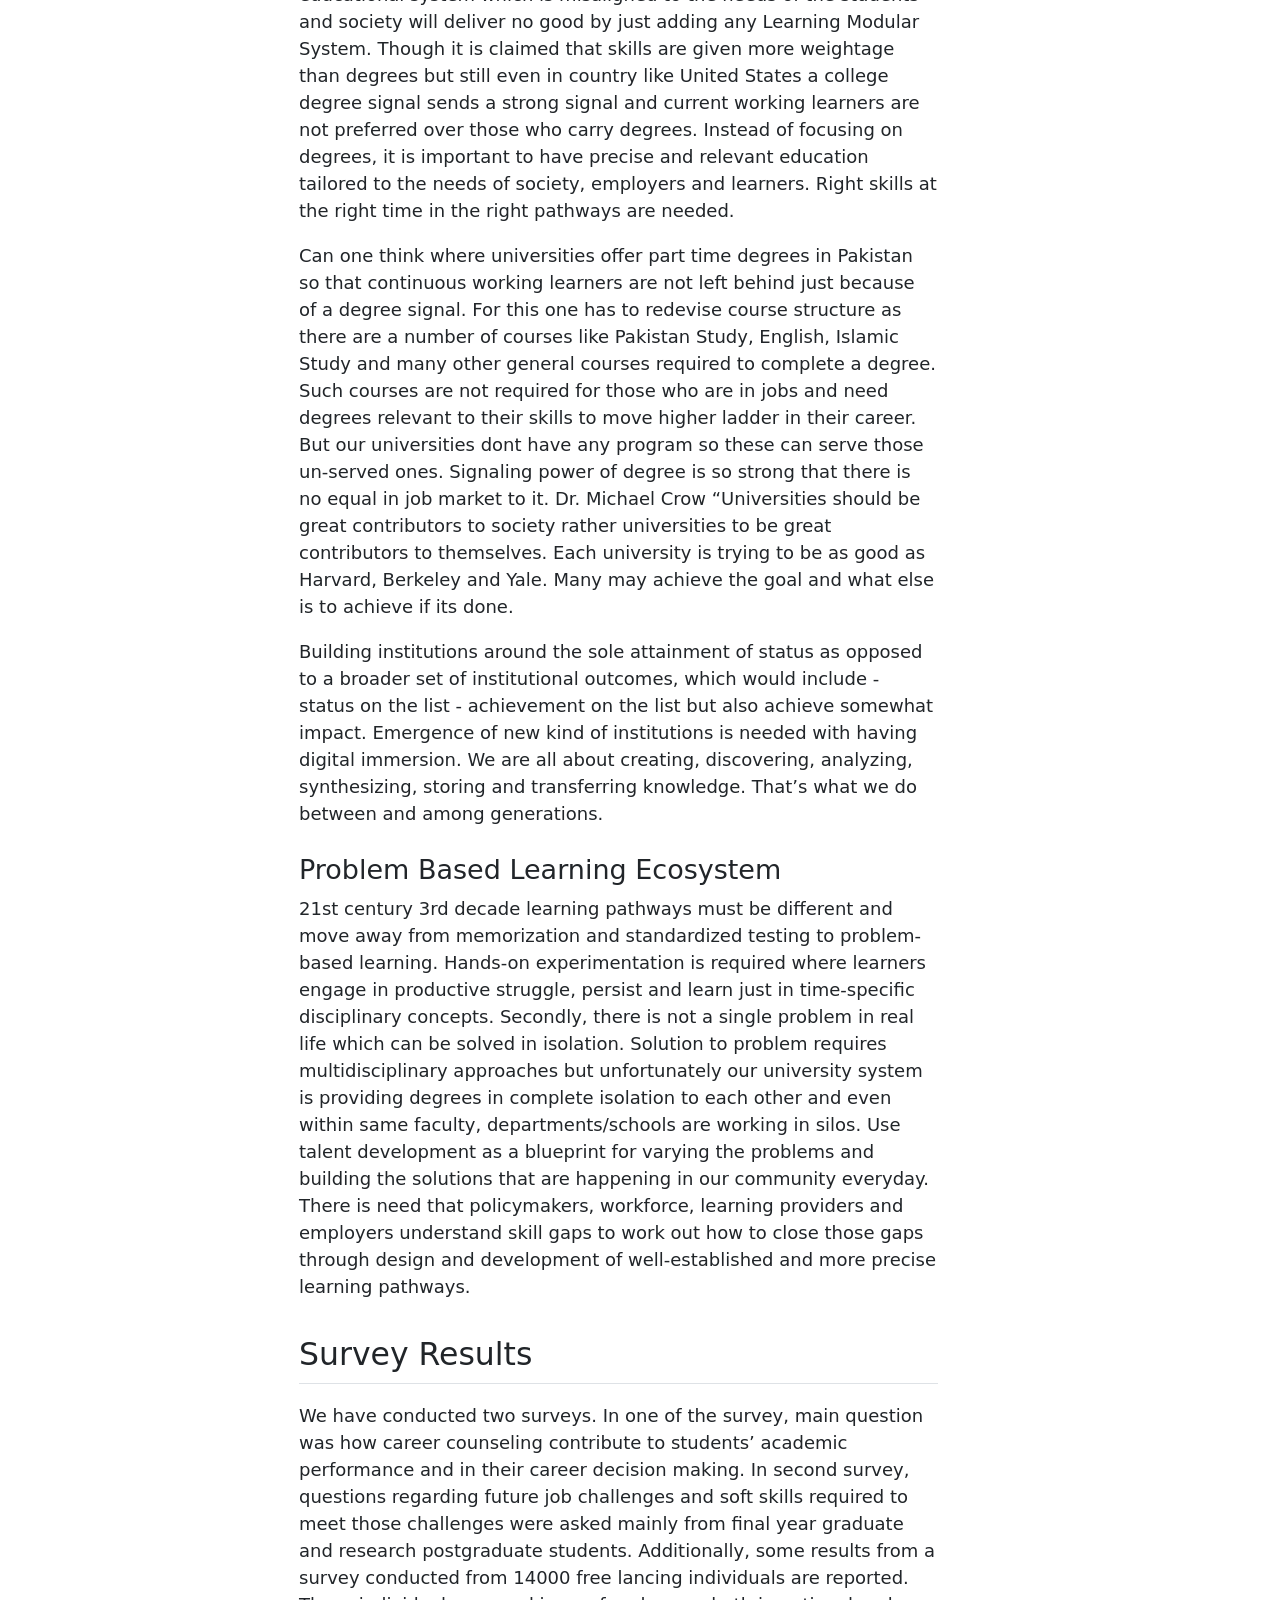
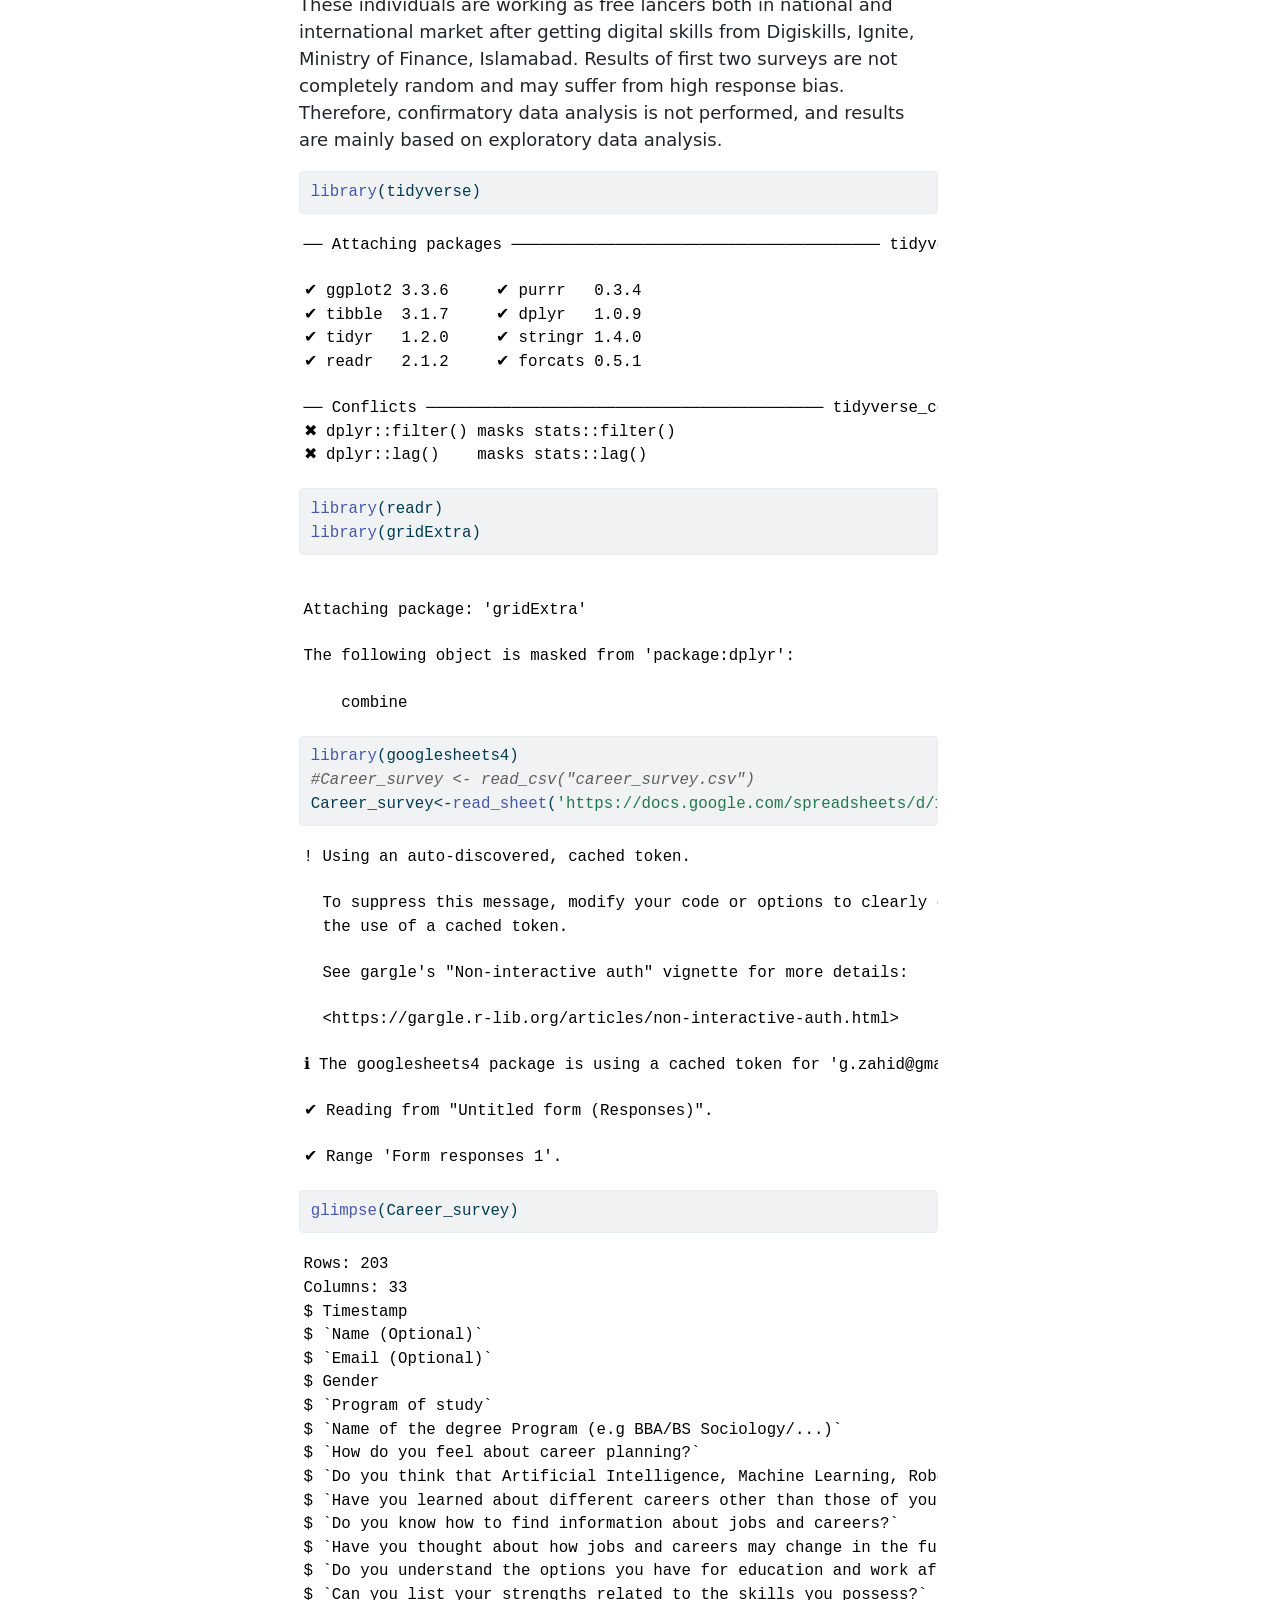
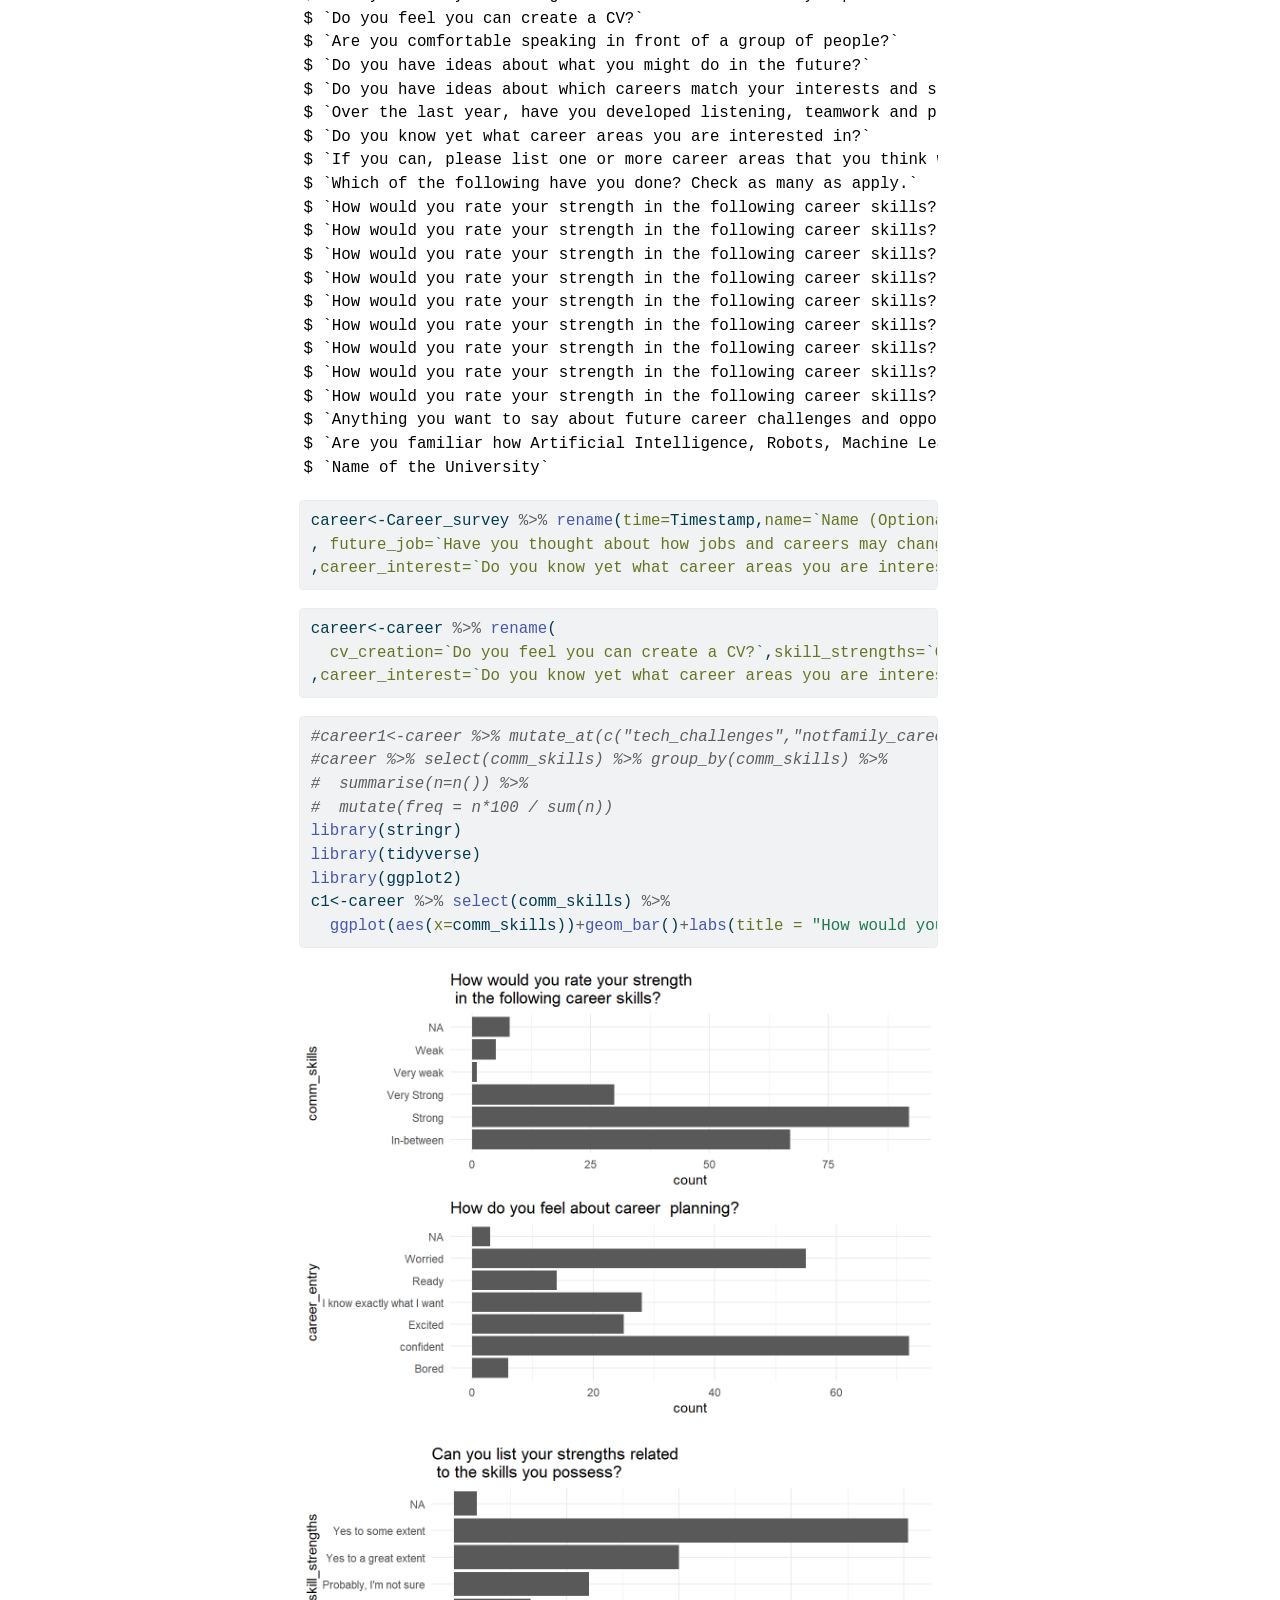
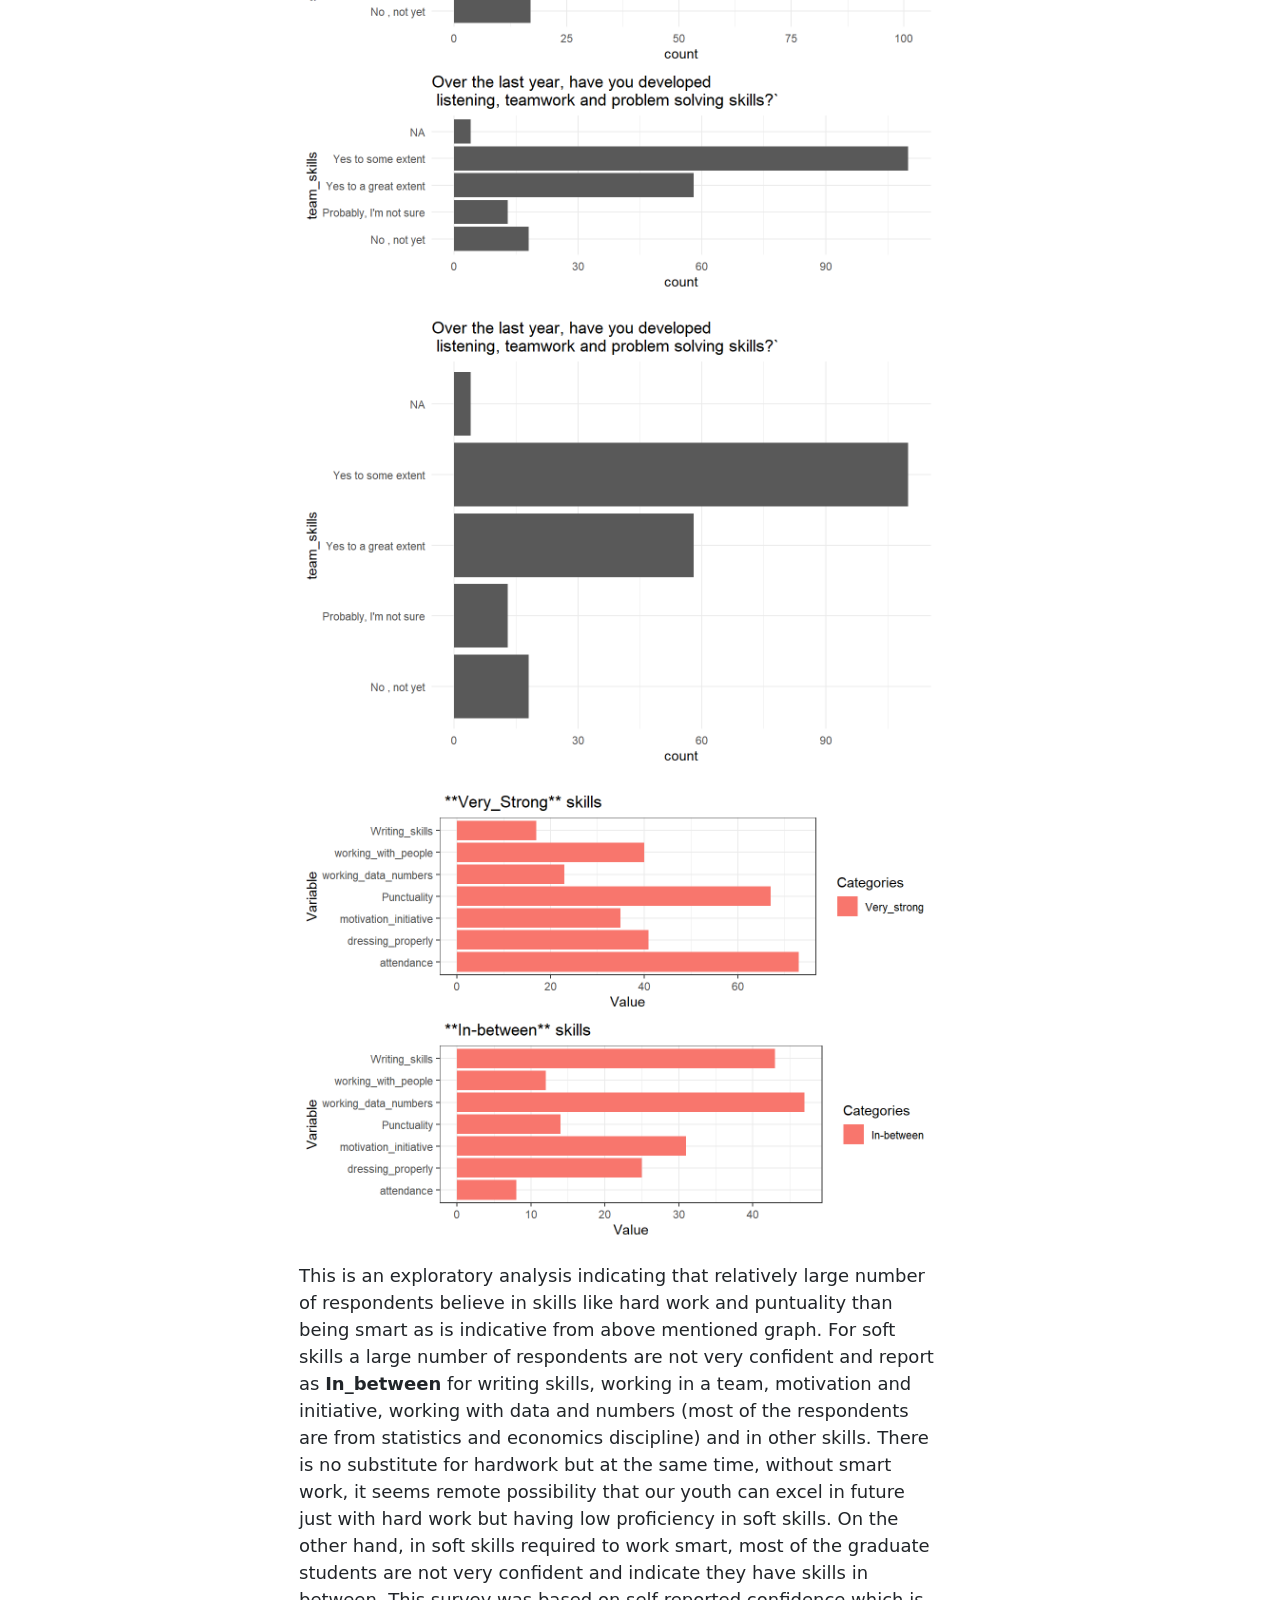
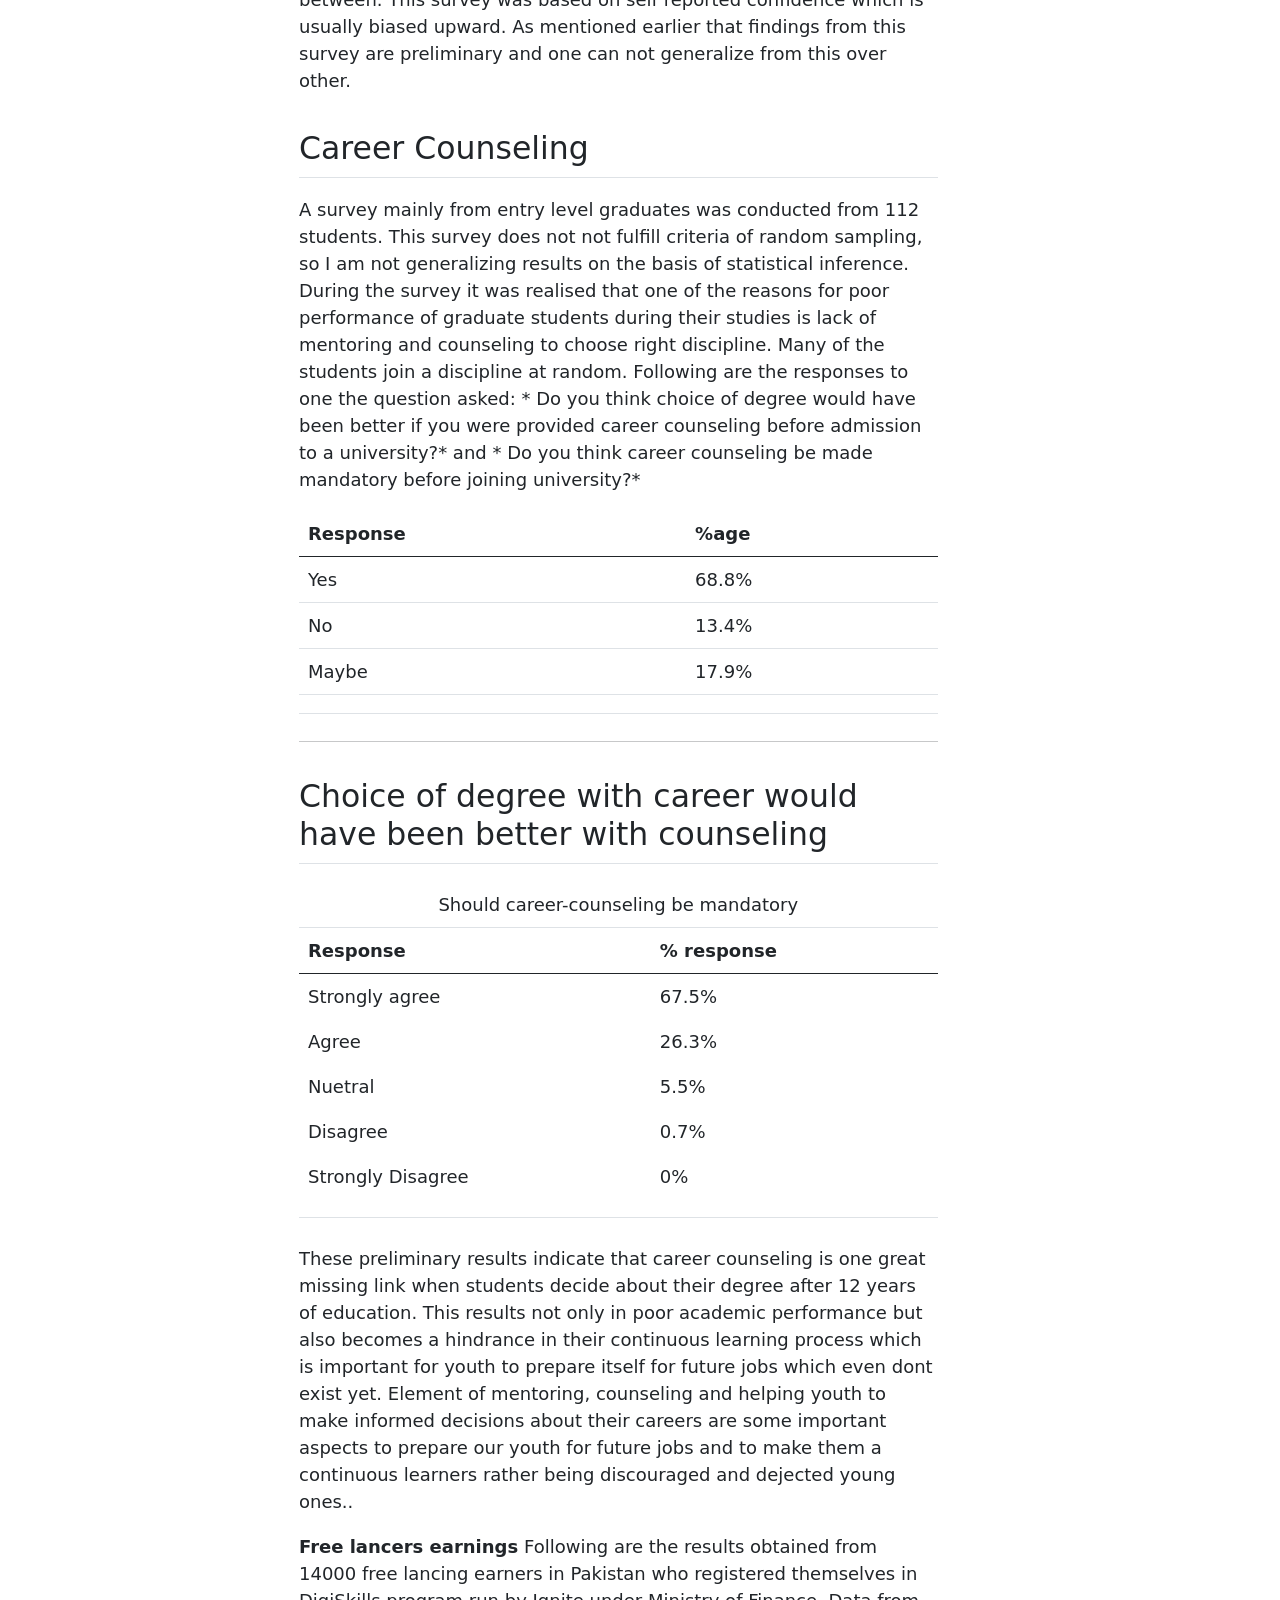
<file: docs/index.html>
<!DOCTYPE html>
<html xmlns="http://www.w3.org/1999/xhtml" lang="en" xml:lang="en"><head>

<meta charset="utf-8">
<meta name="generator" content="quarto-1.0.35">

<meta name="viewport" content="width=device-width, initial-scale=1.0, user-scalable=yes">


<title>Assessing graduates readiness for job market skills</title>
<style>
code{white-space: pre-wrap;}
span.smallcaps{font-variant: small-caps;}
span.underline{text-decoration: underline;}
div.column{display: inline-block; vertical-align: top; width: 50%;}
div.hanging-indent{margin-left: 1.5em; text-indent: -1.5em;}
ul.task-list{list-style: none;}
pre > code.sourceCode { white-space: pre; position: relative; }
pre > code.sourceCode > span { display: inline-block; line-height: 1.25; }
pre > code.sourceCode > span:empty { height: 1.2em; }
.sourceCode { overflow: visible; }
code.sourceCode > span { color: inherit; text-decoration: inherit; }
div.sourceCode { margin: 1em 0; }
pre.sourceCode { margin: 0; }
@media screen {
div.sourceCode { overflow: auto; }
}
@media print {
pre > code.sourceCode { white-space: pre-wrap; }
pre > code.sourceCode > span { text-indent: -5em; padding-left: 5em; }
}
pre.numberSource code
  { counter-reset: source-line 0; }
pre.numberSource code > span
  { position: relative; left: -4em; counter-increment: source-line; }
pre.numberSource code > span > a:first-child::before
  { content: counter(source-line);
    position: relative; left: -1em; text-align: right; vertical-align: baseline;
    border: none; display: inline-block;
    -webkit-touch-callout: none; -webkit-user-select: none;
    -khtml-user-select: none; -moz-user-select: none;
    -ms-user-select: none; user-select: none;
    padding: 0 4px; width: 4em;
    color: #aaaaaa;
  }
pre.numberSource { margin-left: 3em; border-left: 1px solid #aaaaaa;  padding-left: 4px; }
div.sourceCode
  {   }
@media screen {
pre > code.sourceCode > span > a:first-child::before { text-decoration: underline; }
}
code span.al { color: #ff0000; font-weight: bold; } /* Alert */
code span.an { color: #60a0b0; font-weight: bold; font-style: italic; } /* Annotation */
code span.at { color: #7d9029; } /* Attribute */
code span.bn { color: #40a070; } /* BaseN */
code span.bu { } /* BuiltIn */
code span.cf { color: #007020; font-weight: bold; } /* ControlFlow */
code span.ch { color: #4070a0; } /* Char */
code span.cn { color: #880000; } /* Constant */
code span.co { color: #60a0b0; font-style: italic; } /* Comment */
code span.cv { color: #60a0b0; font-weight: bold; font-style: italic; } /* CommentVar */
code span.do { color: #ba2121; font-style: italic; } /* Documentation */
code span.dt { color: #902000; } /* DataType */
code span.dv { color: #40a070; } /* DecVal */
code span.er { color: #ff0000; font-weight: bold; } /* Error */
code span.ex { } /* Extension */
code span.fl { color: #40a070; } /* Float */
code span.fu { color: #06287e; } /* Function */
code span.im { } /* Import */
code span.in { color: #60a0b0; font-weight: bold; font-style: italic; } /* Information */
code span.kw { color: #007020; font-weight: bold; } /* Keyword */
code span.op { color: #666666; } /* Operator */
code span.ot { color: #007020; } /* Other */
code span.pp { color: #bc7a00; } /* Preprocessor */
code span.sc { color: #4070a0; } /* SpecialChar */
code span.ss { color: #bb6688; } /* SpecialString */
code span.st { color: #4070a0; } /* String */
code span.va { color: #19177c; } /* Variable */
code span.vs { color: #4070a0; } /* VerbatimString */
code span.wa { color: #60a0b0; font-weight: bold; font-style: italic; } /* Warning */
div.csl-bib-body { }
div.csl-entry {
  clear: both;
}
.hanging div.csl-entry {
  margin-left:2em;
  text-indent:-2em;
}
div.csl-left-margin {
  min-width:2em;
  float:left;
}
div.csl-right-inline {
  margin-left:2em;
  padding-left:1em;
}
div.csl-indent {
  margin-left: 2em;
}
</style>


<script src="index_files/libs/clipboard/clipboard.min.js"></script>
<script src="index_files/libs/quarto-html/quarto.js"></script>
<script src="index_files/libs/quarto-html/popper.min.js"></script>
<script src="index_files/libs/quarto-html/tippy.umd.min.js"></script>
<script src="index_files/libs/quarto-html/anchor.min.js"></script>
<link href="index_files/libs/quarto-html/tippy.css" rel="stylesheet">
<link href="index_files/libs/quarto-html/quarto-syntax-highlighting.css" rel="stylesheet" id="quarto-text-highlighting-styles">
<script src="index_files/libs/bootstrap/bootstrap.min.js"></script>
<link href="index_files/libs/bootstrap/bootstrap-icons.css" rel="stylesheet">
<link href="index_files/libs/bootstrap/bootstrap.min.css" rel="stylesheet" id="quarto-bootstrap" data-mode="light">


</head>

<body>

<div id="quarto-content" class="page-columns page-rows-contents page-layout-article toc-left">
<div id="quarto-sidebar-toc-left" class="sidebar toc-left">
  <nav id="TOC" role="doc-toc">
    <h2 id="toc-title">Table of contents</h2>
   
  <ul>
  <li><a href="#abstract" id="toc-abstract" class="nav-link active" data-scroll-target="#abstract">Abstract</a></li>
  <li><a href="#introduction" id="toc-introduction" class="nav-link" data-scroll-target="#introduction">Introduction</a></li>
  <li><a href="#future-of-jobs-and-skills" id="toc-future-of-jobs-and-skills" class="nav-link" data-scroll-target="#future-of-jobs-and-skills">Future of jobs and skills</a></li>
  <li><a href="#education-through-exploration" id="toc-education-through-exploration" class="nav-link" data-scroll-target="#education-through-exploration">Education through exploration</a></li>
  <li><a href="#role-of-universities-in-knowledge-economy" id="toc-role-of-universities-in-knowledge-economy" class="nav-link" data-scroll-target="#role-of-universities-in-knowledge-economy">Role of Universities in Knowledge Economy</a></li>
  <li><a href="#career-counseling-and-support" id="toc-career-counseling-and-support" class="nav-link" data-scroll-target="#career-counseling-and-support">Career Counseling and Support</a>
  <ul class="collapse">
  <li><a href="#future-of-universities" id="toc-future-of-universities" class="nav-link" data-scroll-target="#future-of-universities">Future of Universities</a></li>
  <li><a href="#problem-based-learning-ecosystem" id="toc-problem-based-learning-ecosystem" class="nav-link" data-scroll-target="#problem-based-learning-ecosystem">Problem Based Learning Ecosystem</a></li>
  </ul></li>
  <li><a href="#survey-results" id="toc-survey-results" class="nav-link" data-scroll-target="#survey-results">Survey Results</a></li>
  <li><a href="#career-counseling" id="toc-career-counseling" class="nav-link" data-scroll-target="#career-counseling">Career Counseling</a></li>
  <li><a href="#choice-of-degree-with-career-would-have-been-better-with-counseling" id="toc-choice-of-degree-with-career-would-have-been-better-with-counseling" class="nav-link" data-scroll-target="#choice-of-degree-with-career-would-have-been-better-with-counseling">Choice of degree with career would have been better with counseling</a></li>
  <li><a href="#conlcusion" id="toc-conlcusion" class="nav-link" data-scroll-target="#conlcusion">Conlcusion</a></li>
  <li><a href="#references" id="toc-references" class="nav-link" data-scroll-target="#references">References</a></li>
  </ul>
</nav>
</div>
<div id="quarto-margin-sidebar" class="sidebar margin-sidebar">
</div>
<main class="content" id="quarto-document-content">

<header id="title-block-header" class="quarto-title-block default">
<div class="quarto-title">
<h1 class="title">Assessing graduates readiness for job market skills</h1>
<p class="subtitle lead">Zahid Asghar, School of Economics, Quaid-i-Azam University</p>
</div>



<div class="quarto-title-meta">

    
    
  </div>
  

</header>

<section id="abstract" class="level3">
<h3 class="anchored" data-anchor-id="abstract">Abstract</h3>
<p>Employers are facing a great chasm between skills currently prevailing and skills employer require. Future of jobs and educational institutions are very uncertain. In a changing world, it is important to assess our graduates readiness for jobs with skills in demand in the market. This study is aimed at how digital revolution, new technologies, artificial intelligence may lead to have major disruption in future jobs and how our graduates are equiped with desired skills. Opinion survey conducted from recently qualified/last year university students and MPhil/PhD students indicate element of worriness, lack of awareness of future uncertainties and relatively more focus on hard work than soft skills. Absence of career couseling and right places to get relevant skills also came out as some major factors for students poor readiness for market besides their poor performance in academics. It has been observed that our graduates are very hard working but lack most of other soft skills which are in high demand in digital era where humans have to work with machines more than before. Our graduates are not exposed to culture of continuous learning.Universities business as usual approach seems a complete disconnect for their readiness to meet the challenges of the 3rd decade of the 21st century.</p>
<p><strong>Keywords: Future jobs, Future of Universities, Time vs Learning goals</strong></p>
</section>
<section id="introduction" class="level2">
<h2 class="anchored" data-anchor-id="introduction">Introduction</h2>
<p>Both future of tens of millions of burgeoning youth and economic growth of Pakistan are dependent on the type of learning ecosystem we are going to have. Skills inequality is also one among differing degrees of inequalities. Sustainable development requires certain kind of skills that come with a formal education. This is also called in economics jargon: skill-biased technical change. In addition, there are informal know-how : tacit skills which develop when one lives among other skilled workers. There is an increasing skill gap in almost all of the occupations ranging from jobs of car mechanics to digital services providers. There is need for significant effort and deliberate practice to think expansively to know what steps are required for uncertain future work. If we will invest in developing a lhning ecosystem, our burgeoning youth will be equipped with relevant skills to do well in the jobs of tomorrow. The dilemma is that neither educational institutions nor industries/companies are helping to prepare to over skilling gap and bridge skill inequalities. Academia has not been out of its comfort zone and trying to produce research which helps it to reach higher grade instead of focusing on imparting skills which are in high demand. Companies are not investing in training to develop requisite skills. Many of these companies prefer to buy talent instead of building talent with high level of professionalism. This has seriously deteriorated the capacity to cope with challenges posed in the third decade of the 21st century <span class="citation" data-cites="Weise2021">Weise (<a href="#ref-Weise2021" role="doc-biblioref">2021</a>)</span>. Digital revolution and Covid-19 pandemic disruption has exposed an ever increasing skilling gap at the globe, in general and in a developing country like Pakistan, in particular. Simultaneously, this has posed serious challenges to universities to continue their business as usual.@ijaz2019</p>
<p>Main objective of this study is to highlight that with penetration of artificial intelligence, machine learning, big data and other digital techonologies has posed serious challenges to those whose jobs are performed in a routinely manner. Secondly, how universities can play a role and what will be future perspective of universities after online learning platform has become fully functional. What is future of universities without digital emersion and will physical universities continue to operate after 10 years from now.</p>
<p>Thirdly, what kind of learning ecosystem is required where learning outcomes will be fixed while making time a variable unlike practice so far in vogue where time is fixed and learning is a variable. Most of Pakistani universities are suffering from serious financial crisis besides serving a very small fraction of students at tertiary education. Data collected on future job challenges summary will help us to understand how our youth is aware of these challenges and what is its understanding about future emerging challenges with possible skill gaps.</p>
</section>
<section id="future-of-jobs-and-skills" class="level2">
<h2 class="anchored" data-anchor-id="future-of-jobs-and-skills">Future of jobs and skills</h2>
<p>Future of jobs is uncertain due to rapid changes in the past 50 years in all spheres of life all over the globe. According to <span class="citation" data-cites="Coyle2021">Coyle (<a href="#ref-Coyle2021" role="doc-biblioref">2021</a>)</span> <em>Advances in digital technologies, robotics,and AI are coalescing to alter the shape of work, automating routine tasks and requiring jobs for humans to be repackaged as non-routines ones.</em> Besides immense benefits of digital economy, it is clearly helping drive major inequalities of wealth and power and disrupting existing industrial activities and jobs. Due to medical and technological advances, life expectancy has increased from 30 years to 70 years and 80 plus years in the developed world. With increased life expectancy and rapidly evolving technological changes, future of jobs has become uncertain. Many jobs which are available were not there and many more will emerge which are not available now. What kind of skills and education should be imparted is not known. According to Sohail Inayatull, often organization think when some disruption happens or they miss something. Futuristic thinking means that working on problems before some structural change makes one redundant. According to him, often people think about the future, it is out there- Robotic, Space travel, etc. Future is not like an empty space, it is like the past. It is an active aspect of the present and thinking about the future is to as change today.</p>
</section>
<section id="education-through-exploration" class="level2">
<h2 class="anchored" data-anchor-id="education-through-exploration">Education through exploration</h2>
<p>Portable supercomputers somehow attached to the human being is now a transformative thing. It’s going to be the same as clothing, electricity, refrigerators, and running water, and toilets. According to Global Freshman Academy : core knowledge, advancing ideas allot for that is still there. The future of higher education is uncertain and many potential futures exists. Things are moving faster and faster. What worked 10-20 years ago is not going to work 3 years from now or 5 years from now. We have to be very systemic about sustainability and technology when we think that in order to make a really affordable, accessible, quality learning experience, we have to prepare for growth ahead of time. Continuous learning is important because education is going to change as things are moving faster, new technologies are emerging, skills to use those new technologies are in high demand. Therefore, it is not viable that a 4-year education, once in a lifetime, will serve one for the next 40/50 years. There are 100s of courses available for online learning but its important that universities design their own courses as per local needs. As a result, universities role has also changed. Instead of imparting certain kind of skills, universities have to think in learning ecosystem and have to strive to enable students to learning path so that after completion of degrees, students can learn at their own. There is urgent need to change learning paradigm from enabling students to learn once mode to a continuous habit of learning. Similarly, during the next 5 years, many new jobs will appear. How can an individual or society meet this challenge?</p>
<p>These must be in English language but while teaching, there is no harm if local language can be used or can be bilingual. Local case studies will help to engage students better.</p>
<p>Universities need commitment to the promotion of lifelong learning through its academic programs and promotion of good citizenship through community-based learning process. People’s whom jobs will be abandoned don’t have skills for new jobs to be created. It is not feasible for most of such people to get education at campus even if there are such upskilling programs. Majority of the jobs are linked with soft skills for which physical labs are not required. Harvard Business School survey revealed that most businesses leader prefer to invest in technology rather than overhaul complex human capital management <span class="citation" data-cites="PorterandRivkin2014">Porter and Rivkin (<a href="#ref-PorterandRivkin2014" role="doc-biblioref">2014</a>)</span>. Focus is more buying a talent instead of building a talent. Culture of retaining and attracting talent is absent. No steps are taken to accelerate a new and transformative human capital development agenda for the work of future. <strong>“And now that future is our present of work”.</strong></p>
</section>
<section id="role-of-universities-in-knowledge-economy" class="level2">
<h2 class="anchored" data-anchor-id="role-of-universities-in-knowledge-economy">Role of Universities in Knowledge Economy</h2>
<p>There is lot of lip service to knowledge economy without realising what it is and what its demands are, and how can a nation prepares itself for the same. Due to increased life expectancy over time, it is hard to imagine a straight line from education to work and, finally, retirement. 2 or 4 or even 6 years college front-loaded at the beginning of 80 to 100 years life seems inadequate. There is a need for a paradigm shift from default mental model Learn, Earn, Rest to Learn, Earn, Learn, Earn,… for 10 to 12 jobs changes in one’s life time. Learning and work have become inseparable, and it is knowledge economy or continuous learning. There is complete disconnect what is supplied and what is the demand in the market. I restrict myself here to role of higher education in meeting this challenge of knowledge economy.</p>
<p>Higher education system is stuck in first transition from young adulthood to work force. There is debate whether universities should produce graduates with skills matching with jobs or graduates should follow a broader general skill. There are strong arguments on both sides. But research shows that graduates who start their career path at lower level than their qualification are highly likely to serve at lower level except few disciplines. Secondly, surveys at entry level indicate that majority of them join college for getting skills to get job in the market. Thirdly, 50 to 70 years work life demands that job skills are must for a graduate. It is not true to think college education against workforce training. As economist Anthony P. Carnevale writes: “The inescapable reality is that ours is a society based on work. Increasing the economic relevance of education should, if done properly,extend the ability of educators to empower Americans to work in the world, rather than retreat from it.” Supply-Demand Mismatch has become a dominant issue. There is a need to have symbiotic relationship among learners, learning providers and employers <span class="citation" data-cites="AmericanAAS2018">Arts and Sciences (<a href="#ref-AmericanAAS2018" role="doc-biblioref">2017</a>)</span>. According to LearnLaunch estimates for 2015-2018, more than 240 new companies secured funding to address supply-demand mismatch issues, workplace competencies, technical skills, and formal and informal training making up a market place of workforce in excess of billion <span class="citation" data-cites="Colin2018">Colin Magee and Astashkina (<a href="#ref-Colin2018" role="doc-biblioref">2018</a>)</span>.</p>
</section>
<section id="career-counseling-and-support" class="level2">
<h2 class="anchored" data-anchor-id="career-counseling-and-support">Career Counseling and Support</h2>
<p>There are lot of online learning opportunities but many often ask that they dont have access to trustworthy sources from where they can get an idea from which source to learn. Unlike consumer common products used in Pakistan, there are not much reviews about learning platforms. Some complains that online learning training are either below quality or fake and charge hefty amounts to participants. Workers often ask how to make sense of their options but there is not sufficient information available on the matter. Potential consumers of online education encounter a black box. A survey from university graduates mentions that they are performing poor in studies because no right counseling was provided to them when they joined BS-graduate at college level. Similarly, gaps exists between learners, learning providers and employers Neither side understands clearly what the other sides need. Adult learners need guidance and are in need of mentors. Most of them are unable to move on a learning curve at their own, therefore, they need guidance. With human help, adult learners can make their online learning more effective. Learning and upskilling alone are not enough. Codding apprenticeship, legal services, food stamps, health care, employment assistance It is becoming difficult for youth to spare mental energies to creativity due to increasing pressure of earning livelihood. Mental energies not free to put but survival. Despite a number of free learning opportunities, how can they fit in extra learning along with day-to-day struggle to survive? Guidelines to reskilling/upskilling are not available, and it is not possible for workers to improve their skills and once they get out of job, they hardly find any working opportunity afterward due to change in required skills. Networking and social capital are just like assets as one can utilize these to perform many assignments efficiently. Office staff needs continuous support and their managers need training as well. But there is a dominant culture of management in Pakistan, so management and other leaders often say “Oh, I have managed people before, I dont need training.” Continuous support from education leaders/managers have significant long-term benefits for new workers as they prepare for success in the new economy.</p>
<section id="future-of-universities" class="level3">
<h3 class="anchored" data-anchor-id="future-of-universities">Future of Universities</h3>
<p>According to Transformation 2050 book, due to demographic transitions, digitalization, globalization and recent pandemic covid-19 disruption, higher education across the globe is in process of massive changes. Unfortunately, Pakistani university culture is like a factory model or the forced-feed one which has reached its limits but unfortunately our higher education leaders don’t know how to move forward. Leadership should not have vision and courage to lead to future but also make this process participative and inclusive <span class="citation" data-cites="Sohail2018">Inayatullah and Ithnin (<a href="#ref-Sohail2018" role="doc-biblioref">2018</a>)</span>. Universities are at the most trying to build themselves to attain status as opposed to broad set of institutional outcomes having utility for the society.</p>
<p>To get their improved ranking, they are rejecting more students than accepting. How universities can transform to have inclusive learning and using technological changes can provide education to all at a very low cost. This changing role of universities will create a demographic dividend for Pakistan which may play an active role for economic prosperity besides reducing skill inequalities. Changing university education by having full time in person to digital emersion for online students, part time learning for workers and courses for people of every age will help to have opportunities to excel now and in future. This study contributes to reimagining university education to tap opportunities created by covid-19 disruption and enabling graduates to learn the process of getting skills. Future jobs skills are hardly known to anyone. Traditional university education system is misaligned with current job market and simply adding technological learning management system on it will not resolve the issue.There is a huge gap to bring educational system at par with emerging needs of the hour. Simple singular narrative of making universities at par with the requirements of the 3rd decade of the 21st century will not suffice going forward.</p>
<p>To face complexification of learning needs, there is need for re-thinking the entire learning paradigm. There is need to switch from one time learning mode for a given number of years to life long learning mode. Jobs will now not be secured for life time, therefore, there is need to provide part time opportunities. Nevertheless, these challenges also offer new opportunities which will lead to convergence for those who will get maximum benefits fo the use of digital tools effectively. One has to keep on learning for a long period of one’s life. Secondly in developing countries, a very small percent of population makes to tertiary education. There is an urgent need for universities to introduce part-time studentship opportunities to enable graduates to upgrade their skills and those willing to earn part-time degree may get a chance. Therefore, universities need to offer online learning programs to retrain existing employers and for upskilling of their jobs. Academic institutions inertia is a real but its not alone academic institutions, but onus is also on companies just as much as it is on higher education to meet the challenges of changing nature of jobs. The reskilling crisis is emerging very rapidly and the dilemma is Pakistan is niether ready to realize this crisis nor any preparation in near future to bridge this ever increasing reskilling crisis. Pakistani academia, companies and governments have long been trained in a way where issues can be resolved with more hard-work with mediocre skills rather increasing productivity with better skills and smart work instead of hard work. Survey results Complexity of the 21st century challenges required new skills and CONTINUOUS LEARNING approach. Now, neither universities nor companies are thinking hard to devise measures to deal with this complexification.</p>
<p>Use of educational technology alone in universities will provide market-oriented skills is largely inaccurate assumption. Our traditional educational system which is misaligned to the needs of the students and society will deliver no good by just adding any Learning Modular System. Though it is claimed that skills are given more weightage than degrees but still even in country like United States a college degree signal sends a strong signal and current working learners are not preferred over those who carry degrees. Instead of focusing on degrees, it is important to have precise and relevant education tailored to the needs of society, employers and learners. Right skills at the right time in the right pathways are needed.</p>
<p>Can one think where universities offer part time degrees in Pakistan so that continuous working learners are not left behind just because of a degree signal. For this one has to redevise course structure as there are a number of courses like Pakistan Study, English, Islamic Study and many other general courses required to complete a degree. Such courses are not required for those who are in jobs and need degrees relevant to their skills to move higher ladder in their career. But our universities dont have any program so these can serve those un-served ones. Signaling power of degree is so strong that there is no equal in job market to it. Dr.&nbsp;Michael Crow “Universities should be great contributors to society rather universities to be great contributors to themselves. Each university is trying to be as good as Harvard, Berkeley and Yale. Many may achieve the goal and what else is to achieve if its done.</p>
<p>Building institutions around the sole attainment of status as opposed to a broader set of institutional outcomes, which would include - status on the list - achievement on the list but also achieve somewhat impact. Emergence of new kind of institutions is needed with having digital immersion. We are all about creating, discovering, analyzing, synthesizing, storing and transferring knowledge. That’s what we do between and among generations.</p>
</section>
<section id="problem-based-learning-ecosystem" class="level3">
<h3 class="anchored" data-anchor-id="problem-based-learning-ecosystem">Problem Based Learning Ecosystem</h3>
<p>21st century 3rd decade learning pathways must be different and move away from memorization and standardized testing to problem-based learning. Hands-on experimentation is required where learners engage in productive struggle, persist and learn just in time-specific disciplinary concepts. Secondly, there is not a single problem in real life which can be solved in isolation. Solution to problem requires multidisciplinary approaches but unfortunately our university system is providing degrees in complete isolation to each other and even within same faculty, departments/schools are working in silos. Use talent development as a blueprint for varying the problems and building the solutions that are happening in our community everyday. There is need that policymakers, workforce, learning providers and employers understand skill gaps to work out how to close those gaps through design and development of well-established and more precise learning pathways.</p>
</section>
</section>
<section id="survey-results" class="level2">
<h2 class="anchored" data-anchor-id="survey-results">Survey Results</h2>
<p>We have conducted two surveys. In one of the survey, main question was how career counseling contribute to students’ academic performance and in their career decision making. In second survey, questions regarding future job challenges and soft skills required to meet those challenges were asked mainly from final year graduate and research postgraduate students. Additionally, some results from a survey conducted from 14000 free lancing individuals are reported. These individuals are working as free lancers both in national and international market after getting digital skills from Digiskills, Ignite, Ministry of Finance, Islamabad. Results of first two surveys are not completely random and may suffer from high response bias. Therefore, confirmatory data analysis is not performed, and results are mainly based on exploratory data analysis.</p>
<div class="cell">
<div class="sourceCode cell-code" id="cb1"><pre class="sourceCode r code-with-copy"><code class="sourceCode r"><span id="cb1-1"><a href="#cb1-1" aria-hidden="true" tabindex="-1"></a><span class="fu">library</span>(tidyverse)</span></code><button title="Copy to Clipboard" class="code-copy-button"><i class="bi"></i></button></pre></div>
<div class="cell-output cell-output-stderr">
<pre><code>── Attaching packages ─────────────────────────────────────── tidyverse 1.3.1 ──</code></pre>
</div>
<div class="cell-output cell-output-stderr">
<pre><code>✔ ggplot2 3.3.6     ✔ purrr   0.3.4
✔ tibble  3.1.7     ✔ dplyr   1.0.9
✔ tidyr   1.2.0     ✔ stringr 1.4.0
✔ readr   2.1.2     ✔ forcats 0.5.1</code></pre>
</div>
<div class="cell-output cell-output-stderr">
<pre><code>── Conflicts ────────────────────────────────────────── tidyverse_conflicts() ──
✖ dplyr::filter() masks stats::filter()
✖ dplyr::lag()    masks stats::lag()</code></pre>
</div>
<div class="sourceCode cell-code" id="cb5"><pre class="sourceCode r code-with-copy"><code class="sourceCode r"><span id="cb5-1"><a href="#cb5-1" aria-hidden="true" tabindex="-1"></a><span class="fu">library</span>(readr)</span>
<span id="cb5-2"><a href="#cb5-2" aria-hidden="true" tabindex="-1"></a><span class="fu">library</span>(gridExtra)</span></code><button title="Copy to Clipboard" class="code-copy-button"><i class="bi"></i></button></pre></div>
<div class="cell-output cell-output-stderr">
<pre><code>
Attaching package: 'gridExtra'</code></pre>
</div>
<div class="cell-output cell-output-stderr">
<pre><code>The following object is masked from 'package:dplyr':

    combine</code></pre>
</div>
<div class="sourceCode cell-code" id="cb8"><pre class="sourceCode r code-with-copy"><code class="sourceCode r"><span id="cb8-1"><a href="#cb8-1" aria-hidden="true" tabindex="-1"></a><span class="fu">library</span>(googlesheets4)</span>
<span id="cb8-2"><a href="#cb8-2" aria-hidden="true" tabindex="-1"></a><span class="co">#Career_survey &lt;- read_csv("career_survey.csv")</span></span>
<span id="cb8-3"><a href="#cb8-3" aria-hidden="true" tabindex="-1"></a>Career_survey<span class="ot">&lt;-</span><span class="fu">read_sheet</span>(<span class="st">'https://docs.google.com/spreadsheets/d/1Qyw7TUNExdlsLaV55PH9SKjrPw5b6hng0oRxsVgIL9Q/edit?resourcekey#gid=607567742'</span>)</span></code><button title="Copy to Clipboard" class="code-copy-button"><i class="bi"></i></button></pre></div>
<div class="cell-output cell-output-stderr">
<pre><code>! Using an auto-discovered, cached token.</code></pre>
</div>
<div class="cell-output cell-output-stderr">
<pre><code>  To suppress this message, modify your code or options to clearly consent to
  the use of a cached token.</code></pre>
</div>
<div class="cell-output cell-output-stderr">
<pre><code>  See gargle's "Non-interactive auth" vignette for more details:</code></pre>
</div>
<div class="cell-output cell-output-stderr">
<pre><code>  &lt;https://gargle.r-lib.org/articles/non-interactive-auth.html&gt;</code></pre>
</div>
<div class="cell-output cell-output-stderr">
<pre><code>ℹ The googlesheets4 package is using a cached token for 'g.zahid@gmail.com'.</code></pre>
</div>
<div class="cell-output cell-output-stderr">
<pre><code>✔ Reading from "Untitled form (Responses)".</code></pre>
</div>
<div class="cell-output cell-output-stderr">
<pre><code>✔ Range 'Form responses 1'.</code></pre>
</div>
<div class="sourceCode cell-code" id="cb16"><pre class="sourceCode r code-with-copy"><code class="sourceCode r"><span id="cb16-1"><a href="#cb16-1" aria-hidden="true" tabindex="-1"></a><span class="fu">glimpse</span>(Career_survey)</span></code><button title="Copy to Clipboard" class="code-copy-button"><i class="bi"></i></button></pre></div>
<div class="cell-output cell-output-stdout">
<pre><code>Rows: 203
Columns: 33
$ Timestamp                                                                                                                                                      &lt;dttm&gt; …
$ `Name (Optional)`                                                                                                                                              &lt;chr&gt; …
$ `Email (Optional)`                                                                                                                                             &lt;chr&gt; …
$ Gender                                                                                                                                                         &lt;chr&gt; …
$ `Program of study`                                                                                                                                             &lt;chr&gt; …
$ `Name of the degree Program (e.g BBA/BS Sociology/...)`                                                                                                        &lt;chr&gt; …
$ `How do you feel about career planning?`                                                                                                                       &lt;chr&gt; …
$ `Do you think that Artificial Intelligence, Machine Learning, Robotics and Other automation are serious threats to your job prospects in 5 to 10 years times.` &lt;chr&gt; …
$ `Have you learned about different careers other than those of your family careers?`                                                                            &lt;chr&gt; …
$ `Do you know how to find information about jobs and careers?`                                                                                                  &lt;chr&gt; …
$ `Have you thought about how jobs and careers may change in the future?`                                                                                        &lt;chr&gt; …
$ `Do you understand the options you have for education and work after you leave university?`                                                                    &lt;chr&gt; …
$ `Can you list your strengths related to the skills you possess?`                                                                                               &lt;chr&gt; …
$ `Do you feel you can create a CV?`                                                                                                                             &lt;chr&gt; …
$ `Are you comfortable speaking in front of a group of people?`                                                                                                  &lt;chr&gt; …
$ `Do you have ideas about what you might do in the future?`                                                                                                     &lt;chr&gt; …
$ `Do you have ideas about which careers match your interests and skills?`                                                                                       &lt;chr&gt; …
$ `Over the last year, have you developed listening, teamwork and problem solving skills?`                                                                       &lt;chr&gt; …
$ `Do you know yet what career areas you are interested in?`                                                                                                     &lt;chr&gt; …
$ `If you can, please list one or more career areas that you think will become very challenging in next 5 years.`                                                &lt;chr&gt; …
$ `Which of the following have you done? Check as many as apply.`                                                                                                &lt;chr&gt; …
$ `How would you rate your strength in the following career skills? [Communcation skill]`                                                                        &lt;chr&gt; …
$ `How would you rate your strength in the following career skills? [Communicating in writing]`                                                                  &lt;chr&gt; …
$ `How would you rate your strength in the following career skills? [Working with people]`                                                                       &lt;chr&gt; …
$ `How would you rate your strength in the following career skills? [Working with data and numbers]`                                                             &lt;chr&gt; …
$ `How would you rate your strength in the following career skills? [Dressing appropriately for a workplace]`                                                    &lt;chr&gt; …
$ `How would you rate your strength in the following career skills? [Being on time for work or meetings]`                                                        &lt;chr&gt; …
$ `How would you rate your strength in the following career skills? [Having good attendance]`                                                                    &lt;chr&gt; …
$ `How would you rate your strength in the following career skills? [Understanding workplace safety rules]`                                                      &lt;chr&gt; …
$ `How would you rate your strength in the following career skills? [Being motivated and taking initiative]`                                                     &lt;chr&gt; …
$ `Anything you want to say about future career challenges and opportunities or related feedback`                                                                &lt;chr&gt; …
$ `Are you familiar how Artificial Intelligence, Robots, Machine Learning and other new technologies are a challenge to your future job?`                        &lt;chr&gt; …
$ `Name of the University`                                                                                                                                       &lt;chr&gt; …</code></pre>
</div>
<div class="sourceCode cell-code" id="cb18"><pre class="sourceCode r code-with-copy"><code class="sourceCode r"><span id="cb18-1"><a href="#cb18-1" aria-hidden="true" tabindex="-1"></a>career<span class="ot">&lt;-</span>Career_survey <span class="sc">%&gt;%</span> <span class="fu">rename</span>(<span class="at">time=</span>Timestamp,<span class="at">name=</span><span class="st">`</span><span class="at">Name (Optional)</span><span class="st">`</span>,<span class="at">email=</span><span class="st">`</span><span class="at">Email (Optional)</span><span class="st">`</span>,<span class="at">program=</span><span class="st">`</span><span class="at">Program of study</span><span class="st">`</span>, <span class="at">subject=</span> <span class="st">`</span><span class="at">Name of the degree Program (e.g BBA/BS Sociology/...)</span><span class="st">`</span>, <span class="at">career_entry=</span><span class="st">`</span><span class="at">How do you feel about career planning?</span><span class="st">`</span>, <span class="at">tech_challenges=</span><span class="st">`</span><span class="at">Do you think that Artificial Intelligence, Machine Learning, Robotics and Other automation are serious threats to your job prospects in 5 to 10 years times.</span><span class="st">`</span>, <span class="at">notfamily_career=</span><span class="st">`</span><span class="at">Have you learned about different careers other than those of your family careers?</span><span class="st">`</span>, <span class="at">job_info=</span><span class="st">`</span><span class="at">Do you know how to find information about jobs and careers?</span><span class="st">`</span></span>
<span id="cb18-2"><a href="#cb18-2" aria-hidden="true" tabindex="-1"></a>, <span class="at">future_job=</span><span class="st">`</span><span class="at">Have you thought about how jobs and careers may change in the future?</span><span class="st">`</span>,<span class="at">job_options=</span><span class="st">`</span><span class="at">Do you understand the options you have for education and work after you leave university?</span><span class="st">`</span>,<span class="at">cv_creation=</span><span class="st">`</span><span class="at">Do you feel you can create a CV?</span><span class="st">`</span>,<span class="at">skill_strengths=</span><span class="st">`</span><span class="at">Can you list your strengths related to the skills you possess?</span><span class="st">`</span>,<span class="at">future_plan=</span> <span class="st">`</span><span class="at">Do you have ideas about what you might do in the future?</span><span class="st">`</span>,<span class="at">skill_job_match=</span><span class="st">`</span><span class="at">Do you have ideas about which careers match your interests and skills?</span><span class="st">`</span></span>
<span id="cb18-3"><a href="#cb18-3" aria-hidden="true" tabindex="-1"></a>,<span class="at">career_interest=</span><span class="st">`</span><span class="at">Do you know yet what career areas you are interested in?</span><span class="st">`</span>, <span class="at">group_talk=</span><span class="st">`</span><span class="at">Are you comfortable speaking in front of a group of people?</span><span class="st">`</span>,<span class="at">team_skills=</span> <span class="st">`</span><span class="at">Over the last year, have you developed listening, teamwork and problem solving skills?</span><span class="st">`</span>,<span class="at">comm_skills=</span><span class="st">`</span><span class="at">How would you rate your strength in the following career skills? [Communcation skill]</span><span class="st">`</span>,<span class="at">writing_skills=</span><span class="st">`</span><span class="at">How would you rate your strength in the following career skills? [Communicating in writing]</span><span class="st">`</span>,<span class="at">working_data_numbers=</span><span class="st">`</span><span class="at">How would you rate your strength in the following career skills? [Working with data and numbers]</span><span class="st">`</span>,<span class="at">working_with_people=</span><span class="st">`</span><span class="at">How would you rate your strength in the following career skills? [Working with people]</span><span class="st">`</span>, <span class="at">dressing_properly=</span><span class="st">`</span><span class="at">How would you rate your strength in the following career skills? [Dressing appropriately for a workplace]</span><span class="st">`</span>,<span class="at">punctuality=</span><span class="st">`</span><span class="at">How would you rate your strength in the following career skills? [Being on time for work or meetings]</span><span class="st">`</span>, <span class="at">attendance=</span><span class="st">`</span><span class="at">How would you rate your strength in the following career skills? [Having good attendance]</span><span class="st">`</span>,<span class="at">workplace_safety=</span><span class="st">`</span><span class="at">How would you rate your strength in the following career skills? [Understanding workplace safety rules]</span><span class="st">`</span>,<span class="at">motivation_and_initiative=</span><span class="st">`</span><span class="at">How would you rate your strength in the following career skills? [Being motivated and taking initiative]</span><span class="st">`</span>,<span class="at">other_comments=</span><span class="st">`</span><span class="at">Anything you want to say about future career challenges and opportunities or related feedback</span><span class="st">`</span>)</span></code><button title="Copy to Clipboard" class="code-copy-button"><i class="bi"></i></button></pre></div>
</div>
<div class="cell">
<div class="sourceCode cell-code" id="cb19"><pre class="sourceCode r code-with-copy"><code class="sourceCode r"><span id="cb19-1"><a href="#cb19-1" aria-hidden="true" tabindex="-1"></a>career<span class="ot">&lt;-</span>career <span class="sc">%&gt;%</span> <span class="fu">rename</span>(</span>
<span id="cb19-2"><a href="#cb19-2" aria-hidden="true" tabindex="-1"></a>  <span class="at">cv_creation=</span><span class="st">`</span><span class="at">Do you feel you can create a CV?</span><span class="st">`</span>,<span class="at">skill_strengths=</span><span class="st">`</span><span class="at">Can you list your strengths related to the skills you possess?</span><span class="st">`</span>,<span class="at">future_plan=</span> <span class="st">`</span><span class="at">Do you have ideas about what you might do in the future?</span><span class="st">`</span>,<span class="at">skill_job_match=</span><span class="st">`</span><span class="at">Do you have ideas about which careers match your interests and skills?</span><span class="st">`</span></span>
<span id="cb19-3"><a href="#cb19-3" aria-hidden="true" tabindex="-1"></a>,<span class="at">career_interest=</span><span class="st">`</span><span class="at">Do you know yet what career areas you are interested in?</span><span class="st">`</span>, <span class="at">group_talk=</span><span class="st">`</span><span class="at">Are you comfortable speaking in front of a group of people?</span><span class="st">`</span>,<span class="at">team_skills=</span> <span class="st">`</span><span class="at">Over the last year, have you developed listening, teamwork and problem solving skills?</span><span class="st">`</span>,<span class="at">comm_skills=</span><span class="st">`</span><span class="at">How would you rate your strength in the following career skills? [Communcation skill]</span><span class="st">`</span>,<span class="at">writing_skills=</span><span class="st">`</span><span class="at">How would you rate your strength in the following career skills? [Communicating in writing]</span><span class="st">`</span>,<span class="at">working_data_numbers=</span><span class="st">`</span><span class="at">How would you rate your strength in the following career skills? [Working with data and numbers]</span><span class="st">`</span>,<span class="at">working_with_people=</span><span class="st">`</span><span class="at">How would you rate your strength in the following career skills? [Working with people]</span><span class="st">`</span>, <span class="at">dressing_properly=</span><span class="st">`</span><span class="at">How would you rate your strength in the following career skills? [Dressing appropriately for a workplace]</span><span class="st">`</span>,<span class="at">punctuality=</span><span class="st">`</span><span class="at">How would you rate your strength in the following career skills? [Being on time for work or meetings]</span><span class="st">`</span>, <span class="at">attendance=</span><span class="st">`</span><span class="at">How would you rate your strength in the following career skills? [Having good attendance]</span><span class="st">`</span>,<span class="at">workplace_safety=</span><span class="st">`</span><span class="at">How would you rate your strength in the following career skills? [Understanding workplace safety rules]</span><span class="st">`</span>,<span class="at">motivation_and_initiative=</span><span class="st">`</span><span class="at">How would you rate your strength in the following career skills? [Being motivated and taking initiative]</span><span class="st">`</span>,<span class="at">other_comments=</span><span class="st">`</span><span class="at">Anything you want to say about future career challenges and opportunities or related feedback</span><span class="st">`</span>)</span></code><button title="Copy to Clipboard" class="code-copy-button"><i class="bi"></i></button></pre></div>
</div>
<div class="cell">
<div class="sourceCode cell-code" id="cb20"><pre class="sourceCode r code-with-copy"><code class="sourceCode r"><span id="cb20-1"><a href="#cb20-1" aria-hidden="true" tabindex="-1"></a><span class="co">#career1&lt;-career %&gt;% mutate_at(c("tech_challenges","notfamily_career","job_info","future_job","job_options","skill_strengths","cv_creation","group_talk","future_plan","skill_job_match","team_skills"), funs(recode(.,`No, not yet`=1, `No , not yet`=1, `Probably, I'm not sure`=2, `Yes to some extent`=3,`Yes to a great extent`=4,.default = NaN)))</span></span>
<span id="cb20-2"><a href="#cb20-2" aria-hidden="true" tabindex="-1"></a><span class="co">#career %&gt;% select(comm_skills) %&gt;% group_by(comm_skills) %&gt;% </span></span>
<span id="cb20-3"><a href="#cb20-3" aria-hidden="true" tabindex="-1"></a><span class="co">#  summarise(n=n()) %&gt;% </span></span>
<span id="cb20-4"><a href="#cb20-4" aria-hidden="true" tabindex="-1"></a><span class="co">#  mutate(freq = n*100 / sum(n))</span></span>
<span id="cb20-5"><a href="#cb20-5" aria-hidden="true" tabindex="-1"></a><span class="fu">library</span>(stringr)</span>
<span id="cb20-6"><a href="#cb20-6" aria-hidden="true" tabindex="-1"></a><span class="fu">library</span>(tidyverse)</span>
<span id="cb20-7"><a href="#cb20-7" aria-hidden="true" tabindex="-1"></a><span class="fu">library</span>(ggplot2)</span>
<span id="cb20-8"><a href="#cb20-8" aria-hidden="true" tabindex="-1"></a>c1<span class="ot">&lt;-</span>career <span class="sc">%&gt;%</span> <span class="fu">select</span>(comm_skills) <span class="sc">%&gt;%</span> </span>
<span id="cb20-9"><a href="#cb20-9" aria-hidden="true" tabindex="-1"></a>  <span class="fu">ggplot</span>(<span class="fu">aes</span>(<span class="at">x=</span>comm_skills))<span class="sc">+</span><span class="fu">geom_bar</span>()<span class="sc">+</span><span class="fu">labs</span>(<span class="at">title =</span> <span class="st">"How would you rate your strength </span><span class="sc">\n</span><span class="st"> in the following career skills?"</span>)<span class="sc">+</span><span class="fu">theme_minimal</span>()<span class="sc">+</span><span class="fu">coord_flip</span>()</span></code><button title="Copy to Clipboard" class="code-copy-button"><i class="bi"></i></button></pre></div>
</div>
<div class="cell">

</div>
<div class="cell">

</div>
<div class="cell">

</div>
<div class="cell">
<div class="cell-output-display">
<p><img src="index_files/figure-html/unnamed-chunk-6-1.png" class="img-fluid" width="672"></p>
</div>
<div class="cell-output-display">
<p><img src="index_files/figure-html/unnamed-chunk-6-2.png" class="img-fluid" width="672"></p>
</div>
<div class="cell-output-display">
<p><img src="index_files/figure-html/unnamed-chunk-6-3.png" class="img-fluid" width="672"></p>
</div>
</div>
<div class="cell">

</div>
<div class="cell">
<div class="cell-output-display">
<p><img src="index_files/figure-html/unnamed-chunk-8-1.png" class="img-fluid" width="672"></p>
</div>
</div>
<p>This is an exploratory analysis indicating that relatively large number of respondents believe in skills like hard work and puntuality than being smart as is indicative from above mentioned graph. For soft skills a large number of respondents are not very confident and report as <strong>In_between</strong> for writing skills, working in a team, motivation and initiative, working with data and numbers (most of the respondents are from statistics and economics discipline) and in other skills. There is no substitute for hardwork but at the same time, without smart work, it seems remote possibility that our youth can excel in future just with hard work but having low proficiency in soft skills. On the other hand, in soft skills required to work smart, most of the graduate students are not very confident and indicate they have skills in between. This survey was based on self reported confidence which is usually biased upward. As mentioned earlier that findings from this survey are preliminary and one can not generalize from this over other.</p>
</section>
<section id="career-counseling" class="level2">
<h2 class="anchored" data-anchor-id="career-counseling">Career Counseling</h2>
<p>A survey mainly from entry level graduates was conducted from 112 students. This survey does not not fulfill criteria of random sampling, so I am not generalizing results on the basis of statistical inference. During the survey it was realised that one of the reasons for poor performance of graduate students during their studies is lack of mentoring and counseling to choose right discipline. Many of the students join a discipline at random. Following are the responses to one the question asked: * Do you think choice of degree would have been better if you were provided career counseling before admission to a university?* and * Do you think career counseling be made mandatory before joining university?*</p>
<table class="table">
<thead>
<tr class="header">
<th>Response</th>
<th>%age</th>
</tr>
</thead>
<tbody>
<tr class="odd">
<td>Yes</td>
<td>68.8%</td>
</tr>
<tr class="even">
<td>No</td>
<td>13.4%</td>
</tr>
<tr class="odd">
<td>Maybe</td>
<td>17.9%</td>
</tr>
<tr class="even">
<td></td>
<td></td>
</tr>
</tbody>
</table>
<hr>
</section>
<section id="choice-of-degree-with-career-would-have-been-better-with-counseling" class="level2">
<h2 class="anchored" data-anchor-id="choice-of-degree-with-career-would-have-been-better-with-counseling">Choice of degree with career would have been better with counseling</h2>
<table class="table">
<caption>Should career-counseling be mandatory</caption>
<colgroup>
<col style="width: 27%">
<col style="width: 22%">
</colgroup>
<thead>
<tr class="header">
<th>Response</th>
<th>% response</th>
</tr>
</thead>
<tbody>
<tr class="odd">
<td><p>Strongly agree</p>
<p>Agree</p>
<p>Nuetral</p>
<p>Disagree</p>
<p>Strongly Disagree</p></td>
<td><p>67.5%</p>
<p>26.3%</p>
<p>5.5%</p>
<p>0.7%</p>
<p>0%</p></td>
</tr>
</tbody>
</table>
<p>These preliminary results indicate that career counseling is one great missing link when students decide about their degree after 12 years of education. This results not only in poor academic performance but also becomes a hindrance in their continuous learning process which is important for youth to prepare itself for future jobs which even dont exist yet. Element of mentoring, counseling and helping youth to make informed decisions about their careers are some important aspects to prepare our youth for future jobs and to make them a continuous learners rather being discouraged and dejected young ones..</p>
<p><strong>Free lancers earnings</strong> Following are the results obtained from 14000 free lancing earners in Pakistan who registered themselves in DigiSkills program run by Ignite under Ministry of Finance. Data from this survey indicate that skills helps to earn a good livelihood even if one has not high degree.</p>
<table class="table">
<caption>Average earnings per month in USD by qualification</caption>
<thead>
<tr class="header">
<th>Qualification</th>
<th>Earnings (USD)</th>
</tr>
</thead>
<tbody>
<tr class="odd">
<td>Matric</td>
<td>165.54</td>
</tr>
<tr class="even">
<td>Intermediate</td>
<td>156.76</td>
</tr>
<tr class="odd">
<td>Bachelor</td>
<td>198.94</td>
</tr>
<tr class="even">
<td>Masters</td>
<td>117.54</td>
</tr>
<tr class="odd">
<td>PhDs</td>
<td>350.00</td>
</tr>
</tbody>
</table>
</section>
<section id="conlcusion" class="level2">
<h2 class="anchored" data-anchor-id="conlcusion">Conlcusion</h2>
<p>As <span class="citation" data-cites="Weise2021">Weise (<a href="#ref-Weise2021" role="doc-biblioref">2021</a>)</span> has rightly pointed out in her book that if we want to move from a future we dont want to a future we want, we have to consciously practice bold thinking to achieve the desired future. Current practice in public sector universities is restricted to manage themselves rather working on problems society is facing. As a result young learners are also neither well motivated and guided nor moving on a continuous learning path. They are getting degrees through which a small percent of them are getting jobs while majority remains worried about their future. There is need to shift from a factory-model (enforced content based learning) to interactive, engaged and problem solving learning ecosystem. Opinion survey results indicate that our youth is ready to work hard but there is need that it gets proper mentoring which help them to move on a continuous learning path and youth not only work hard but also learn how to work smart. Probably there is need to change a mindset “Slow and steady wins the race” to “Smart and steady wins the race” and from being a <em>jack of none and master of one</em> to <em>jack of many and master of few</em> for preparing our youth for future challenges.</p>
</section>
<section id="references" class="level1 unnumbered">


</section>

<div id="quarto-appendix" class="default"><section class="quarto-appendix-contents" role="doc-bibliography"><h2 class="anchored quarto-appendix-heading">References</h2><div id="refs" class="references csl-bib-body hanging-indent" role="doc-bibliography">
<div id="ref-AmericanAAS2018" class="csl-entry" role="doc-biblioentry">
Arts, American Academy of, and Sciences. 2017. <span>“The Future of Undergraduate Education, the Future of America (Cambridge, MA: Author, 2017).”</span>
</div>
<div id="ref-Colin2018" class="csl-entry" role="doc-biblioentry">
Colin Magee, Jean Hammond, and Tetyana Astashkina. 2018. <span>“The State of Workforce EdTech: A Look at Funding &amp; Innovation in Modern Workforce Education (Boston: LearnLaunch, 2018).”</span>
</div>
<div id="ref-Coyle2021" class="csl-entry" role="doc-biblioentry">
Coyle, Diane. 2021. <span>“COGS and MONSTERS What Economics Is, and What Should It Be.”</span>
</div>
<div id="ref-Sohail2018" class="csl-entry" role="doc-biblioentry">
Inayatullah, Sohail, and Fazidah Ithnin. 2018. <span>“Transformation 2050: The Alternative Futures of Malaysian Universities.”</span>
</div>
<div id="ref-PorterandRivkin2014" class="csl-entry" role="doc-biblioentry">
Porter, Michael E., and Jan W. Rivkin. 2014. <span>“An Economy Doing Half Its Job: Findings of Harvard Business School’s 2013–14 Survey on u.s. Competitiveness.”</span>
</div>
<div id="ref-Weise2021" class="csl-entry" role="doc-biblioentry">
Weise, Michelle R. 2021. <span>“Long Life Learning: Preparing for Jobs That Don’t Even Exist Yet.”</span>
</div>
</div></section></div></main>
<!-- /main column -->
<script id="quarto-html-after-body" type="application/javascript">
window.document.addEventListener("DOMContentLoaded", function (event) {
  const toggleBodyColorMode = (bsSheetEl) => {
    const mode = bsSheetEl.getAttribute("data-mode");
    const bodyEl = window.document.querySelector("body");
    if (mode === "dark") {
      bodyEl.classList.add("quarto-dark");
      bodyEl.classList.remove("quarto-light");
    } else {
      bodyEl.classList.add("quarto-light");
      bodyEl.classList.remove("quarto-dark");
    }
  }
  const toggleBodyColorPrimary = () => {
    const bsSheetEl = window.document.querySelector("link#quarto-bootstrap");
    if (bsSheetEl) {
      toggleBodyColorMode(bsSheetEl);
    }
  }
  toggleBodyColorPrimary();  
  const icon = "";
  const anchorJS = new window.AnchorJS();
  anchorJS.options = {
    placement: 'right',
    icon: icon
  };
  anchorJS.add('.anchored');
  const clipboard = new window.ClipboardJS('.code-copy-button', {
    target: function(trigger) {
      return trigger.previousElementSibling;
    }
  });
  clipboard.on('success', function(e) {
    // button target
    const button = e.trigger;
    // don't keep focus
    button.blur();
    // flash "checked"
    button.classList.add('code-copy-button-checked');
    var currentTitle = button.getAttribute("title");
    button.setAttribute("title", "Copied!");
    setTimeout(function() {
      button.setAttribute("title", currentTitle);
      button.classList.remove('code-copy-button-checked');
    }, 1000);
    // clear code selection
    e.clearSelection();
  });
  function tippyHover(el, contentFn) {
    const config = {
      allowHTML: true,
      content: contentFn,
      maxWidth: 500,
      delay: 100,
      arrow: false,
      appendTo: function(el) {
          return el.parentElement;
      },
      interactive: true,
      interactiveBorder: 10,
      theme: 'quarto',
      placement: 'bottom-start'
    };
    window.tippy(el, config); 
  }
  const noterefs = window.document.querySelectorAll('a[role="doc-noteref"]');
  for (var i=0; i<noterefs.length; i++) {
    const ref = noterefs[i];
    tippyHover(ref, function() {
      let href = ref.getAttribute('href');
      try { href = new URL(href).hash; } catch {}
      const id = href.replace(/^#\/?/, "");
      const note = window.document.getElementById(id);
      return note.innerHTML;
    });
  }
  var bibliorefs = window.document.querySelectorAll('a[role="doc-biblioref"]');
  for (var i=0; i<bibliorefs.length; i++) {
    const ref = bibliorefs[i];
    const cites = ref.parentNode.getAttribute('data-cites').split(' ');
    tippyHover(ref, function() {
      var popup = window.document.createElement('div');
      cites.forEach(function(cite) {
        var citeDiv = window.document.createElement('div');
        citeDiv.classList.add('hanging-indent');
        citeDiv.classList.add('csl-entry');
        var biblioDiv = window.document.getElementById('ref-' + cite);
        if (biblioDiv) {
          citeDiv.innerHTML = biblioDiv.innerHTML;
        }
        popup.appendChild(citeDiv);
      });
      return popup.innerHTML;
    });
  }
});
</script>
</div> <!-- /content -->



</body></html>
</file>
<file: Paper1_files/libs/quarto-html/tippy.css>
.tippy-box[data-animation=fade][data-state=hidden]{opacity:0}[data-tippy-root]{max-width:calc(100vw - 10px)}.tippy-box{position:relative;background-color:#333;color:#fff;border-radius:4px;font-size:14px;line-height:1.4;white-space:normal;outline:0;transition-property:transform,visibility,opacity}.tippy-box[data-placement^=top]>.tippy-arrow{bottom:0}.tippy-box[data-placement^=top]>.tippy-arrow:before{bottom:-7px;left:0;border-width:8px 8px 0;border-top-color:initial;transform-origin:center top}.tippy-box[data-placement^=bottom]>.tippy-arrow{top:0}.tippy-box[data-placement^=bottom]>.tippy-arrow:before{top:-7px;left:0;border-width:0 8px 8px;border-bottom-color:initial;transform-origin:center bottom}.tippy-box[data-placement^=left]>.tippy-arrow{right:0}.tippy-box[data-placement^=left]>.tippy-arrow:before{border-width:8px 0 8px 8px;border-left-color:initial;right:-7px;transform-origin:center left}.tippy-box[data-placement^=right]>.tippy-arrow{left:0}.tippy-box[data-placement^=right]>.tippy-arrow:before{left:-7px;border-width:8px 8px 8px 0;border-right-color:initial;transform-origin:center right}.tippy-box[data-inertia][data-state=visible]{transition-timing-function:cubic-bezier(.54,1.5,.38,1.11)}.tippy-arrow{width:16px;height:16px;color:#333}.tippy-arrow:before{content:"";position:absolute;border-color:transparent;border-style:solid}.tippy-content{position:relative;padding:5px 9px;z-index:1}
</file>
<file: Paper1_files/libs/quarto-html/quarto-syntax-highlighting.css>
/* quarto syntax highlight colors */
:root {
  --quarto-hl-ot-color: #003B4F;
  --quarto-hl-at-color: #657422;
  --quarto-hl-ss-color: #20794D;
  --quarto-hl-an-color: #5E5E5E;
  --quarto-hl-fu-color: #4758AB;
  --quarto-hl-st-color: #20794D;
  --quarto-hl-cf-color: #003B4F;
  --quarto-hl-op-color: #5E5E5E;
  --quarto-hl-er-color: #AD0000;
  --quarto-hl-bn-color: #AD0000;
  --quarto-hl-al-color: #AD0000;
  --quarto-hl-va-color: #111111;
  --quarto-hl-bu-color: inherit;
  --quarto-hl-ex-color: inherit;
  --quarto-hl-pp-color: #AD0000;
  --quarto-hl-in-color: #5E5E5E;
  --quarto-hl-vs-color: #20794D;
  --quarto-hl-wa-color: #5E5E5E;
  --quarto-hl-do-color: #5E5E5E;
  --quarto-hl-im-color: #00769E;
  --quarto-hl-ch-color: #20794D;
  --quarto-hl-dt-color: #AD0000;
  --quarto-hl-fl-color: #AD0000;
  --quarto-hl-co-color: #5E5E5E;
  --quarto-hl-cv-color: #5E5E5E;
  --quarto-hl-cn-color: #8f5902;
  --quarto-hl-sc-color: #5E5E5E;
  --quarto-hl-dv-color: #AD0000;
  --quarto-hl-kw-color: #003B4F;
}

/* other quarto variables */
:root {
  --quarto-font-monospace: SFMono-Regular, Menlo, Monaco, Consolas, "Liberation Mono", "Courier New", monospace;
}

pre > code.sourceCode > span {
  color: #003B4F;
}

code span {
  color: #003B4F;
}

code.sourceCode > span {
  color: #003B4F;
}

div.sourceCode,
div.sourceCode pre.sourceCode {
  color: #003B4F;
}

code span.ot {
  color: #003B4F;
}

code span.at {
  color: #657422;
}

code span.ss {
  color: #20794D;
}

code span.an {
  color: #5E5E5E;
}

code span.fu {
  color: #4758AB;
}

code span.st {
  color: #20794D;
}

code span.cf {
  color: #003B4F;
}

code span.op {
  color: #5E5E5E;
}

code span.er {
  color: #AD0000;
}

code span.bn {
  color: #AD0000;
}

code span.al {
  color: #AD0000;
}

code span.va {
  color: #111111;
}

code span.pp {
  color: #AD0000;
}

code span.in {
  color: #5E5E5E;
}

code span.vs {
  color: #20794D;
}

code span.wa {
  color: #5E5E5E;
  font-style: italic;
}

code span.do {
  color: #5E5E5E;
  font-style: italic;
}

code span.im {
  color: #00769E;
}

code span.ch {
  color: #20794D;
}

code span.dt {
  color: #AD0000;
}

code span.fl {
  color: #AD0000;
}

code span.co {
  color: #5E5E5E;
}

code span.cv {
  color: #5E5E5E;
  font-style: italic;
}

code span.cn {
  color: #8f5902;
}

code span.sc {
  color: #5E5E5E;
}

code span.dv {
  color: #AD0000;
}

code span.kw {
  color: #003B4F;
}

.prevent-inlining {
  content: "</";
}

/*# sourceMappingURL=debc5d5d77c3f9108843748ff7464032.css.map */
</file>
<file: docs/index_files/libs/quarto-html/tippy.css>
.tippy-box[data-animation=fade][data-state=hidden]{opacity:0}[data-tippy-root]{max-width:calc(100vw - 10px)}.tippy-box{position:relative;background-color:#333;color:#fff;border-radius:4px;font-size:14px;line-height:1.4;white-space:normal;outline:0;transition-property:transform,visibility,opacity}.tippy-box[data-placement^=top]>.tippy-arrow{bottom:0}.tippy-box[data-placement^=top]>.tippy-arrow:before{bottom:-7px;left:0;border-width:8px 8px 0;border-top-color:initial;transform-origin:center top}.tippy-box[data-placement^=bottom]>.tippy-arrow{top:0}.tippy-box[data-placement^=bottom]>.tippy-arrow:before{top:-7px;left:0;border-width:0 8px 8px;border-bottom-color:initial;transform-origin:center bottom}.tippy-box[data-placement^=left]>.tippy-arrow{right:0}.tippy-box[data-placement^=left]>.tippy-arrow:before{border-width:8px 0 8px 8px;border-left-color:initial;right:-7px;transform-origin:center left}.tippy-box[data-placement^=right]>.tippy-arrow{left:0}.tippy-box[data-placement^=right]>.tippy-arrow:before{left:-7px;border-width:8px 8px 8px 0;border-right-color:initial;transform-origin:center right}.tippy-box[data-inertia][data-state=visible]{transition-timing-function:cubic-bezier(.54,1.5,.38,1.11)}.tippy-arrow{width:16px;height:16px;color:#333}.tippy-arrow:before{content:"";position:absolute;border-color:transparent;border-style:solid}.tippy-content{position:relative;padding:5px 9px;z-index:1}
</file>
<file: docs/index_files/libs/quarto-html/quarto-syntax-highlighting.css>
/* quarto syntax highlight colors */
:root {
  --quarto-hl-ot-color: #003B4F;
  --quarto-hl-at-color: #657422;
  --quarto-hl-ss-color: #20794D;
  --quarto-hl-an-color: #5E5E5E;
  --quarto-hl-fu-color: #4758AB;
  --quarto-hl-st-color: #20794D;
  --quarto-hl-cf-color: #003B4F;
  --quarto-hl-op-color: #5E5E5E;
  --quarto-hl-er-color: #AD0000;
  --quarto-hl-bn-color: #AD0000;
  --quarto-hl-al-color: #AD0000;
  --quarto-hl-va-color: #111111;
  --quarto-hl-bu-color: inherit;
  --quarto-hl-ex-color: inherit;
  --quarto-hl-pp-color: #AD0000;
  --quarto-hl-in-color: #5E5E5E;
  --quarto-hl-vs-color: #20794D;
  --quarto-hl-wa-color: #5E5E5E;
  --quarto-hl-do-color: #5E5E5E;
  --quarto-hl-im-color: #00769E;
  --quarto-hl-ch-color: #20794D;
  --quarto-hl-dt-color: #AD0000;
  --quarto-hl-fl-color: #AD0000;
  --quarto-hl-co-color: #5E5E5E;
  --quarto-hl-cv-color: #5E5E5E;
  --quarto-hl-cn-color: #8f5902;
  --quarto-hl-sc-color: #5E5E5E;
  --quarto-hl-dv-color: #AD0000;
  --quarto-hl-kw-color: #003B4F;
}

/* other quarto variables */
:root {
  --quarto-font-monospace: SFMono-Regular, Menlo, Monaco, Consolas, "Liberation Mono", "Courier New", monospace;
}

pre > code.sourceCode > span {
  color: #003B4F;
}

code span {
  color: #003B4F;
}

code.sourceCode > span {
  color: #003B4F;
}

div.sourceCode,
div.sourceCode pre.sourceCode {
  color: #003B4F;
}

code span.ot {
  color: #003B4F;
}

code span.at {
  color: #657422;
}

code span.ss {
  color: #20794D;
}

code span.an {
  color: #5E5E5E;
}

code span.fu {
  color: #4758AB;
}

code span.st {
  color: #20794D;
}

code span.cf {
  color: #003B4F;
}

code span.op {
  color: #5E5E5E;
}

code span.er {
  color: #AD0000;
}

code span.bn {
  color: #AD0000;
}

code span.al {
  color: #AD0000;
}

code span.va {
  color: #111111;
}

code span.pp {
  color: #AD0000;
}

code span.in {
  color: #5E5E5E;
}

code span.vs {
  color: #20794D;
}

code span.wa {
  color: #5E5E5E;
  font-style: italic;
}

code span.do {
  color: #5E5E5E;
  font-style: italic;
}

code span.im {
  color: #00769E;
}

code span.ch {
  color: #20794D;
}

code span.dt {
  color: #AD0000;
}

code span.fl {
  color: #AD0000;
}

code span.co {
  color: #5E5E5E;
}

code span.cv {
  color: #5E5E5E;
  font-style: italic;
}

code span.cn {
  color: #8f5902;
}

code span.sc {
  color: #5E5E5E;
}

code span.dv {
  color: #AD0000;
}

code span.kw {
  color: #003B4F;
}

.prevent-inlining {
  content: "</";
}

/*# sourceMappingURL=debc5d5d77c3f9108843748ff7464032.css.map */
</file>
